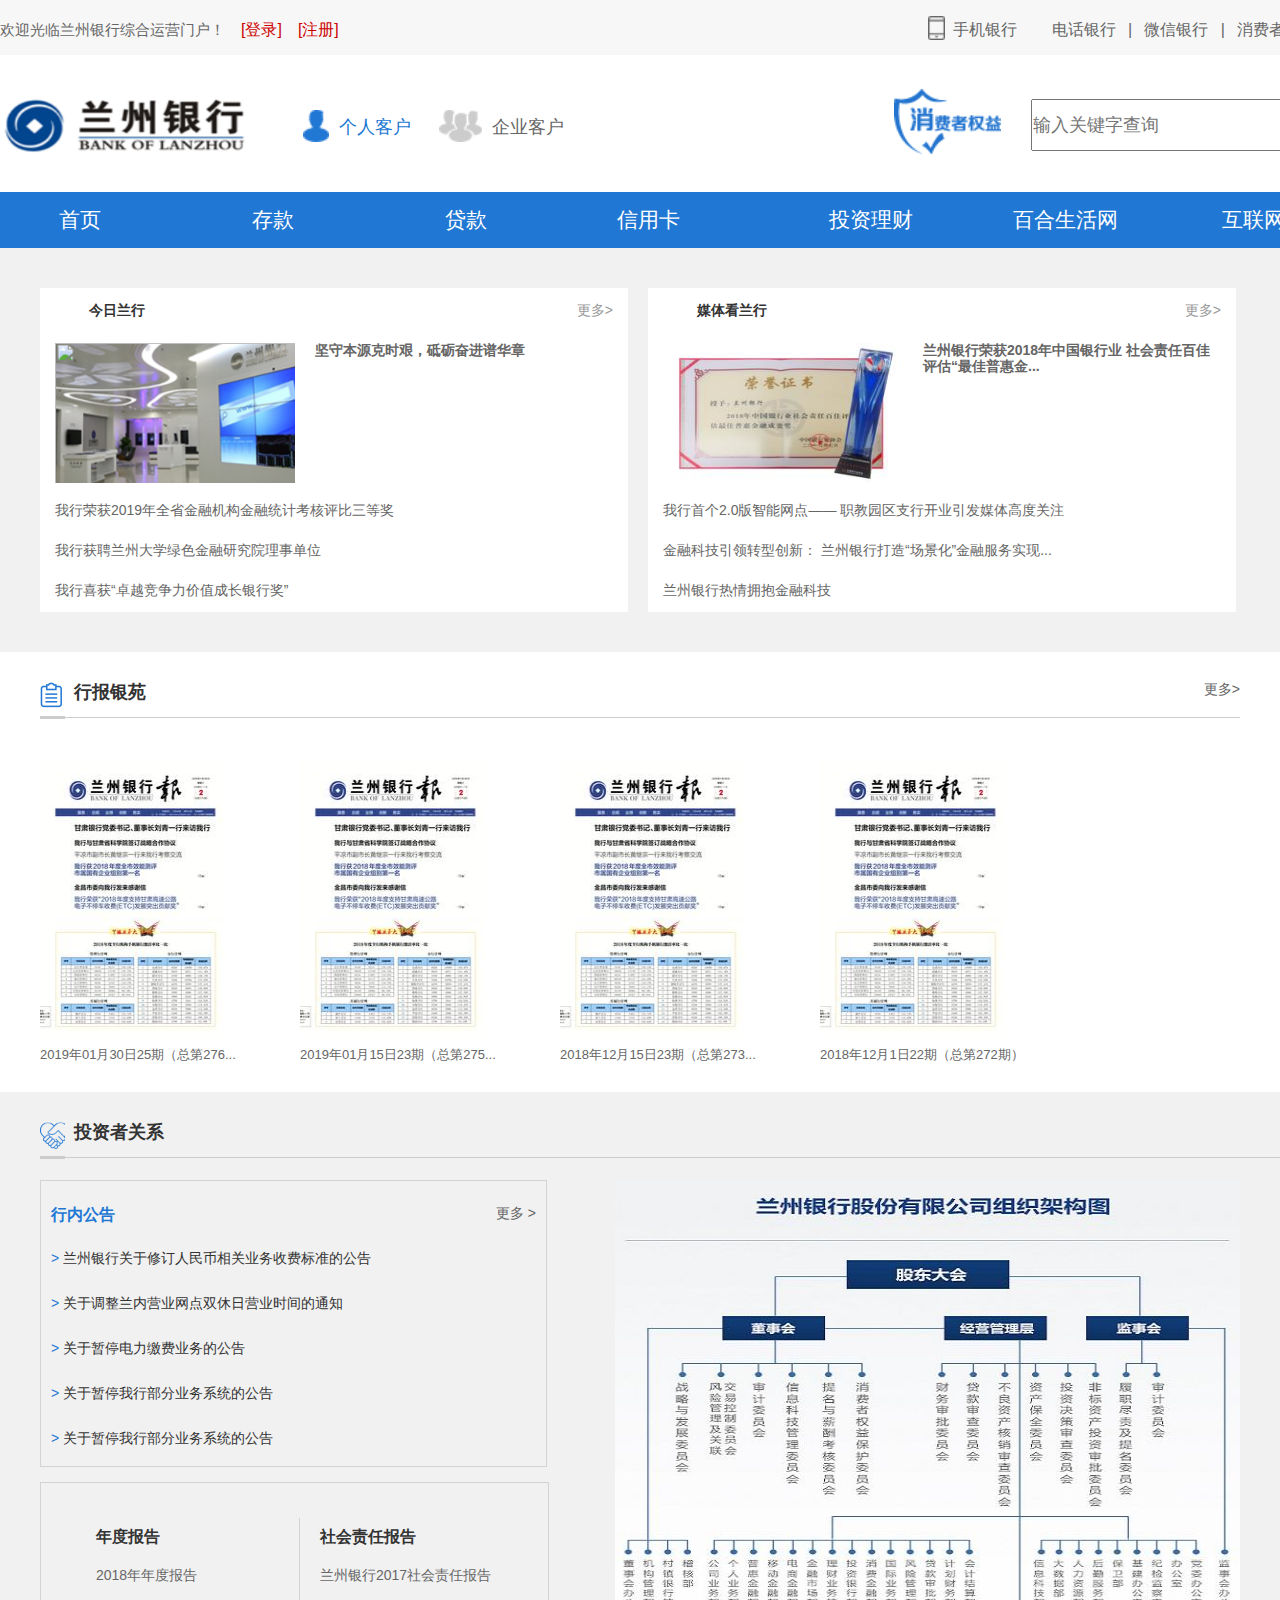
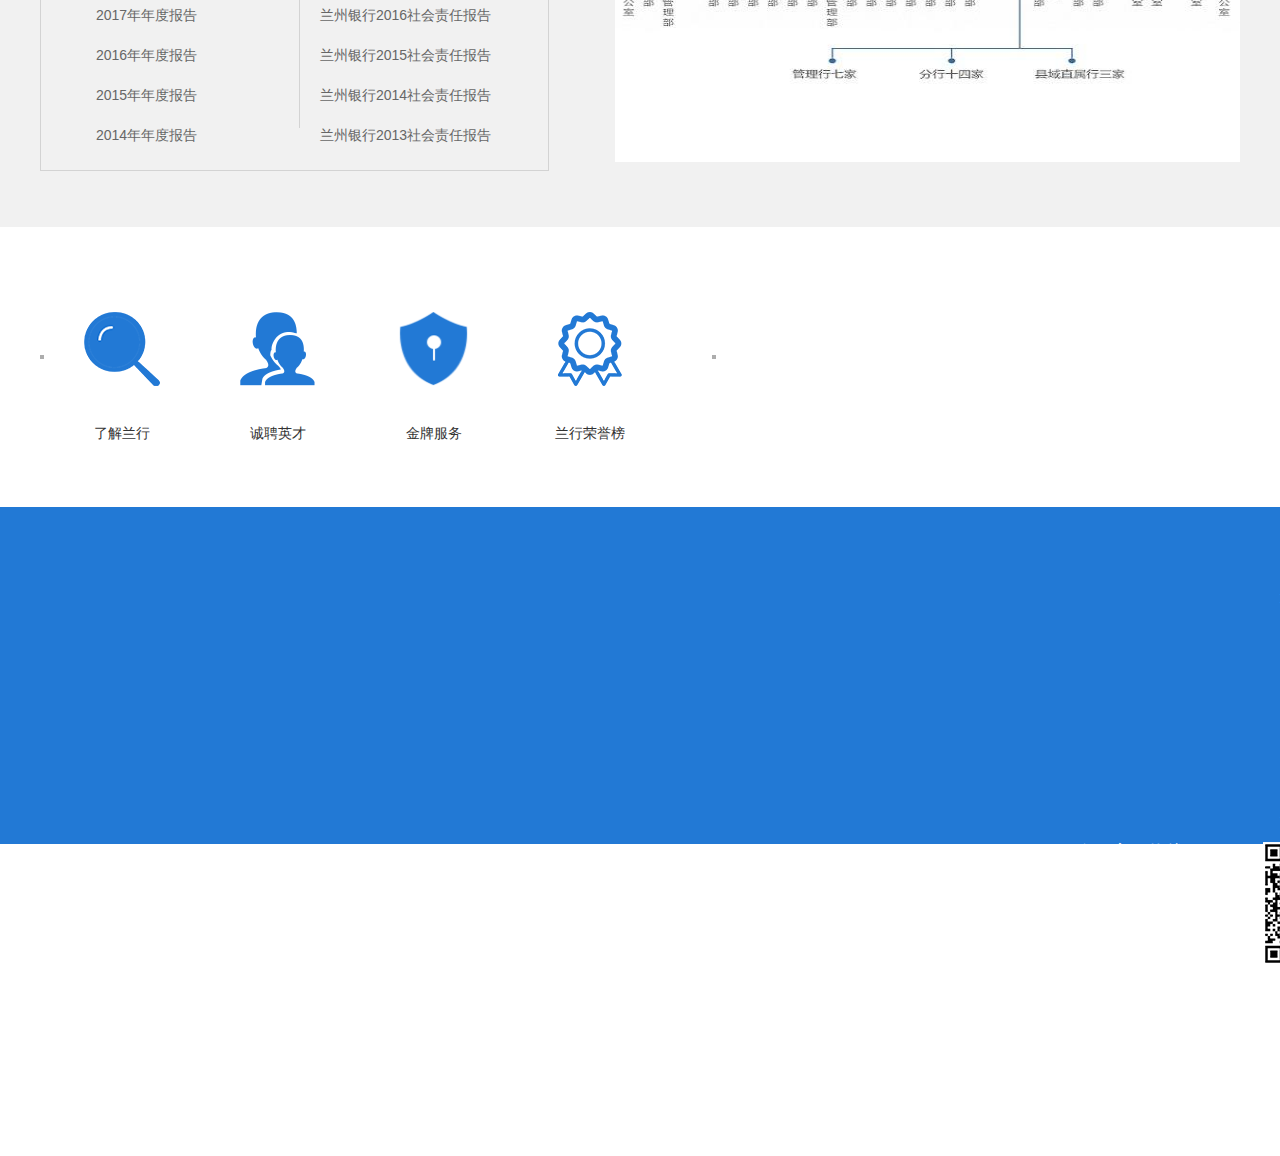
<file: about.html>
<!DOCTYPE html>
<html lang="en">

<head>
    <meta charset="UTF-8">
    <meta name="viewport" content="width=device-width, initial-scale=1.0">
    <meta http-equiv="X-UA-Compatible" content="ie=edge">
    <title>兰州银行综合运营门户(仿)</title>
    <link rel="stylesheet" href="./lib/reset/reset.css">
    <link rel="stylesheet" href="./css/common.css">
    <link rel="stylesheet" href="./css/about.css">
</head>

<body>
    <!-- 1.顶部 -->
    <div class="title">
        <div class="container clearfix">
            <div class="title-top">
                <div class="title-top-left">
                    <span>
                        <p>欢迎光临兰州银行综合运营门户！</p>
                        <a>[登录]</a>
                        <a href="">[注册]</a>
                    </span>
                </div>
                <div class="title-top-right">
                    <div class="title-top-right-phone">
                        <img src="./img/phone_bank_hover.png" alt="">
                        <a>手机银行</a>
                    </div>
                    <div class="title-top-right-two">
                        <span>
                            <a href="">电话银行</a>
                            <i>|</i>
                            <a href="">微信银行</a>
                            <i>|</i>
                            <a href="">消费者权益</a>
                            <i>|</i>
                            <a href="">客户服务</a>
                            <i>|</i>
                            <a href="">诚聘英才</a>
                        </span>
                    </div>
                    <div class="title-top-right-three">
                        <img src="./img/menu_icon.png" alt="">
                        <a href="">网站地图</a>
                    </div>
                </div>
            </div>
        </div>
    </div>
    <!-- 2.搜索框 -->
    <div class="search">
        <div class="container clearfix">
            <div class="search-content">
                <div class="search-content-left-logo">
                    <img src="./img/logo.png" alt="">
                </div>
                <div class="search-content-size-one">
                    <span>
                        <img src="./img/user_role1.png" alt="">
                        <a href="">个人客户</a>
                    </span>
                </div>
                <div class="search-content-size-two">
                    <span>
                        <img src="./img/user_role2.png" alt="">
                        <a href="">企业客户</a>
                    </span>
                </div>
                <div class="search-content-right-logo">
                    <img src="./img/con_right_old_icon.png" alt="">
                    <input type="text" placeholder="输入关键字查询">
                    <a href=""><img src="./img/search_icon.png" alt=""></a>
                </div>

            </div>
        </div>
    </div>
    <!-- 3.内容切换 -->
    <div class="contentswitching">
        <div class="container clearfix">
            <div class="contentswitching-size">
                <div class="one">
                    <a href="">首页</a>
                </div>
                <div class="two">
                    <a href="">存款</a>
                </div>
                <div class="three">
                    <a href="">贷款</a>
                </div>
                <div class="for-d">
                    <a href="">信用卡</a>
                </div>
                <div class="five">
                    <a href="">投资理财</a>
                </div>
                <div class="six">
                    <a href="">百合生活网</a>
                </div>
                <div class="seven">
                    <a href="">互联网+</a>
                </div>
                <div class="eight">
                    <a href="">关于兰行</a>
                </div>
            </div>
        </div>
    </div>
    <!-- 主体 -->
    <main>
        <!-- 新闻 -->
        <div class="news">
            <div class="news-container">

                <div class="news-left">
                    <div class="news-content">
                        <div class="news-title">
                            <h3>今日兰行</h3>
                            <a href="#">更多></a>
                        </div>

                        <div class="news-bg">
                            <img src="./img/news_title_1.png" alt="">
                        </div>

                        <div class="news-text">
                            <a href="#">坚守本源克时艰，砥砺奋进谱华章</a>
                        </div>

                        <p>我行荣获2019年全省金融机构金融统计考核评比三等奖</p>
                        <p>我行获聘兰州大学绿色金融研究院理事单位</p>
                        <p>我行喜获“卓越竞争力价值成长银行奖”</p>
                    </div>
                </div>


                <div class="news-right">
                    <div class="news-content">
                        <div class="news-title">
                            <h3>媒体看兰行</h3>
                            <a href="#">更多></a>
                        </div>

                        <div class="news-bg">
                            <img src="./img/news_title_2.png" alt="">
                        </div>

                        <div class="news-text">
                            <a href="#">兰州银行荣获2018年中国银行业 社会责任百佳评估“最佳普惠金...</a>
                        </div>

                        <p>我行首个2.0版智能网点—— 职教园区支行开业引发媒体高度关注</p>
                        <p>金融科技引领转型创新： 兰州银行打造“场景化”金融服务实现...</p>
                        <p>兰州银行热情拥抱金融科技</p>
                    </div>
                </div>
            </div>
        </div>

        <div class="newspaper">
            <div class="news-container">
                <div class="newspaper-title">
                    <span class="newspaper-title-bg"></span>
                    <h2 class="newspaper-title-name">行报银苑</h2>
                    <a href="#">更多></a>
                </div>


                <ul class="newspaper-list">
                    <li>
                        <img src="./img/newspaper_1.jpg" alt="">
                        <div>2019年01月30日25期（总第276...</div>
                    </li>
                    <li>
                        <img src="./img/newspaper_1.jpg" alt="">
                        <div>2019年01月15日23期（总第275...</div>
                    </li>
                    <li>
                        <img src="./img/newspaper_1.jpg" alt="">
                        <div>2018年12月15日23期（总第273...</div>
                    </li>
                    <li>
                        <img src="./img/newspaper_1.jpg" alt="">
                        <div>2018年12月1日22期（总第272期）</div>
                    </li>
                </ul>
            </div>
        </div>



        <div class="manager">
            <div class="news-container">
                <div class="manager-title">
                    <span class="manager-title-bg"></span>
                    <h2 class="manager-title-name">投资者关系</h2>
                </div>

                <div class="bank-note">
                    <span class="s1">
                        行内公告
                        <a href="#">更多 ></a>
                    </span>

                    <p><span>></span> 兰州银行关于修订人民币相关业务收费标准的公告</p>
                    <p><span>></span> 关于调整兰内营业网点双休日营业时间的通知</p>
                    <p><span>></span> 关于暂停电力缴费业务的公告</p>
                    <p><span>></span> 关于暂停我行部分业务系统的公告</p>
                    <p><span>></span> 关于暂停我行部分业务系统的公告</p>

                </div>


                <div class="about-manager">
                    <img src="./img/bg_1.jpg" alt="">
                </div>

                <div class="bank-report">
                    <div class="report-content-left">
                        <p class="p1">年度报告</p>
                        <p>2018年年度报告</p>
                        <p>2017年年度报告</p>
                        <p>2016年年度报告</p>
                        <p>2015年年度报告</p>
                        <p>2014年年度报告</p>
                    </div>

                    <div class="report-content-center"
                        style="float: left; border-left: 1px solid #d3d3d3;width:1px;height: 210px;margin-top: 35px;margin-left: 100px;">
                    </div>

                    <div class="report-content-right">
                        <p class="p1">社会责任报告</p>
                        <p>兰州银行2017社会责任报告</p>
                        <p>兰州银行2016社会责任报告</p>
                        <p>兰州银行2015社会责任报告</p>
                        <p>兰州银行2014社会责任报告</p>
                        <p>兰州银行2013社会责任报告</p>
                    </div>

                </div>

            </div>
        </div>


        <div class="about-quick">
            <div class="news-container">
                <div class="about-quick-line"></div>
                <ul class="about-quick-list">
                    <li>
                        <img src="./img/icon_1.png" alt="">
                        <span>了解兰行</span>
                    </li>
                    <li>
                        <img src="./img/icon_2.png" alt="">
                        <span>诚聘英才</span>
                    </li>
                    <li>
                        <img src="./img/icon_3.png" alt="">
                        <span>金牌服务</span>
                    </li>
                    <li>
                        <img src="./img/icon_4.png" alt="">
                        <span>兰行荣誉榜</span>
                    </li>
                </ul>
                <div class="about-quick-line"></div>
            </div>
        </div>

    </main>
    <!-- 11.底部 -->
    <div class="under">
        <div class="container clearfix">
            <div class="under-content">
                <div class="under-content-left">
                    <ul>
                        <li>关于我们 | 客户服务 | 隐私保密条款 | 网站地址 | 联系我们 | 友情连接</li>
                        <li>地址：兰州市酒泉路211号</li>
                        <li>邮编：730000 <img src="./img/xin.png" alt=""> 内部邮箱</li>
                        <li><img src="./img/cnnic.png" alt=""></li>
                        <li>兰州银行版权所有 陇ICP备10200270号 Copyright © 2010BANK OF LANZHOU CO.,Ltd.Allrights reserved</li>
                    </ul>
                </div>
                <div class="under-content-right">
                    <p>全国客服热线</p>
                    <p class="nb">400-88-96799</p class="nb">
                    <p>省内用户</p>
                    <p class="nb">96799</p class="nb">
                    <p>本网站支持IPV6访问</p>
                </div>
                <div class="under-content-right-logo">
                    <img src="./img/phone_QR_code_new.png" alt="">
                    <p>手机银行</p>
                </div>
                <div class="under-content-right-logo-two">
                    <img src="./img/wechat_QR_code_new.jpg" alt="">
                    <p>微信银行</p>
                </div>
            </div>
        </div>
</body>

</html>
</file>
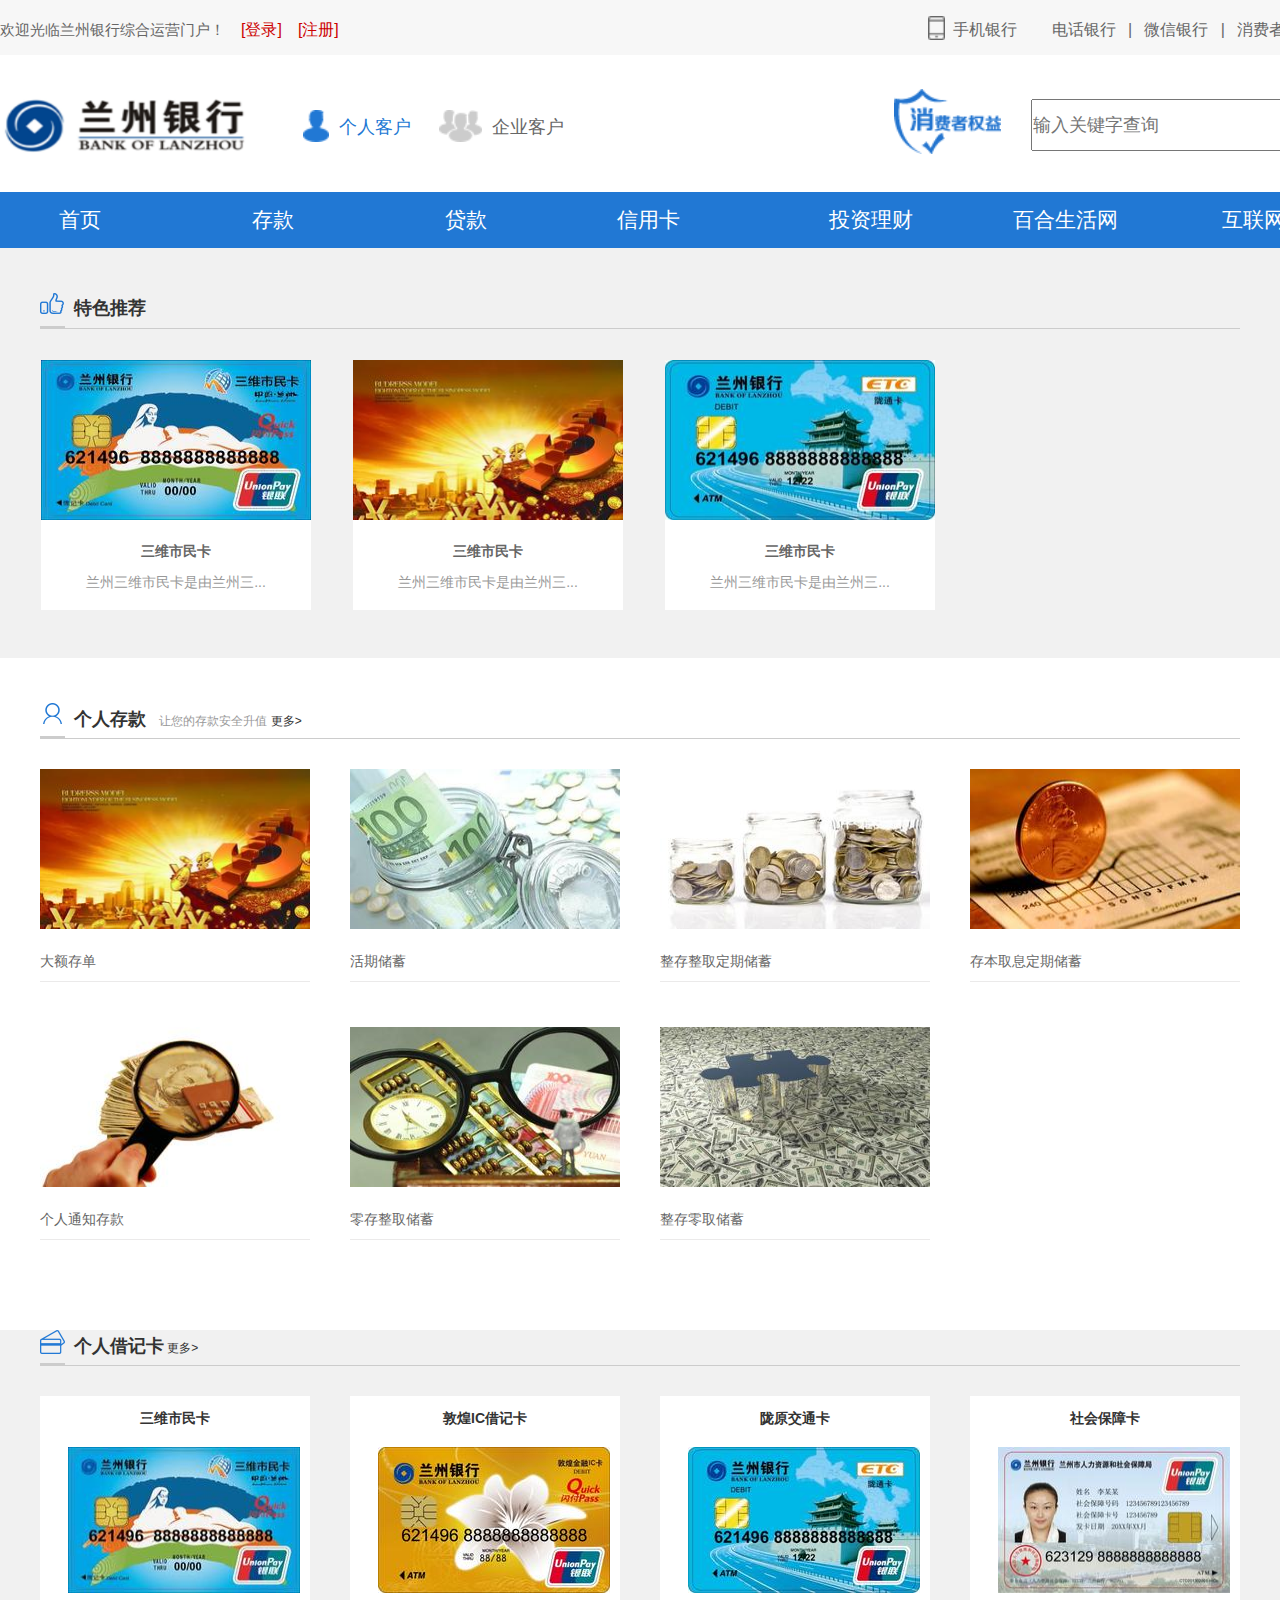
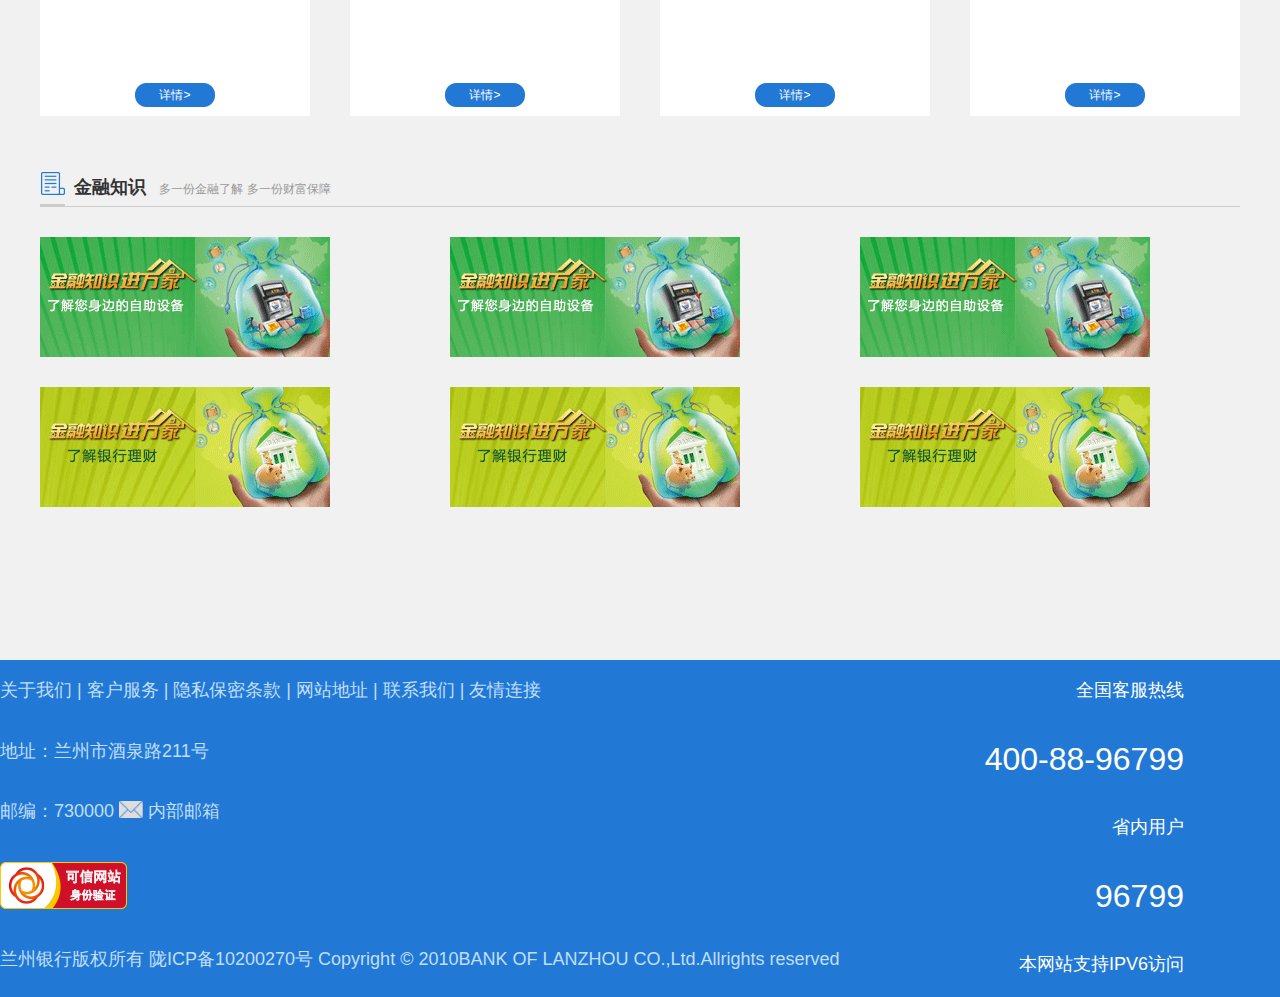
<file: deposit.html>
<!DOCTYPE html>
<html lang="en">

<head>
  <meta charset="UTF-8">
  <meta name="viewport" content="width=device-width, initial-scale=1.0">
  <meta http-equiv="X-UA-Compatible" content="ie=edge">
  <link rel="stylesheet" href="./lib/reset/reset.css">
  <link rel="stylesheet" href="./css/common.css">
  <link rel="stylesheet" href="./css/deposit.css">
  <title>兰州银行综合运营门户(仿)</title>
</head>

<body>
  <!-- 1.顶部 -->
  <div class="title">
    <div class="container clearfix">
      <div class="title-top">
        <div class="title-top-left">
          <span>
            <p>欢迎光临兰州银行综合运营门户！</p>
            <a>[登录]</a>
            <a href="">[注册]</a>
          </span>
        </div>
        <div class="title-top-right">
          <div class="title-top-right-phone">
            <img src="./img/phone_bank_hover.png" alt="">
            <a>手机银行</a>
          </div>
          <div class="title-top-right-two">
            <span>
              <a href="">电话银行</a>
              <i>|</i>
              <a href="">微信银行</a>
              <i>|</i>
              <a href="">消费者权益</a>
              <i>|</i>
              <a href="">客户服务</a>
              <i>|</i>
              <a href="">诚聘英才</a>
            </span>
          </div>
          <div class="title-top-right-three">
            <img src="./img/menu_icon.png" alt="">
            <a href="">网站地图</a>
          </div>
        </div>
      </div>
    </div>
  </div>
  <!-- 2.搜索框 -->
  <div class="search">
    <div class="container clearfix">
      <div class="search-content">
        <div class="search-content-left-logo">
          <img src="./img/logo.png" alt="">
        </div>
        <div class="search-content-size-one">
          <span>
            <img src="./img/user_role1.png" alt="">
            <a href="">个人客户</a>
          </span>
        </div>
        <div class="search-content-size-two">
          <span>
            <img src="./img/user_role2.png" alt="">
            <a href="">企业客户</a>
          </span>
        </div>
        <div class="search-content-right-logo">
          <img src="./img/con_right_old_icon.png" alt="">
          <input type="text" placeholder="输入关键字查询">
          <a href=""><img src="./img/search_icon.png" alt=""></a>
        </div>

      </div>
    </div>
  </div>
  <!-- 3.内容切换 -->
  <div class="contentswitching">
    <div class="container clearfix">
      <div class="contentswitching-size">
        <div class="one">
          <a href="">首页</a>
        </div>
        <div class="two">
          <a href="">存款</a>
        </div>
        <div class="three">
          <a href="">贷款</a>
        </div>
        <div class="for-d">
          <a href="">信用卡</a>
        </div>
        <div class="five">
          <a href="">投资理财</a>
        </div>
        <div class="six">
          <a href="">百合生活网</a>
        </div>
        <div class="seven">
          <a href="">互联网+</a>
        </div>
        <div class="eight">
          <a href="">关于兰行</a>
        </div>
      </div>
    </div>
  </div>
  <main>
    <div class="charac-content  ">
      <div class="content clearfix">
        <div class="charac-top">
          <span class="charac-top-icon"></span>
          <span class="charac-top-title">特色推荐</span>
        </div>
        <div class="charac-body">
          <ul>
            <li><a href="javascript:;">
                <img src="./img/charac_body_1.jpg" height="160" width="270">
                <div class="charac_desc">
                  <p class="p1">三维市民卡</p>
                  <p class="p2">兰州三维市民卡是由兰州三...</p>
                </div>
              </a></li>
            <li><a href="javascript:;">
                <img src="./img/charac_body_2.jpg" height="160" width="270">
                <div class="charac_desc">
                  <p class="p1">三维市民卡</p>
                  <p class="p2">兰州三维市民卡是由兰州三...</p>
                </div>
              </a></li>
            <li><a href="javascript:;">
                <img src="./img/charac_body_3.jpg" height="160" width="270">
                <div class="charac_desc">
                  <p class="p1">三维市民卡</p>
                  <p class="p2">兰州三维市民卡是由兰州三...</p>
                </div>
              </a></li>
          </ul>
        </div>
      </div>
    </div>
    <div class="mysavings">
      <div class="content clearfix">
        <div class="mysavings-top">
          <span class="mysavings-top-icon"></span>
          <span class="mysavings-top-title">个人存款</span>
          <span style="font-size: 12px;color: #999;margin-left: 10px;line-height:37px;">让您的存款安全升值</span>
          <a class="fr" href="javacsript:;" style="line-height:37px;">更多&gt;</a>
        </div>
        <div class="mysavings-body">
          <ul>
            <li class="mmr">
              <img src="./img/mysavings_body_1.jpg" height="160" width="270">
              <p>大额存单</p>
            </li>
            <li class="mmr">
              <img src="./img/mysavings_body_2.jpg" height="160" width="270">
              <p>活期储蓄</p>
            </li>
            <li class="mmr">
              <img src="./img/mysavings_body_3.jpg" height="160" width="270">
              <p>整存整取定期储蓄</p>
            </li>
            <li>
              <img src="./img/mysavings_body_4.jpg" height="160" width="270">
              <p>存本取息定期储蓄</p>
            </li>
            <li class="mmr">
              <img src="./img/mysavings_body_5.jpg" height="160" width="270">
              <p>个人通知存款 </p>
            </li>
            <li class="mmr">
              <img src="./img/mysavings_body_6.jpg" height="160" width="270">
              <p>零存整取储蓄</p>
            </li>
            <li class="mmr">
              <img src="./img/mysavings_body_7.jpg" height="160" width="270">
              <p>整存零取储蓄</p>
            </li>
          </ul>
        </div>
      </div>
    </div>
    <div class="card">
      <div class="content clearfix">
        <div class="card-title">
          <span class="card-top-icon "></span>
          <span class="card-top-title ">个人借记卡</span>
          <a class="fr" href="javascript:;" style="line-height:37px;">更多&gt;</a>
        </div>
        <div class="card-body ">
          <ul>
            <li>
              <span class="card-titles">三维市民卡</span>
              <a href="javascript:;"><img src="./img/card_1.jpg" width="232" height="146"></a>
              <p></p>
              <p></p>
              <a href="javascript:;"><span class="card_detail_btn">详情&gt;</span></a>
            </li>
            <li>
              <span class="card-titles">敦煌IC借记卡</span>
              <a href="javascript:;"><img src="./img/card_2.jpg" width="232" height="146"></a>
              <p></p>
              <p></p>
              <a href="javascript:;"><span class="card_detail_btn">详情&gt;</span></a>
            </li>
            <li>
              <span class="card-titles">陇原交通卡</span>
              <a href="javascript:;"><img src="./img/card_3.jpg" width="232" height="146"></a>
              <p></p>
              <p></p>
              <a href="javascript:;"><span class="card_detail_btn">详情&gt;</span></a>
            </li>
            <li class="fl">
              <span class="card-titles">社会保障卡</span>
              <a href="javscript:;"><img src="./img/card_4.jpg" width="232" height="146"></a>
              <p></p>
              <p></p>
              <a href="javscript:;"><span class="card_detail_btn">详情&gt;</span></a>
            </li>
          </ul>
        </div>
      </div>
      <div class="content clearfix">
        <div class="fina-title">
          <span class="fina-top-icon "></span>
          <span class="fina-top-title ">金融知识</span>
          <span style="font-size: 12px;color: #999;margin-left: 10px; line-height:37px;">多一份金融了解 多一份财富保障</span>
        </div>
        <div class="fina-body">
          <ul>
            <li><a href="javascript:;"><img src="./img/fina_1.png" alt=""></a></li>
            <li><a href="javascript:;"><img src="./img/fina_1.png" alt=""></a></li>
            <li><a href="javascript:;"><img src="./img/fina_1.png" alt=""></a></li>
            <li><a href="javascript:;"><img src="./img/fina_2.png" alt=""></a></li>
            <li><a href="javascript:;"><img src="./img/fina_2.png" alt=""></a></li>
            <li><a href="javascript:;"><img src="./img/fina_2.png" alt=""></a></li>
          </ul>
        </div>
      </div>
    </div>
  </main>
  <!-- 11.底部 -->
  <div class="under">
    <div class="container clearfix">
      <div class="under-content">
        <div class="under-content-left">
          <ul>
            <li>关于我们 | 客户服务 | 隐私保密条款 | 网站地址 | 联系我们 | 友情连接</li>
            <li>地址：兰州市酒泉路211号</li>
            <li>邮编：730000 <img src="./img/xin.png" alt=""> 内部邮箱</li>
            <li><img src="./img/cnnic.png" alt=""></li>
            <li>兰州银行版权所有 陇ICP备10200270号 Copyright © 2010BANK OF LANZHOU CO.,Ltd.Allrights reserved</li>
          </ul>
        </div>
        <div class="under-content-right">
          <p>全国客服热线</p>
          <p class="nb">400-88-96799</p class="nb">
          <p>省内用户</p>
          <p class="nb">96799</p class="nb">
          <p>本网站支持IPV6访问</p>
        </div>
        <div class="under-content-right-logo">
          <img src="./img/phone_QR_code_new.png" alt="">
          <p>手机银行</p>
        </div>
        <div class="under-content-right-logo-two">
          <img src="./img/wechat_QR_code_new.jpg" alt="">
          <p>微信银行</p>
        </div>
      </div>
    </div>
</body>

</html>
</file>
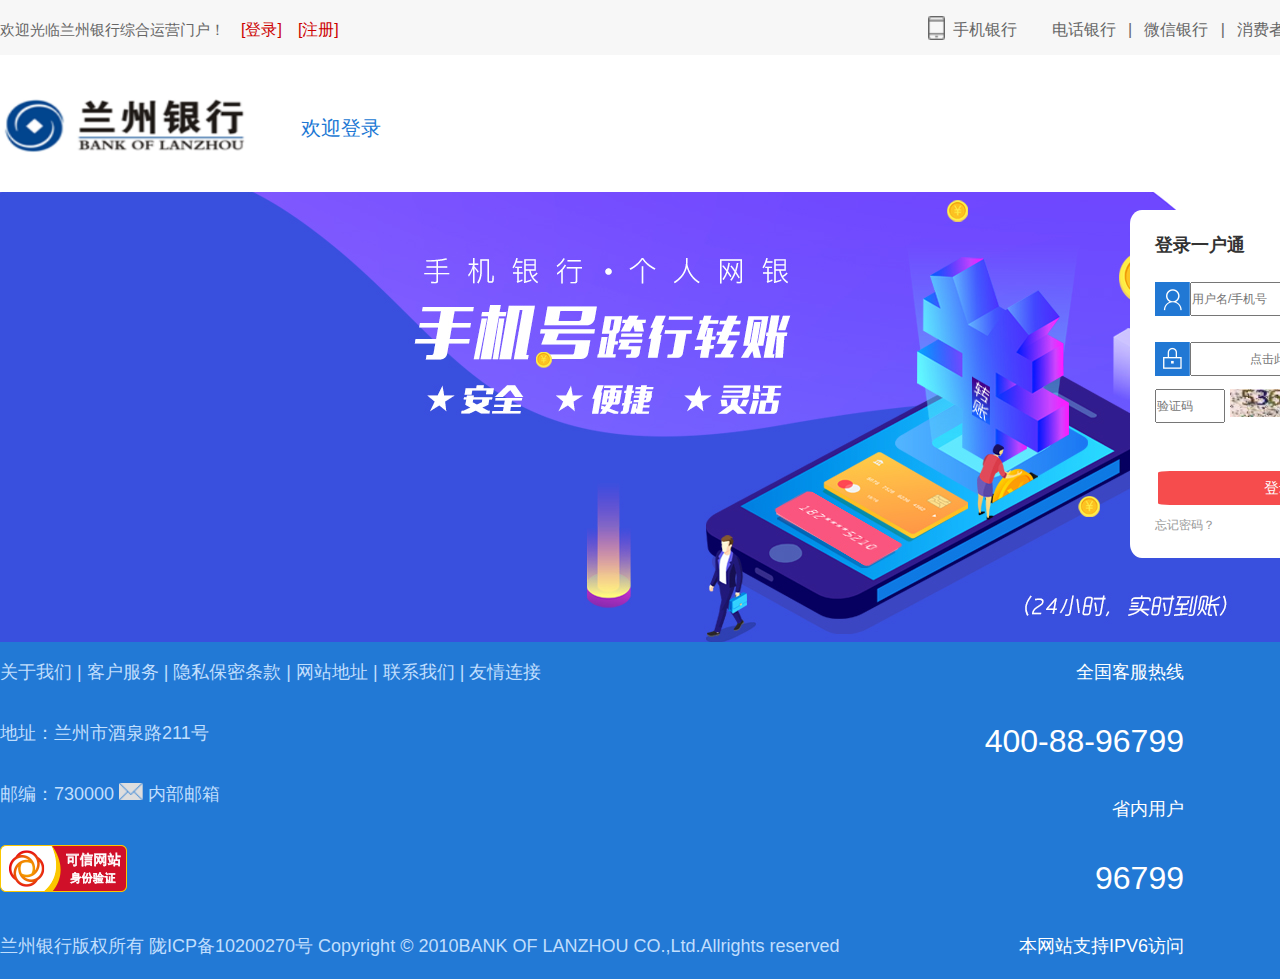
<file: entry.html>
<!DOCTYPE html>
<html lang="en">

<head>
    <meta charset="UTF-8">
    <meta name="viewport" content="width=device-width, initial-scale=1.0">
    <meta http-equiv="X-UA-Compatible" content="ie=edge">
    <title>兰州银行综合运营门户(仿)</title>
    <link rel="stylesheet" href="./lib/reset/reset.css">
    <link rel="stylesheet" href="./css/common.css">
    <link rel="stylesheet" href="./css/entry.css">
</head>

<body>
    <!-- 1.顶部 -->
    <div class="title">
        <div class="container clearfix">
            <div class="title-top">
                <div class="title-top-left">
                    <span>
                        <p>欢迎光临兰州银行综合运营门户！</p>
                        <a>[登录]</a>
                        <a href="">[注册]</a>
                    </span>
                </div>
                <div class="title-top-right">
                    <div class="title-top-right-phone">
                        <img src="./img/phone_bank_hover.png" alt="">
                        <a>手机银行</a>
                    </div>
                    <div class="title-top-right-two">
                        <span>
                            <a href="">电话银行</a>
                            <i>|</i>
                            <a href="">微信银行</a>
                            <i>|</i>
                            <a href="">消费者权益</a>
                            <i>|</i>
                            <a href="">客户服务</a>
                            <i>|</i>
                            <a href="">诚聘英才</a>
                        </span>
                    </div>
                    <div class="title-top-right-three">
                        <img src="./img/menu_icon.png" alt="">
                        <a href="">网站地图</a>
                    </div>
                </div>
            </div>
        </div>
    </div>
    <!-- 2.搜索框 -->
    <div class="search">
        <div class="container clearfix">
            <div class="search-content">
                <div class="search-content-left-logo">
                    <img src="./img/logo.png" alt="">
                </div>
                <div class="search-content-size-one">
                    <span>
                        <a href="">欢迎登录</a>
                    </span>
                </div>
                <div class="search-content-size-two">
                    <span>
                        <img src="./img/back_index_icon.png" alt="">
                        <a href="">返回首页</a>
                    </span>
                </div>
            </div>
        </div>
    </div>
    <!-- 3.轮播图 -->
    <div class="lunbo">
        <div class="container clearfix">
            <div class="lunbo-content">
                <ul>
                    <li>
                        <p>登录一户通</p>
                    </li>
                    <li><img src="./img/head_icon.png" alt=""><input type="text" placeholder="用户名/手机号"></li>
                    <li><img src="./img/lock_icon.png" alt=""><input type="text" placeholder="点击此处下载控件"></li>
                </ul>
                <input type="text" placeholder="验证码">
                <img src="./img/yzm.png" alt="">
                <div class="anniu">
                    <a href="">登录</a>
                </div>
                <div class="anniu-bottom-size">
                    <p>忘记密码？</p>
                    <i>注册</i>
                </div>
            </div>
        </div>
    </div>
    <!-- 4.底部 -->
    <div class="under">
        <div class="container clearfix">
            <div class="under-content">
                <div class="under-content-left">
                    <ul>
                        <li>关于我们 | 客户服务 | 隐私保密条款 | 网站地址 | 联系我们 | 友情连接</li>
                        <li>地址：兰州市酒泉路211号</li>
                        <li>邮编：730000 <img src="./img/xin.png" alt=""> 内部邮箱</li>
                        <li><img src="./img/cnnic.png" alt=""></li>
                        <li>兰州银行版权所有 陇ICP备10200270号 Copyright © 2010BANK OF LANZHOU CO.,Ltd.Allrights reserved</li>
                    </ul>
                </div>
                <div class="under-content-right">
                    <p>全国客服热线</p>
                    <p class="nb">400-88-96799</p>
                    <p>省内用户</p>
                    <p class="nb">96799</p>
                    <p>本网站支持IPV6访问</p>
                </div>
                <div class="under-content-right-logo">
                    <img src="./img/phone_QR_code_new.png" alt="">
                    <p>手机银行</p>
                </div>
                <div class="under-content-right-logo-two">
                    <img src="./img/wechat_QR_code_new.jpg" alt="">
                    <p>微信银行</p>
                </div>
            </div>
        </div>
    </div>
</body>

</html>
</file>
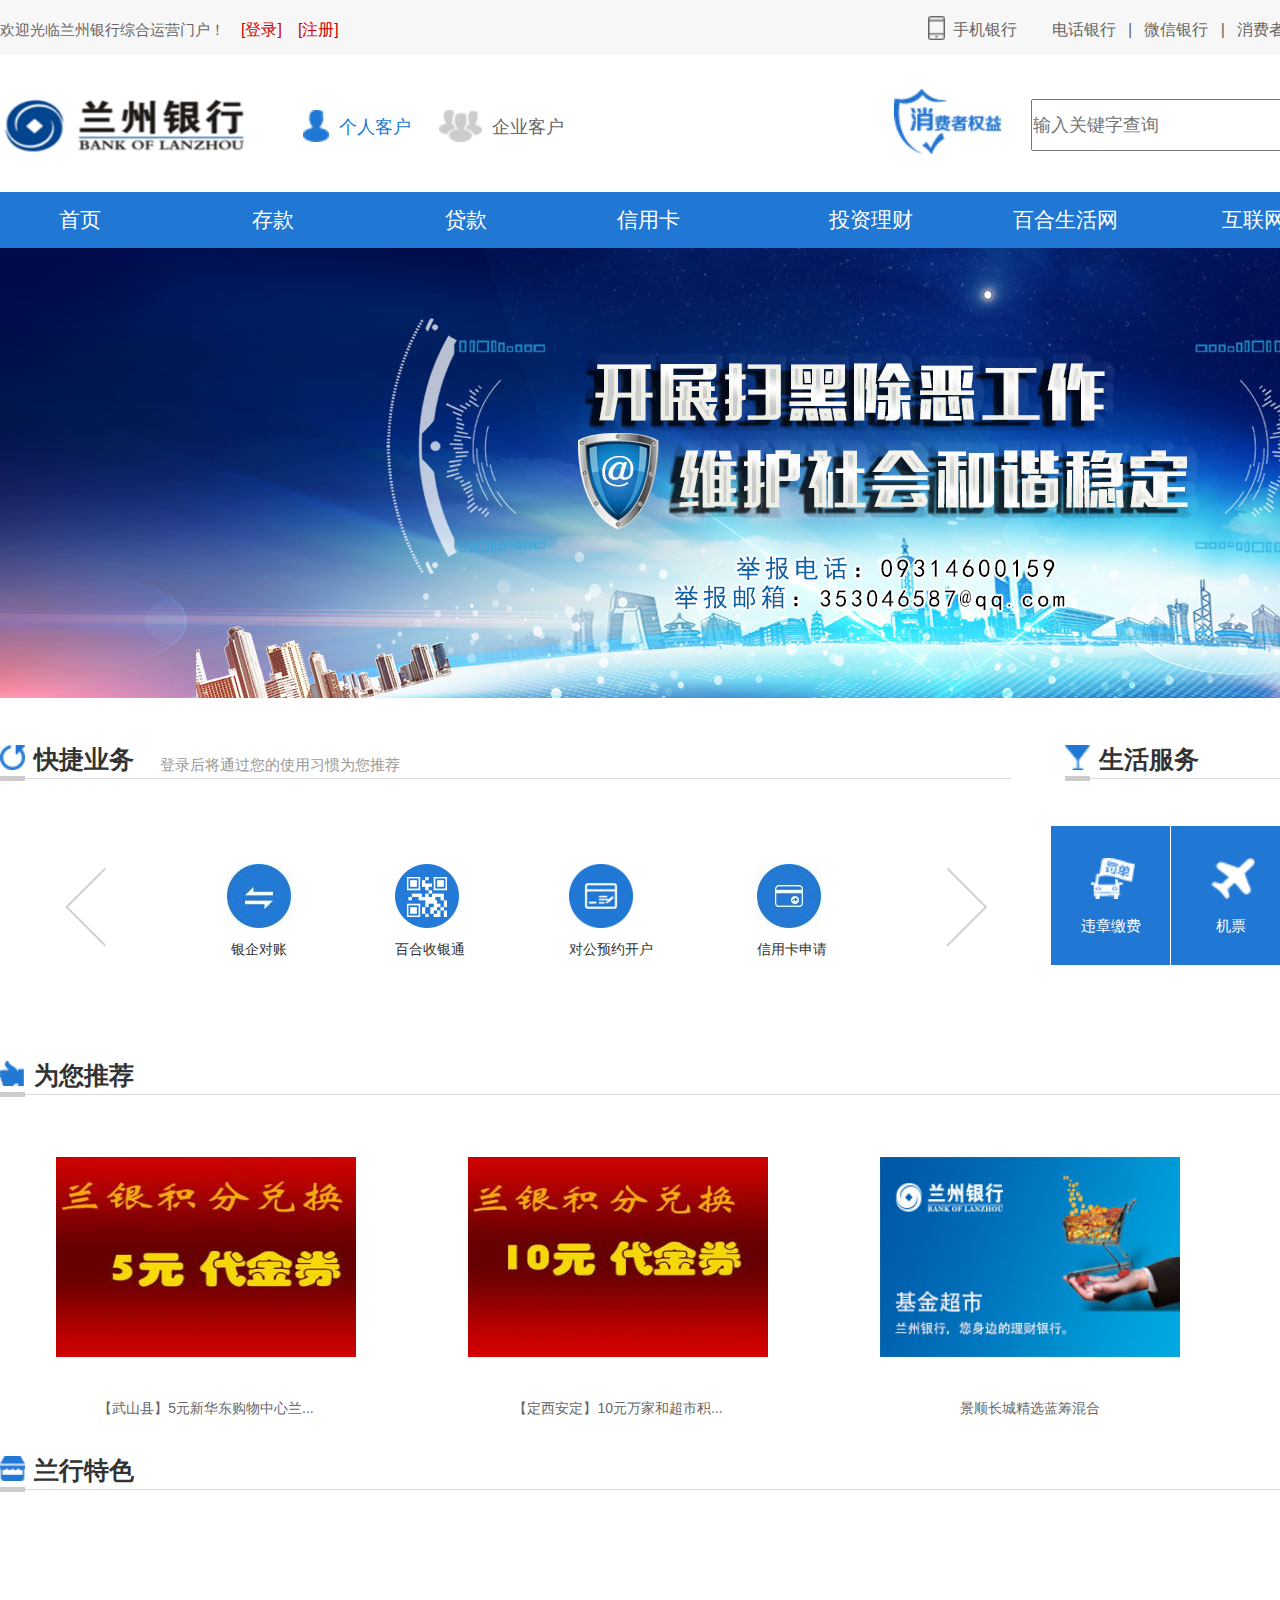
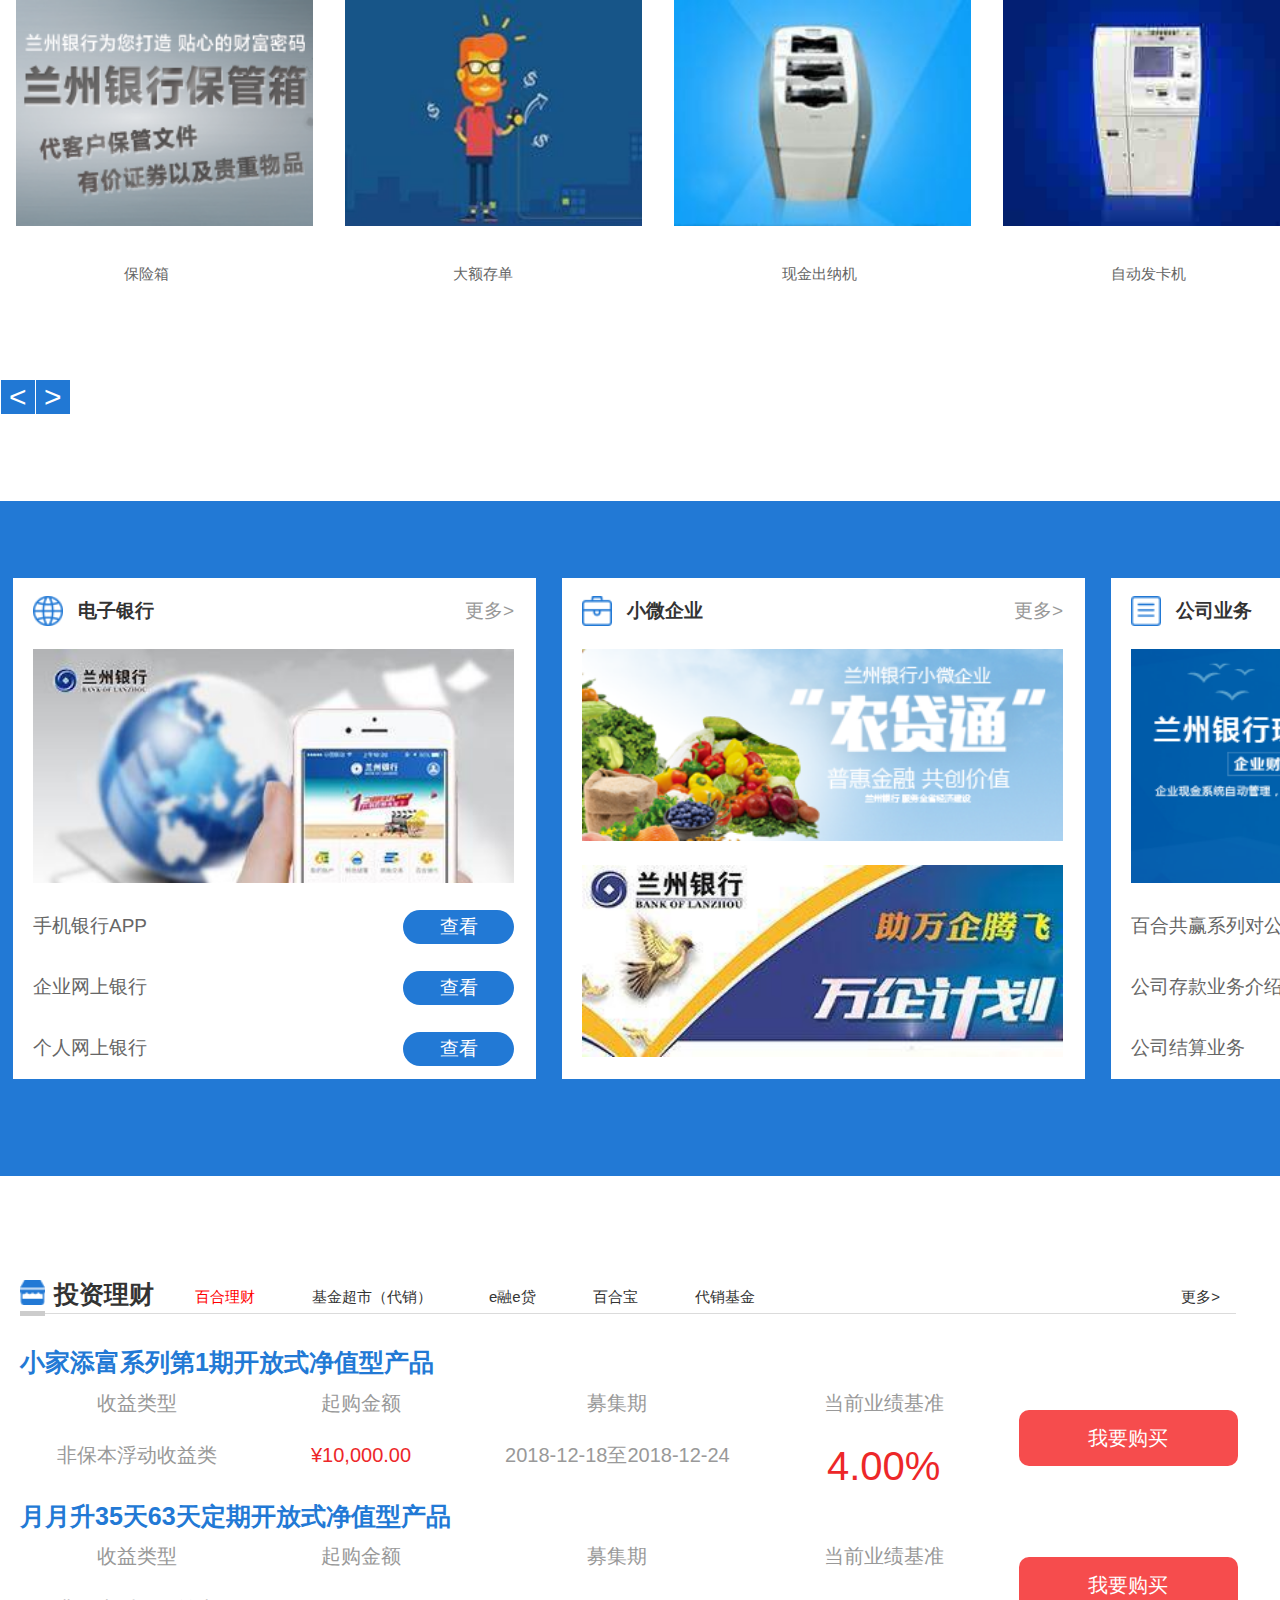
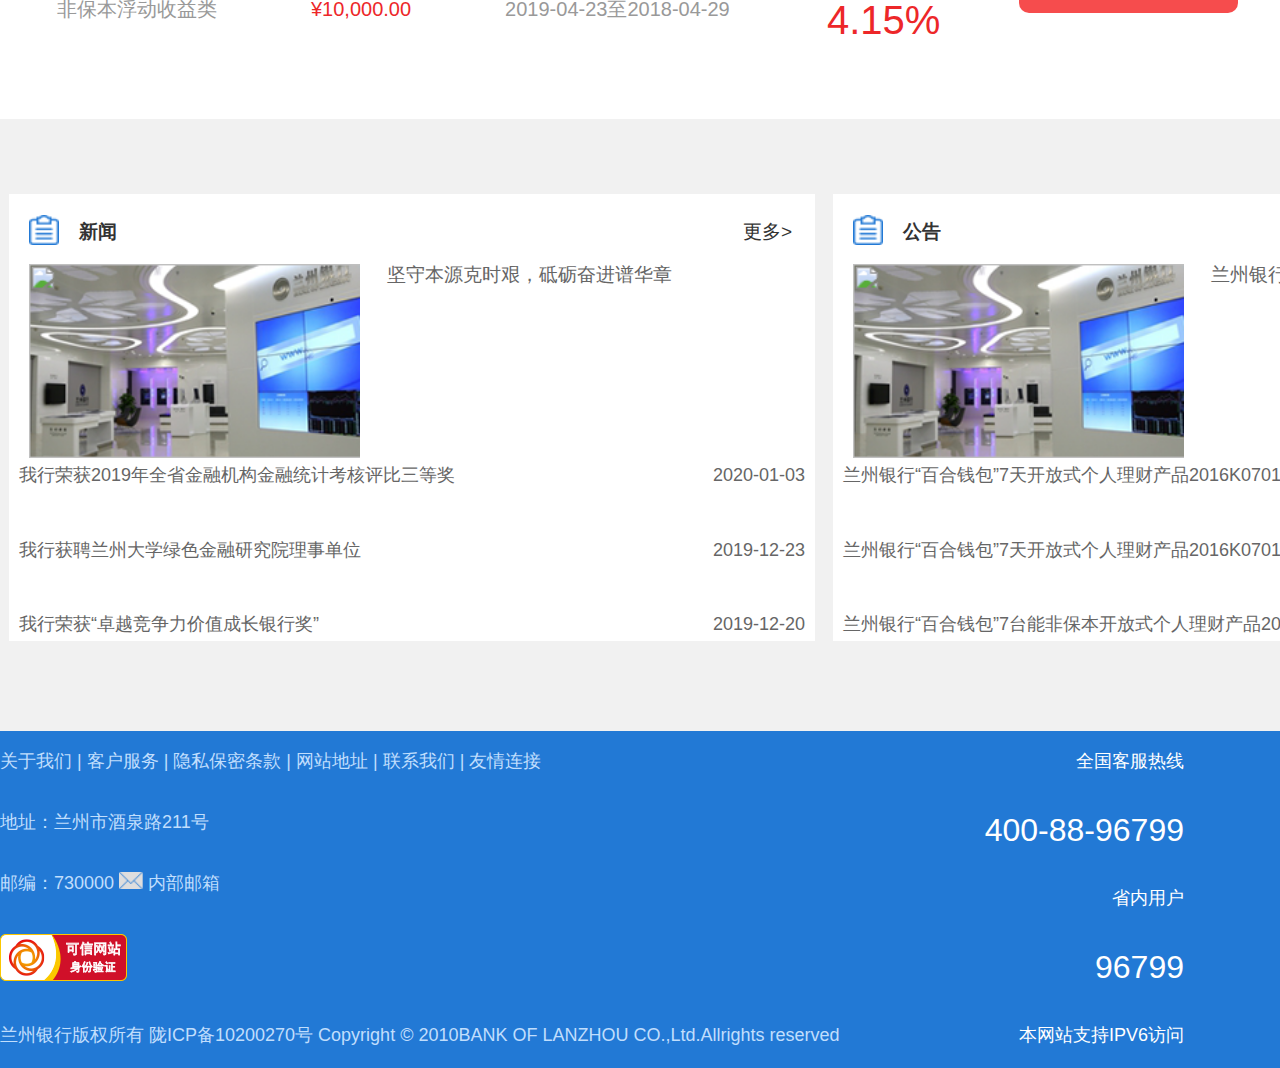
<file: home.html>
<!DOCTYPE html>
<html lang="en">

<head>
    <meta charset="UTF-8">
    <meta name="viewport" content="width=device-width, initial-scale=1.0">
    <meta http-equiv="X-UA-Compatible" content="ie=edge">
    <title>兰州银行综合运营门户(仿)</title>
    <link rel="stylesheet" href="./lib/reset/reset.css">
    <link rel="stylesheet" href="./css/common.css">
    <link rel="stylesheet" href="./css/home.css">
</head>

<body>
    <!-- 1.顶部 -->
    <div class="title">
        <div class="container clearfix">
            <div class="title-top">
                <div class="title-top-left">
                    <span>
                        <p>欢迎光临兰州银行综合运营门户！</p>
                        <a>[登录]</a>
                        <a href="">[注册]</a>
                    </span>
                </div>
                <div class="title-top-right">
                    <div class="title-top-right-phone">
                        <img src="./img/phone_bank_hover.png" alt="">
                        <a>手机银行</a>
                    </div>
                    <div class="title-top-right-two">
                        <span>
                            <a href="">电话银行</a>
                            <i>|</i>
                            <a href="">微信银行</a>
                            <i>|</i>
                            <a href="">消费者权益</a>
                            <i>|</i>
                            <a href="">客户服务</a>
                            <i>|</i>
                            <a href="">诚聘英才</a>
                        </span>
                    </div>
                    <div class="title-top-right-three">
                        <img src="./img/menu_icon.png" alt="">
                        <a href="">网站地图</a>
                    </div>
                </div>
            </div>
        </div>
    </div>
    <!-- 2.搜索框 -->
    <div class="search">
        <div class="container clearfix">
            <div class="search-content">
                <div class="search-content-left-logo">
                    <img src="./img/logo.png" alt="">
                </div>
                <div class="search-content-size-one">
                    <span>
                        <img src="./img/user_role1.png" alt="">
                        <a href="">个人客户</a>
                    </span>
                </div>
                <div class="search-content-size-two">
                    <span>
                        <img src="./img/user_role2.png" alt="">
                        <a href="">企业客户</a>
                    </span>
                </div>
                <div class="search-content-right-logo">
                    <img src="./img/con_right_old_icon.png" alt="">
                    <input type="text" placeholder="输入关键字查询">
                    <a href=""><img src="./img/search_icon.png" alt=""></a>
                </div>

            </div>
        </div>
    </div>
    <!-- 3.内容切换 -->
    <div class="contentswitching">
        <div class="container clearfix">
            <div class="contentswitching-size">
                <div class="one">
                    <a href="">首页</a>
                </div>
                <div class="two">
                    <a href="">存款</a>
                </div>
                <div class="three">
                    <a href="">贷款</a>
                </div>
                <div class="for-d">
                    <a href="">信用卡</a>
                </div>
                <div class="five">
                    <a href="">投资理财</a>
                </div>
                <div class="six">
                    <a href="">百合生活网</a>
                </div>
                <div class="seven">
                    <a href="">互联网+</a>
                </div>
                <div class="eight">
                    <a href="">关于兰行</a>
                </div>
            </div>
        </div>
    </div>
    <!-- 4.轮播图 -->
    <div class="lunbo">
        <div class="container clearfix">
            <div class="lunbo-content">
                <ul>
                    <li>
                        <p>登录一户通</p>
                    </li>
                    <li><img src="./img/head_icon.png" alt=""><input type="text" placeholder="用户名/手机号"></li>
                    <li><img src="./img/lock_icon.png" alt=""><input type="text" placeholder="点击此处下载控件"></li>
                </ul>
                <input type="text" placeholder="验证码">
                <img src="./img/yzm.png" alt="">
                <div class="anniu">
                    <a href="">登录</a>
                </div>
                <div class="anniu-bottom-size">
                    <p>忘记密码？</p>
                    <i>注册</i>
                </div>
            </div>
        </div>
    </div>
    <!-- 5.快捷服务 -->
    <div class="fuwu">
        <div class="container clearfix">
            <div class="fuwu-content">
                <div class="fuwu-content-left">
                    <div class="fuwu-content-left-top">
                        <img src="./img/fast_business_icon.png" alt="">
                        <h2>快捷业务</h2>
                        <i>登录后将通过您的使用习惯为您推荐</i>
                    </div>
                    <div class="fuwu-content-right-top">
                        <img src="./img/life_server_icon.png" alt="">
                        <h2>生活服务</h2>
                    </div>
                    <div class="leixin">
                        <ul>
                            <li>
                                <a href="" class="lalala">
                                    <img src="./img/prev_btn.png" alt="">
                                </a>
                            </li>
                            <li>
                                <a href="">
                                    <img src="./img/20191024181806448sERqzIae.jpg" alt="">
                                    <p>银企对账</p>
                                </a>
                            </li>
                            <li>
                                <a href="">
                                    <img src="./img/20170401182010202OSiXv7e7.png" alt="">
                                    <p>百合收银通</p>
                                </a>
                            </li>
                            <li>
                                <a href="">
                                    <img src="./img/20160225125313423rkNFNiYJ.png" alt="">
                                    <p>对公预约开户</p>
                                </a>
                            </li>
                            <li>
                                <a href="">
                                    <img src="./img/20151114182329930yJJvt7U9.jpg" alt="">
                                    <p>信用卡申请</p>
                                </a>
                            </li>
                            <li>
                                <a href="" class="lalala">
                                    <img src="./img/next_btn.png" alt="">
                                </a>
                            </li>
                        </ul>
                    </div>
                    <div class="leixin-two">
                        <a href="">
                            <img src="./img/201511090052373860FR1aTaP.png" alt="">
                            <p>违章缴费</p>
                        </a>
                    </div>
                    <div class="leixin-two-right">
                        <a href="">
                            <img src="./img/20160225125450212oPPvnmvS.png" alt="">
                            <p>机票</p>
                        </a>
                    </div>
                </div>
            </div>
        </div>
    </div>
    <!-- 6.推荐 -->
    <div class="Recommend">
        <div class="container clearfix">
            <div class="Recommend-top">
                <a href="">
                    <img src="./img/commend_fu_icon.png" alt="">
                    <h2>为您推荐</h2>
                </a>
            </div>
            <div class="Recommend-content">
                <ul>
                    <li>
                        <a href="">
                            <img src="./img/20160325090543844S9S1yxOP.jpg" alt="">
                            <p>【武山县】5元新华东购物中心兰...</p>
                        </a>
                    </li>
                    <li>
                        <a href="">
                            <img src="./img/20160526090332230SvfPrXGu.jpg" alt="">
                            <p>【定西安定】10元万家和超市积...</p>
                        </a>
                    </li>
                    <li>
                        <a href="">
                            <img src="./img/third_recommend_bg.jpg" alt="">
                            <p>景顺长城精选蓝筹混合</p>
                        </a>
                    </li>
                    <li>
                        <a href="">
                            <img src="./img/forth_recommend_bg.jpg" alt="">
                            <p>2019年兰州银行百合理财稳健...</p>
                        </a>
                    </li>
                </ul>
            </div>
        </div>
    </div>
    <!-- 7.特色 -->
    <div class="characteristic">
        <div class="container clearfix">
            <div class="characteristic-top">
                <a href="">
                    <img src="./img/character_icon.png" alt="">
                    <h2>兰行特色</h2>
                    <p>更多></p>
                </a>
            </div>
            <div class="characteristic-content">
                <ul>
                    <li>
                        <a href="">
                            <img src="./img/20160225123156029gzzMwOrv.png" alt="">
                            <p>保险箱</p>
                        </a>
                    </li>
                    <li>
                        <a href="">
                            <img src="./img/20160225123326976tyoflOwx.jpg" alt="">
                            <p>大额存单</p>
                        </a>
                    </li>
                    <li>
                        <a href="">
                            <img src="./img/20160225123222536YypWjH9Q.jpg" alt="">
                            <p>现金出纳机</p>
                        </a>
                    </li>
                    <li>
                        <a href="">
                            <img src="./img/20160225123351784oWKlj2fd.jpg" alt="">
                            <p>自动发卡机</p>
                        </a>
                    </li>
                    <li>
                        <a href="">
                            <img src="./img/20151210175925923JcoNXpqj.jpg" alt="">
                            <p>远程视频银行</p>
                        </a>
                    </li>
                </ul>
            </div>
            <div class="characteristic-bottom">
                <ul>
                    <li>
                        <a href="">
                            <i>&lt;</i>
                        </a>
                    </li>
                    <li>
                        <a href="">
                            <i>&gt;</i>
                        </a>
                    </li>
                </ul>
            </div>
        </div>
    </div>
    <!-- 8.电子银行 -->
    <div class="E-banking">
        <div class="container clearfix">
            <div class="E-banking-content">
                <ul>
                    <li>
                        <div class="E-banking-content-top-one">
                            <img src="./img/ditch_center_logo.png" alt="">
                            <h2>电子银行</h2>
                            <a href="">
                                <i>更多&gt;</i>
                            </a>
                        </div>
                        <div class="E-banking-content-top-one-logo">
                            <img src="./img/20160225124449912kXuoK6Ik.jpg" alt="">
                        </div>
                        <div class="E-banking-content-top-one-size">
                            <div class="E-banking-content-top-one-size-one">
                                <p>手机银行APP</p>
                                <a href="">
                                    <i>查看</i>
                                </a>
                            </div>
                            <div class="E-banking-content-top-one-size-one">
                                <p>企业网上银行</p>
                                <a href="">
                                    <i>查看</i>
                                </a>
                            </div>
                            <div class="E-banking-content-top-one-size-one">
                                <p>个人网上银行</p>
                                <a href="">
                                    <i>查看</i>
                                </a>
                            </div>
                        </div>
                    </li>
                    <li>
                        <div class="E-banking-content-top-one">
                            <img src="./img/xw_-company_logo.png" alt="">
                            <h2>小微企业</h2>
                            <a href="">
                                <i>更多&gt;</i>
                            </a>
                        </div>
                        <div class="E-banking-content-top-two-logo">
                            <img src="./img/20151202203816762BrA1Qgdm.png" alt="">
                            <img src="./img/201602251241475121C5qHDL9.jpg" alt="">
                        </div>
                    </li>
                    <li>
                        <div class="E-banking-content-top-one">
                            <img src="./img/company_-business_logo.png" alt="">
                            <h2>公司业务</h2>
                            <a href="">
                                <i>更多&gt;</i>
                            </a>
                        </div>
                        <div class="E-banking-content-top-one-logo">
                            <img src="./img/20151202203407880d1ghT5hG.png" alt="">
                        </div>
                        <div class="E-banking-content-top-one-size">
                            <div class="E-banking-content-top-one-size-one">
                                <p>百合共赢系列对公理财</p>
                                <a href="">
                                    <i>查看</i>
                                </a>
                            </div>
                            <div class="E-banking-content-top-one-size-one">
                                <p>公司存款业务介绍</p>
                                <a href="">
                                    <i>查看</i>
                                </a>
                            </div>
                            <div class="E-banking-content-top-one-size-one">
                                <p>公司结算业务</p>
                                <a href="">
                                    <i>查看</i>
                                </a>
                            </div>
                        </div>
                    </li>
                </ul>
            </div>
        </div>
    </div>
    <!-- 9.投资理财/金融工具 -->
    <div class="finance">
        <div class="container clearfix">
            <div class="finance-content">
                <div class="finance-content-left">
                    <div class="finance-content-left-top">
                        <img src="./img/conduct_img.png" alt="">
                        <h2>投资理财</h2>
                        <a class="newred">百合理财</a>
                        <a>基金超市（代销）</a>
                        <a>e融e贷</a>
                        <a>百合宝</a>
                        <a>代销基金</a>
                        <a class="alone">更多&gt;</a>
                    </div>
                    <div class="finance-content-left-middle">
                        <div class="finance-content-left-middle-content-one">
                            <h2>小家添富系列第1期开放式净值型产品</h2>
                            <dl>
                                <dd>收益类型</dd>
                                <dd>非保本浮动收益类</dd>
                            </dl>
                            <dl>
                                <dd>起购金额</dd>
                                <dd class="content-one">&yen;10,000.00</dd>
                            </dl>
                            <dl>
                                <dd>募集期</dd>
                                <dd>2018-12-18至2018-12-24</dd>
                            </dl>
                            <dl>
                                <dd>当前业绩基准</dd>
                                <dd class="content-two">4.00%</dd>
                            </dl>
                        </div>
                        <div class="finance-content-left-middle-content-one-box">
                            <a href="">
                                我要购买
                            </a>
                        </div>
                        <div class="finance-content-left-middle-content-two">
                            <h2>月月升35天63天定期开放式净值型产品</h2>
                            <dl>
                                <dd>收益类型</dd>
                                <dd>非保本浮动收益类</dd>
                            </dl>
                            <dl>
                                <dd>起购金额</dd>
                                <dd class="content-one">&yen;10,000.00</dd>
                            </dl>
                            <dl>
                                <dd>募集期</dd>
                                <dd>2019-04-23至2018-04-29</dd>
                            </dl>
                            <dl>
                                <dd>当前业绩基准</dd>
                                <dd class="content-two">4.15%</dd>
                            </dl>
                        </div>
                        <div class="finance-content-left-middle-content-one-box-two">
                            <a href="">
                                我要购买
                            </a>
                        </div>
                    </div>
                </div>
                <div class="finance-content-right">
                    <div class="finance-content-right-top">
                        <img src="./img/deposit_tool_img.png" alt="">
                        <h2>金融工具</h2>
                    </div>
                    <div class="finance-content-right-bottom">
                        <ul>
                            <li>
                                <a href="">
                                    <img src="./img/20151109014341739aFWrSo6Q.png" alt="">
                                </a>
                                <div><a href="">理财计算机</a></div>
                            </li>
                            <li>
                                <a href="">
                                    <img src="./img/20151109014416404XNb8rmA4.png" alt="">
                                </a>
                                <div><a href="">存款计算器</a></div>
                            </li>
                            <li>
                                <a href="">
                                    <img src="./img/20151109014433050lGdODcUA.png" alt="">
                                </a>
                                <div><a href="">贷款计算器</a></div>
                            </li>
                            <li>
                                <a href="">
                                    <img src="./img/20151109014804009DM6R8NIO.png" alt="">
                                </a>
                                <div><a href="">实时汇率</a></div>
                            </li>
                        </ul>
                    </div>
                </div>
            </div>
        </div>
    </div>
    <!-- 10.新闻/公告 -->
    <div class="journalism">
        <div class="container clearfix">
            <div class="journalism-content">
                <ul>
                    <li>
                        <div class="journalism-content-title">
                            <img src="./img/news_logo.png" alt="">
                            <h2>新闻</h2>
                            <p>更多></p>
                        </div>
                        <div class="journalism-content-content">
                            <img src="./img/Snipaste_2020-01-09_00-11-05.png" alt="">
                            <p>坚守本源克时艰，砥砺奋进谱华章</p>
                        </div>
                        <div class="journalism-content-bottom">
                            <ul>
                                <li>我行荣获2019年全省金融机构金融统计考核评比三等奖<p>2020-01-03</p>
                                </li>
                                <li>我行获聘兰州大学绿色金融研究院理事单位<p>2019-12-23</p>
                                </li>
                                <li>我行荣获“卓越竞争力价值成长银行奖”<p>2019-12-20</p>
                                </li>
                            </ul>
                        </div>
                    </li>
                    <li>
                        <div class="journalism-content-title">
                            <img src="./img/news_logo.png" alt="">
                            <h2>公告</h2>
                            <p>更多></p>
                        </div>
                        <div class="journalism-content-content">
                            <img src="./img/Snipaste_2020-01-09_00-11-05.png" alt="">
                            <p>兰州银行关于修订人民币相关业务收费标准···</p>
                        </div>
                        <div class="journalism-content-bottom">
                            <ul>
                                <li>兰州银行“百合钱包”7天开放式个人理财产品2016K0701号历史收···<p>2020-01-08</p>
                                </li>
                                <li>兰州银行“百合钱包”7天开放式个人理财产品2016K0701号公告<p>2020-01-08</p>
                                </li>
                                <li>兰州银行“百合钱包”7台能非保本开放式个人理财产品2017E0702号···<p>2020-01-08</p>
                                </li>
                            </ul>
                        </div>
                    </li>
                </ul>
            </div>
        </div>
    </div>
    <!-- 11.底部 -->
    <div class="under">
        <div class="container clearfix">
            <div class="under-content">
                <div class="under-content-left">
                    <ul>
                        <li>关于我们 | 客户服务 | 隐私保密条款 | 网站地址 | 联系我们 | 友情连接</li>
                        <li>地址：兰州市酒泉路211号</li>
                        <li>邮编：730000 <img src="./img/xin.png" alt=""> 内部邮箱</li>
                        <li><img src="./img/cnnic.png" alt=""></li>
                        <li>兰州银行版权所有 陇ICP备10200270号 Copyright © 2010BANK OF LANZHOU CO.,Ltd.Allrights reserved</li>
                    </ul>
                </div>
                <div class="under-content-right">
                    <p>全国客服热线</p>
                    <p class="nb">400-88-96799</p>
                    <p>省内用户</p>
                    <p class="nb">96799</p>
                    <p>本网站支持IPV6访问</p>
                </div>
                <div class="under-content-right-logo">
                    <img src="./img/phone_QR_code_new.png" alt="">
                    <p>手机银行</p>
                </div>
                <div class="under-content-right-logo-two">
                    <img src="./img/wechat_QR_code_new.jpg" alt="">
                    <p>微信银行</p>

                </div>
            </div>
        </div>
    </div>



</body>
</file>
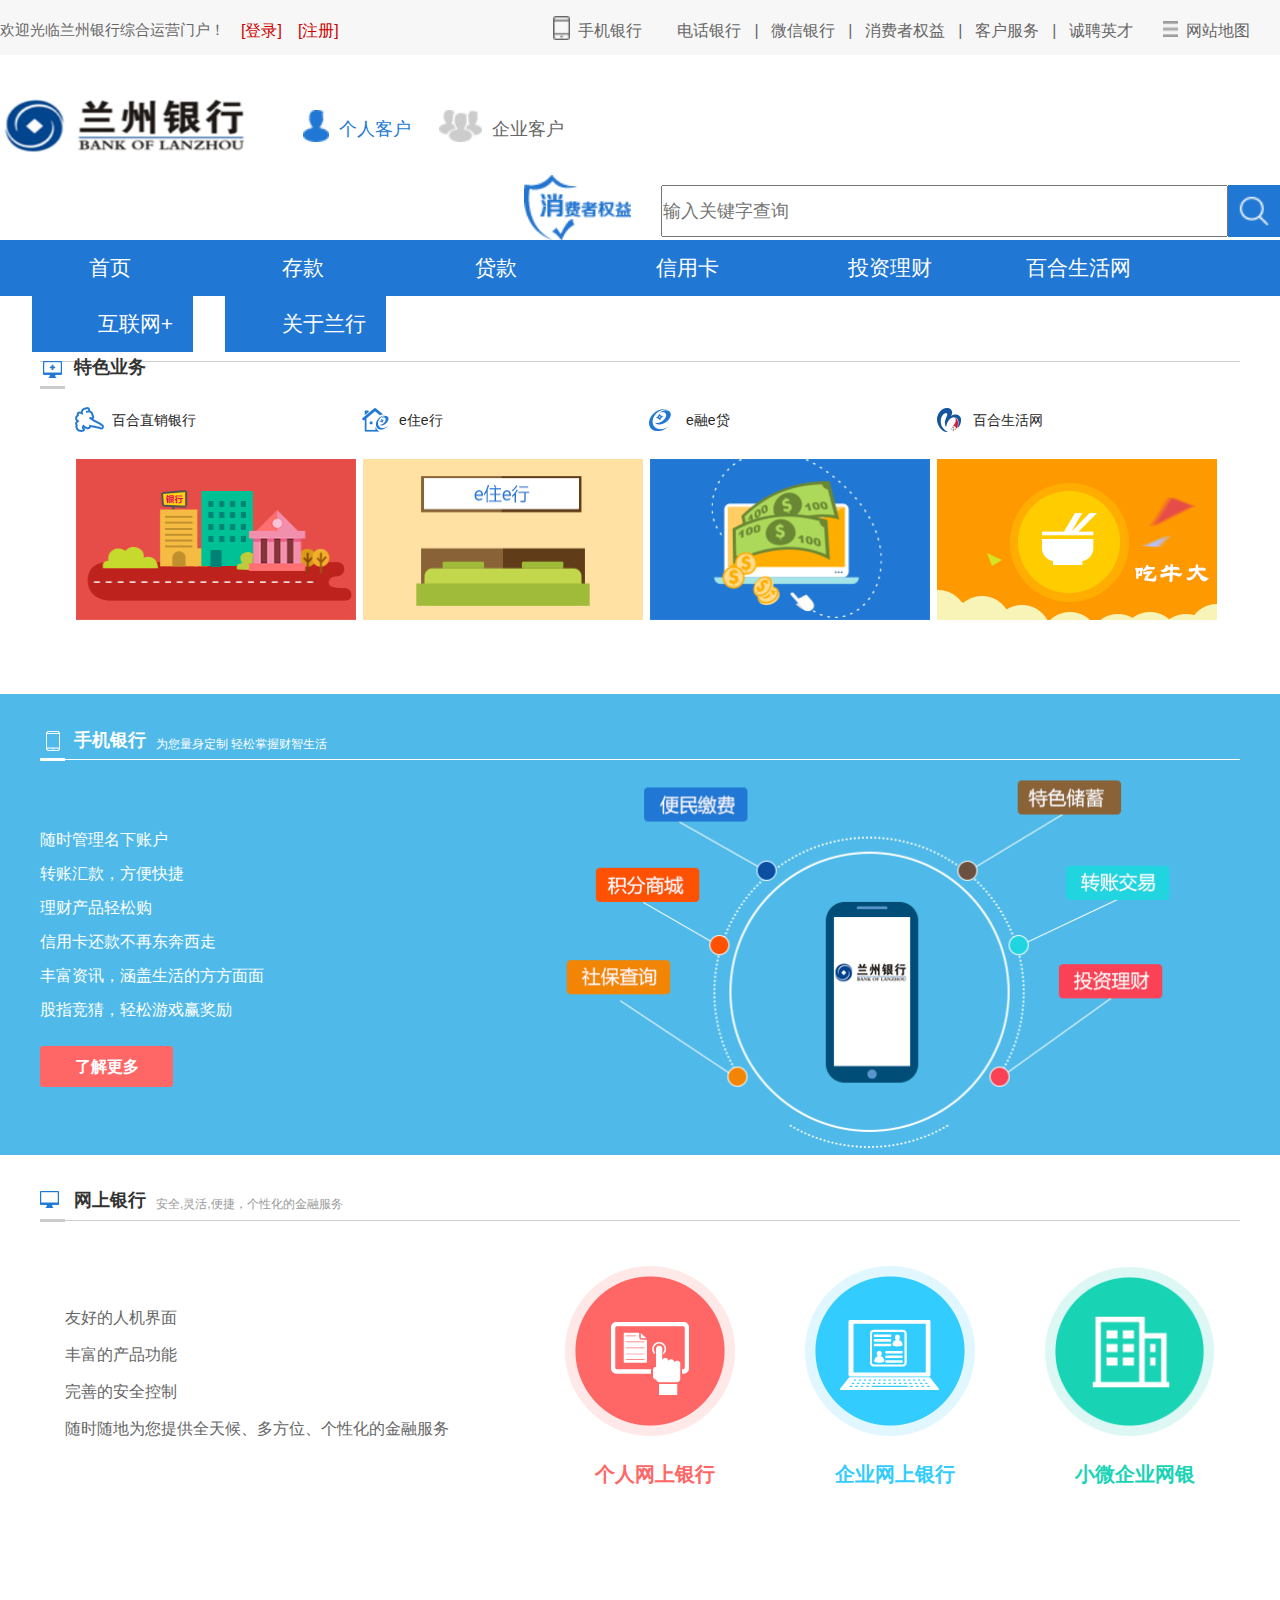
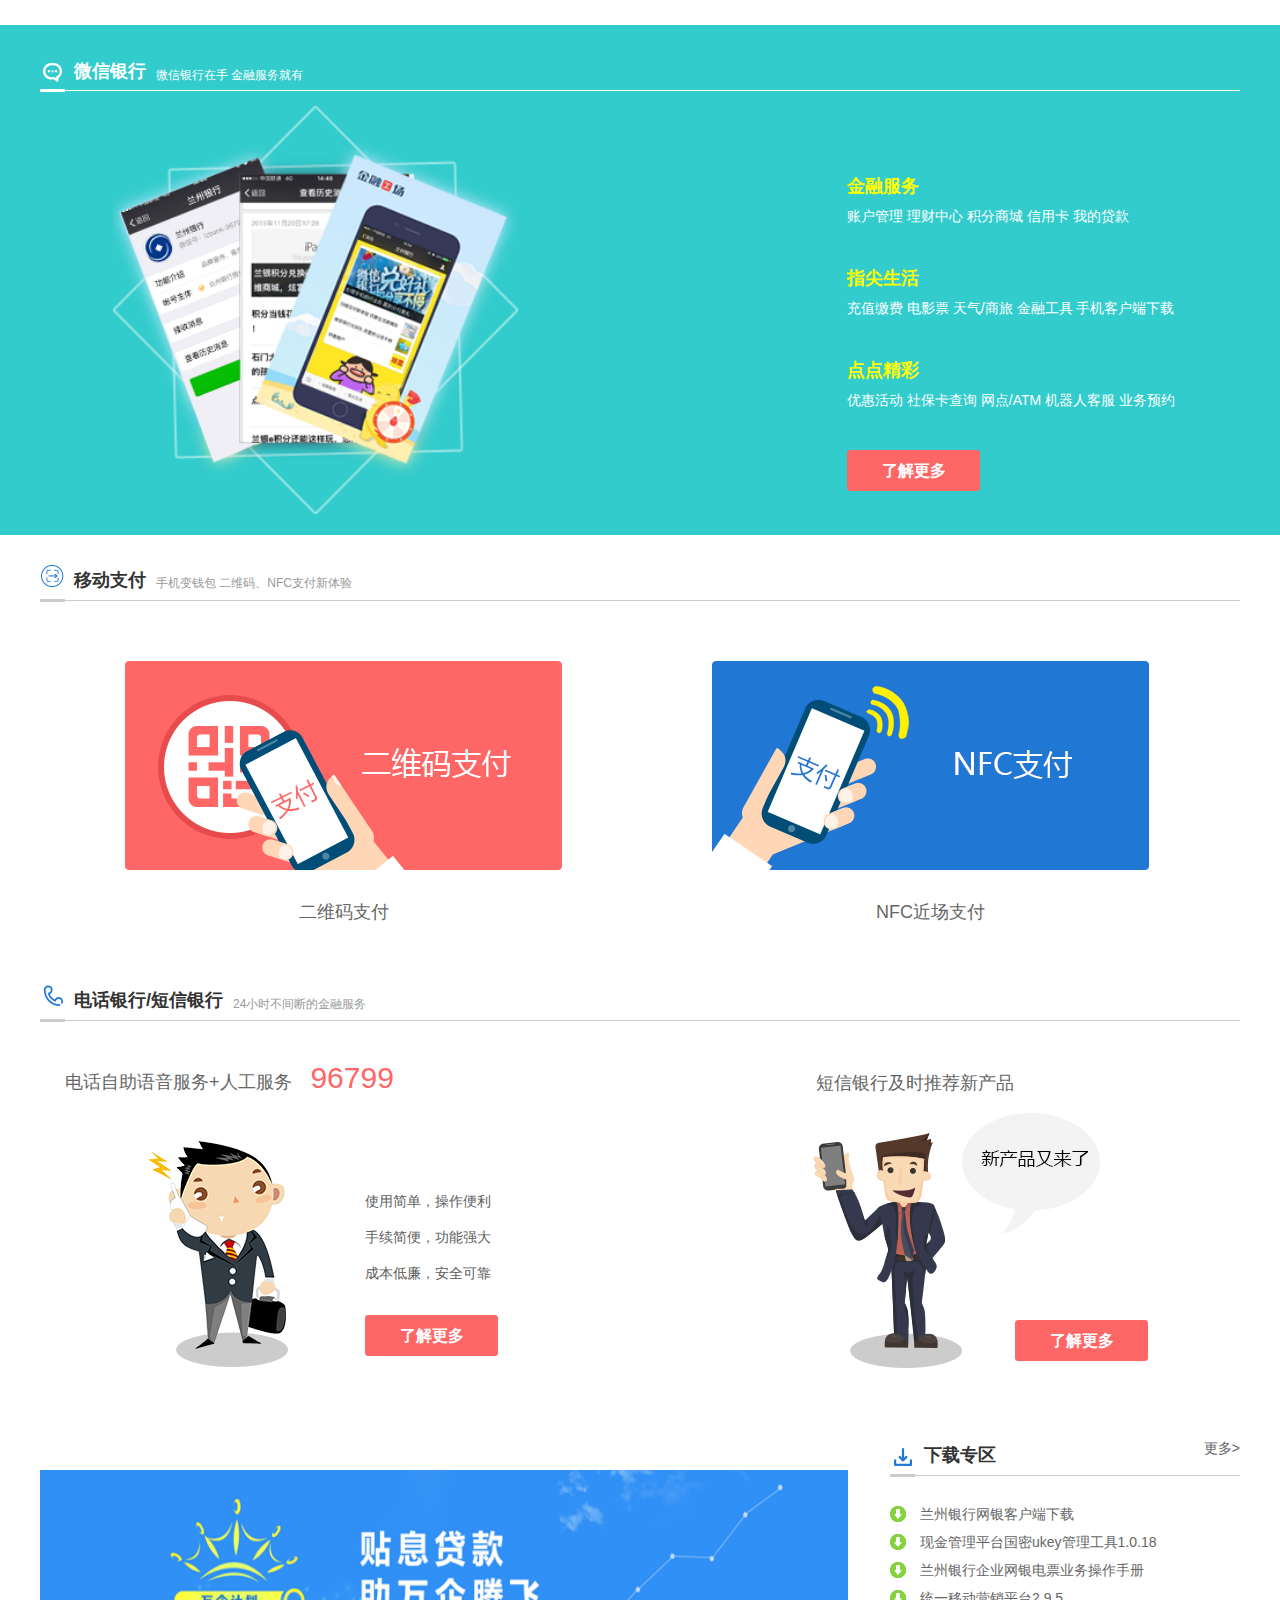
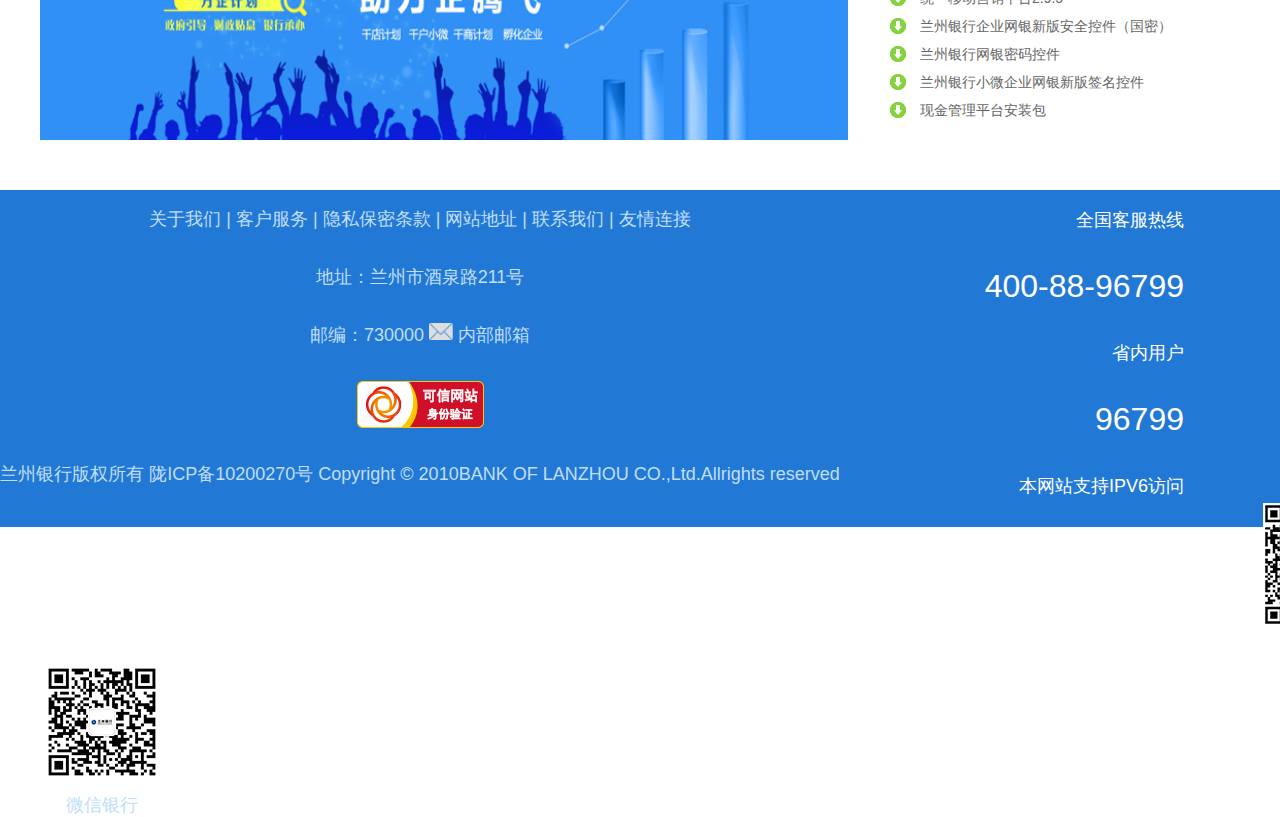
<file: internet.html>
<!doctype html>
<html lang="en">

<head>
    <meta http-equiv="Content-Type" content="text/html; charset=utf-8">
    <meta name="viewport" content="width=device-width, initial-scale=1.0">
    <meta http-equiv="X-UA-Compatible" content="IE=edge">
    <meta name="description" content="">
    <meta name="keywords" content="">
    <title>兰州银行综合运营门户</title>
    <link rel="stylesheet" type="text/css" href="./css/internet.css">
    <!-- <link href="/r/cms/www/public/images/favicon.ico" mce_href="/r/cms/www/public/images/favicon.ico" rel="bookmark" type="image/x-icon">  -->


    <link rel="stylesheet" type="text/css" href="./css/style.css">
    <!-- <link rel="stylesheet" type="text/css" href="static/css/jquery-ui-1.10.4.custom.min.css"> -->
    <meta name="renderer" content="webkit"><!-- 控制360使用 webkit渲染  -->

</head>

<body>
    <!--顶部 -->
    <div class="title">
        <div class="container clearfix">
            <div class="title-top">
                <div class="title-top-left">
                    <span>
                        <p>欢迎光临兰州银行综合运营门户！</p>
                        <a>[登录]</a>
                        <a href="">[注册]</a>
                    </span>
                </div>
                <div class="title-top-right">
                    <div class="title-top-right-phone">
                        <img src="./img/phone_bank_hover.png" alt="">
                        <a>手机银行</a>
                    </div>
                    <div class="title-top-right-two">
                        <span>
                            <a href="">电话银行</a>
                            <i>|</i>
                            <a href="">微信银行</a>
                            <i>|</i>
                            <a href="">消费者权益</a>
                            <i>|</i>
                            <a href="">客户服务</a>
                            <i>|</i>
                            <a href="">诚聘英才</a>
                        </span>
                    </div>
                    <div class="title-top-right-three">
                        <img src="./img/menu_icon.png" alt="">
                        <a href="">网站地图</a>
                    </div>
                </div>
            </div>
        </div>
    </div>
    <!--搜索框 -->
    <div class="search">
        <div class="container clearfix">
            <div class="search-content">
                <div class="search-content-left-logo">
                    <img src="./img/logo.png" alt="">
                </div>
                <div class="search-content-size-one">
                    <span>
                        <img src="./img/user_role1.png" alt="">
                        <a href="">个人客户</a>
                    </span>
                </div>
                <div class="search-content-size-two">
                    <span>
                        <img src="./img/user_role2.png" alt="">
                        <a href="">企业客户</a>
                    </span>
                </div>
                <div class="search-content-right-logo">
                    <img src="./img/con_right_old_icon.png" alt="">
                    <input type="text" placeholder="输入关键字查询">
                    <a href=""><img src="./img/search_icon.png" alt=""></a>
                </div>

            </div>
        </div>
    </div>
    <!--内容切换 -->
    <div class="contentswitching">
        <div class="container clearfix">
            <div class="contentswitching-size">
                <div class="one">
                    <a href="">首页</a>
                </div>
                <div class="two">
                    <a href="">存款</a>
                </div>
                <div class="three">
                    <a href="">贷款</a>
                </div>
                <div class="for-d">
                    <a href="">信用卡</a>
                </div>
                <div class="five">
                    <a href="">投资理财</a>
                </div>
                <div class="six">
                    <a href="">百合生活网</a>
                </div>
                <div class="seven">
                    <a href="">互联网+</a>
                </div>
                <div class="eight">
                    <a href="">关于兰行</a>
                </div>
            </div>
        </div>
    </div>

    <!--互联网+特色业务-->
    <div class="internet_plus_box">
        <div class="internet_plus_con mw">
            <div class="internet_plus_title">
                <span class="internet_plus_title_bg section_line fl"></span>
                <span class="section_title_name fl">特色业务</span>
            </div>
            <div class="internet_plus_quick">
                <ul class="internet_plus_ul">
                    <li class="inter_mr5">
                        <span class="plus_sanwei"
                            style="background: url('./img/20151114150851803DDWfayR2.png') no-repeat left center;">
                            百合直销银行 </span>
                        <a href="javascript:void(0)" onclick="goplatform('https://www.baihe-bank.com/pacctweb/',
								'0000',
								'_blank',
								'https://www.baihe-bank.com'); return false;">
                            <img src="./img/20151208190548939UHDGeXjP.png" class="inter_mr_normal">
                        </a>
                    </li>
                    <li class="inter_mr5">
                        <span class="plus_sanwei"
                            style="background: url('./img/20151114150911503BcB5B4Wn.png') no-repeat left center;"> e住e行
                        </span>
                        <a href="javascript:void(0)" onclick="goplatform('/public/pggdy/20151203/javascript:;',
								'0000',
								'_blank',
								'/public/pggdy/20151203/javascript:;'); return false;">
                            <img src="./img/20151208190558377Uyga3cfG.png" class="inter_mr_normal">
                        </a>
                    </li>
                    <li class="inter_mr5">
                        <span class="plus_sanwei"
                            style="background: url('./img/20151114150927079ChfmZ0FZ.png') no-repeat left center;"> e融e贷
                        </span>
                        <a href="javascript:void(0)" onclick="goplatform('https://one.lzbank.com/ccweb/samlsso?ChangeVal=mainPageSAML&spid=eeonline',
								'0000',
								'_blank',
								'https://eeonline.lzbank.com/'); return false;">
                            <img src="./img/20151208190608812GWv0EXEt.png" class="inter_mr_normal">
                        </a>
                    </li>
                    <li class="">
                        <span class="plus_sanwei"
                            style="background: url('./img/201611080920291420uD9BxN9.png') no-repeat left center;"> 百合生活网
                        </span>
                        <a href="javascript:void(0)" onclick="goplatform('https://one.lzbank.com/ccweb/samlsso?ChangeVal=mainPageSAML&spid=PB2C',
								'0000',
								'_blank',
								'https://www.bhelife.com'); return false;">
                            <img src="./img/20160225130938773cwRtZmMI.png" class="inter_mr_normal">
                        </a>
                    </li>
                </ul>
            </div>
        </div>
    </div>
    <!--互联网+特色业务-->
    <!--手机银行-->
    <div class="phone_bank_box">
        <div class="phone_bank_con mw">
            <div class="phone_bank_title">
                <span class="phone_bank_title_bg section_line1 fl"></span>
                <span class="section_title_name1 fl">手机银行</span>
                <span class="section_sm_title_name">为您量身定制 轻松掌握财智生活</span>

            </div>
            <div class="phone_bank_info">
                <ul class="phone_bank_ul">
                    <li class="li1 phone_mr110">
                        <p>随时管理名下账户</p>
                        <p>转账汇款，方便快捷</p>
                        <p>理财产品轻松购</p>
                        <p>信用卡还款不再东奔西走</p>
                        <p>丰富资讯，涵盖生活的方方面面</p>
                        <p>股指竞猜，轻松游戏赢奖励</p>

                        <p><a href="ijavascript:;"><span class="block">了解更多</span></a></p>
                    </li>
                </ul>
            </div>
        </div>
    </div>
    <!--手机银行-->
    <!--网上银行-->
    <div class="online_bank_box" id="bank">
        <div class="online_bank_con mw">
            <div class="tel_bank_title">
                <span class="online_bank_title_bg section_line fl"></span>
                <span class="section_title_name fl">网上银行</span>
                <span class="section_sm_title_name1">安全,灵活,便捷，个性化的金融服务</span>
            </div>
            <div class="online_bank_info fl">
                <div><span style="font-size:16px;"><span style="font-family:microsoft yahei;">友好的人机界面</span></span>
                </div>
                <div>&nbsp;</div>
                <div><span style="font-size:16px;"><span style="font-family:microsoft yahei;">丰富的产品功能</span></span>
                </div>
                <div>&nbsp;</div>
                <div><span style="font-size:16px;"><span style="font-family:microsoft yahei;">完善的安全控制</span></span>
                </div>
                <div>&nbsp;</div>
                <div><span style="font-size:16px;"><span
                            style="font-family:microsoft yahei;">随时随地为您提供全天候、多方位、个性化的金融服务</span></span></div>


            </div>
            <div class="person_online_box fl">
                <a href="javascript:;"><img src="./img/plus_person_online_bg1.png" class="block"></a>
                <span>个人网上银行</span>
            </div>
            <div class="en_online_box fl">
                <a href="javascript:;"><img src="./img/plus_qiye_online_bg2.png" class="block"></a>
                <span>企业网上银行</span>
            </div>
            <div class="xiaowei_online_box fl">
                <a href="javascript:;"><img src="./img/xiaoweiqiye_icon.png" class="block"></a>
                <span>小微企业网银</span>
            </div>
        </div>
    </div>
    <!--网上银行-->
    <!--微信银行-->
    <div class="wechat_bank_box">
        <div class="wechat_bank_con mw">
            <div class="phone_bank_title">
                <span class="wechat_bank_title_bg section_line1 fl"></span>
                <span class="section_title_name1 fl">微信银行</span>
                <span class="section_sm_title_name">微信银行在手 金融服务就有</span>
            </div>
            <div class="wechat_bank_info relative">
                <img src="./img/wechat_bank_bg.png" style="width:405px;height:408px;">
                <div class="wechat_bank_list absolute">
                    <ul>
                        <li>
                            <p class="p1">金融服务</p>
                            <p class="p2">账户管理&nbsp;理财中心&nbsp;积分商城&nbsp;信用卡&nbsp;我的贷款</p>
                        </li>
                        <li>
                            <p class="p1">指尖生活</p>
                            <p class="p2">充值缴费&nbsp;电影票&nbsp;天气/商旅&nbsp;金融工具&nbsp;手机客户端下载</p>
                        </li>
                        <li>
                            <p class="p1">点点精彩</p>
                            <p class="p2">优惠活动&nbsp;社保卡查询&nbsp;网点/ATM&nbsp;机器人客服&nbsp;业务预约</p>
                        </li>
                    </ul>

                    <a href="ijavascript:;"><span class="block">了解更多</span></a>
                </div>
            </div>
        </div>
    </div>
    <!--微信银行-->

    <!--移动支付-->
    <div class="mobile_pay_box">
        <div class="mw mobile_pay_con">
            <div class="tel_bank_title">
                <span class="mobile_pay_title_bg section_line fl"></span>
                <span class="section_title_name fl">移动支付</span>
                <span class="section_sm_title_name1" style="line-height: 27px;">手机变钱包 二维码、NFC支付新体验</span>
            </div>
            <div class="qr_pay_box fl">
                <a class="qr_pay_a_box" href="javascript:;">
                    <img src="./img/plus_qr_pay.png" style="width:437px;height:209px;">
                </a>
                <a class="qr_name">二维码支付</a>
            </div>
            <div class="nfc_pay_box fl" style="margin-left:150px">
                <a class="nfc_pay_a_box" href="javascript:;">
                    <img src="./img/plus_nfc_pay.png" style="width:437px;height:209px;">
                </a>
                <a class="NFC_name">NFC近场支付</a>
            </div>
        </div>
    </div>
    <!--移动支付-->

    <!--电话银行-->
    <div class="tel_bank_box">
        <div class="tel_bank_con mw">
            <div class="tel_bank_title">
                <span class="tel_bank_title_bg section_line fl"></span>
                <span class="section_title_name fl">电话银行/短信银行</span>
                <span class="section_sm_title_name1">24小时不间断的金融服务</span>
            </div>

            <div class="tel_bank_info fl">
                <p class="tel_p_title">
                    <span class="s1">电话自助语音服务+人工服务</span>
                    <span class="s2">96799</span>
                </p>
                <a href="ijavascript:;"> <span class="tel_more_btn block absolute">了解更多</span></a>
                <div class="d1 absolute">
                    <ul>
                        <ul>
                            <li class="li1">
                                使用简单，操作便利</li>
                            <li class="li2">
                                手续简便，功能强大</li>
                            <li class="li3">
                                成本低廉，安全可靠</li>
                        </ul>
                    </ul>
                </div>
            </div>

            <!--电话银行-->
            <div class="plus_msg_bank_info fl">
                <p class="msg_p_title">
                    <span class="s1">短信银行及时推荐新产品</span>
                </p>
                <a href="injavascript:;"><span class="msg_more_btn block absolute">了解更多</span></a>
            </div>
        </div>
    </div>
    <!--电话银行-->

    <div class="download_view_box">
        <div class="download_view_con mw">
            <div class="view_box">
                <img src="./img/lh_internate_def.jpg" style="height:270px;width:808px;margin-top:60px">


            </div>
            <!-- 下载专区-->
            <div class="download_box">
                <div class="tel_bank_title">
                    <span class="download_title_bg section_line fl"></span>
                    <span class="section_title_name fl">下载专区</span>
                    <a class="fr plus_more_hover" href="injavascript:;">更多&gt;</a>
                </div>
                <ul class="download_list">
                    <li><a href="javascript:;">兰州银行网银客户端下载</a>
                    <li>
                    <li><a href="javascript:;">现金管理平台国密ukey管理工具1.0.18</a>
                    <li>
                    <li><a href="javascript:;">兰州银行企业网银电票业务操作手册</a>
                    <li>
                    <li><a href="javascript:;">统一移动营销平台2.9.5</a>
                    <li>
                    <li><a href="javascript:;">兰州银行企业网银新版安全控件（国密）</a>
                    <li>
                    <li><a href="javascript:;">兰州银行网银密码控件</a>
                    <li>
                    <li><a href="javascript:;">兰州银行小微企业网银新版签名控件</a>
                    <li>
                    <li><a href="javascript:;">现金管理平台安装包</a>
                    <li>
                    </li>
                </ul>
            </div>
        </div>
    </div>
    <!-- 底部 -->
    <div class="under">
        <div class="container clearfix">
            <div class="under-content">
                <div class="under-content-left">
                    <ul>
                        <li>关于我们 | 客户服务 | 隐私保密条款 | 网站地址 | 联系我们 | 友情连接</li>
                        <li>地址：兰州市酒泉路211号</li>
                        <li>邮编：730000 <img src="./img/xin.png" alt=""> 内部邮箱</li>
                        <li><img src="./img/cnnic.png" alt=""></li>
                        <li>兰州银行版权所有 陇ICP备10200270号 Copyright © 2010BANK OF LANZHOU CO.,Ltd.Allrights reserved
                        </li>
                    </ul>
                </div>
                <div class="under-content-right">
                    <p>全国客服热线</p>
                    <p class="nb">400-88-96799</p>
                    <p>省内用户</p>
                    <p class="nb">96799</p>
                    <p>本网站支持IPV6访问</p>
                </div>
                <div class="under-content-right-logo">
                    <img src="./img/phone_QR_code_new.png" alt="">
                    <p>手机银行</p>
                </div>
                <div class="under-content-right-logo-two">
                    <img src="./img/wechat_QR_code_new.jpg" alt="">
                    <p>微信银行</p>
                </div>
            </div>
        </div>
        
    </div>
</body>

</html>
</file>
<file: css/common.css>
.clearfix:before,
.clearfix:after {
  content: '';
  display: table;
}

.clearfix:after {
  clear: both;
}

.clearfix {
  *zoom: 1;
}

.container {
  margin: 0 auto;
  width: 1650px;
}

.news-container{
  margin: 0 auto;
  width: 1200px;
}
</file>
<file: css/about.css>
a{
    text-decoration: none;
}

/* html,body{transform: scale(1.25);}  */ 
/* 1.顶部 */
.title{
    height: 55px;
    background-color: #F7F7F7;
}
.title-top{
    /* height: 55px; */
    /* background-color: aqua; */
    overflow: hidden;
}
.title-top-left span p{
    float: left;
    font-size: 15px;
    color: #666666;
    margin-top: 21px;
}
.title-top-left span a{
    float: left;
    font-size: 16px;
    color: #CC0000;
    margin-left: 16px;
    margin-top: 21px;
}
.title-top-right{
    float: right;
    height: 55px;
}
.title-top-right-phone{
    float: left;
}
.title-top-right-phone img{
    float: left;
    width: 17px;
    height: 24px;
    color:#666666;
    margin-top: 16px;
}
.title-top-right-phone a{
    float: right;
    margin-left: 8px;
    font-size: 16px;
    color: #666666;
    margin-top: 21px;
}
.title-top-right-two{
    float: left;
    margin-left: 35px;
    margin-top: 21px;
}
.title-top-right-two a{
    font-size: 16px;
    color: #666666;
}
.title-top-right-two i{
    font-size: 16px;
    color: #666666;
    padding: 0 9px;
}
.title-top-right-three{
    float: right;
    margin: 0 30px;
    margin-top: 21px;
}
.title-top-right-three img{
    float: left;
    width: 15px;
    height: 16px;
    color:#666666;
}
.title-top-right-three a{
    float: right;
    margin-left: 8px;
    font-size: 16px;
    color: #666666;
}
/* 2.搜索框 */
.search-content{
    height: 137px;
    /* background-color: aqua; */
}
.search-content-left-logo img{
    float: left;
    width: 251px;
    height: 64px;
    margin-top: 38px;
}
.search-content-size-one img{
    float: left;
    width: 26px;
    height: 32px;
    margin-top: 55px;
    margin-left: 52px;
}
.search-content-size-one a{
    float: left;
    font-size: 18px;
    color: #2178D4;
    margin-top: 62px;
    margin-left: 10px;
}
.search-content-size-two img{
    float: left;
    width: 43px;
    height: 32px;
    margin-top: 55px;
    margin-left: 28px;
}
.search-content-size-two a{
    float: left;
    font-size: 18px;
    color: #666666;
    margin-top: 62px;
    margin-left: 10px;
}
.search-content-right-logo{
    float: right;
}
.search-content-right-logo img{
    float: left;
    width: 107px;
    height: 65px;
    margin-top: 34px;
}
.search-content-right-logo input{
    float: left;
    width: 563px;
    height: 48px;
    margin-top: 44px;
    margin-left: 30px;
    font-size: 18px;
}
.search-content-right-logo a img{
    float: right;
    width: 52px;
    height: 52px;
    margin-top: 44px;
}
/* 3.内容切换  */
.contentswitching{
    height: 56px;
    background-color: #2178D4;
}
.contentswitching-size{
    float: left;
}
.contentswitching-size .one{
    float: left;
    width: 161px;
    height: 56px;
    background-color: #2178D4;
}
.contentswitching-size .one a{
    font-size: 21px;
    color: #FFFFFF;
    line-height: 56px;
    padding-left: 59px;
}
.contentswitching-size .one:hover{
    background-color: #F64949;
}

.contentswitching-size .two{
    float: left;
    width: 161px;
    height: 56px;
    background-color: #2178D4;
    margin-left: 32px;
}
.contentswitching-size .two a{
    font-size: 21px;
    color: #FFFFFF;
    line-height: 56px;
    padding-left: 59px;
}
.contentswitching-size .two:hover{
    background-color: #F64949;
}

.contentswitching-size .three{
    float: left;
    width: 161px;
    height: 56px;
    background-color: #2178D4;
    margin-left: 32px;
}
.contentswitching-size .three a{
    font-size: 21px;
    color: #FFFFFF;
    line-height: 56px;
    padding-left: 59px;
}
.contentswitching-size .three:hover{
    background-color: #F64949;
}

.contentswitching-size .for-d{
    float: left;
    width: 161px;
    height: 56px;
    line-height: 56px;
    padding-left: 50px;
}
.contentswitching-size .for-d a{
    font-size: 21px;
    color: #FFFFFF;
    line-height: 56px;
    padding-left: 20px;
}
.contentswitching-size .for-d:hover{
    background-color: #F64949;
}

.contentswitching-size .five{
    float: left;
    width: 161px;
    height: 56px;
    background-color: #2178D4;
    margin-left: 32px;
}
.contentswitching-size .five a{
    font-size: 21px;
    color: #FFFFFF;
    line-height: 56px;
    padding-left: 39px;
}
.contentswitching-size .five:hover{
    background-color: #F64949;
}

.contentswitching-size .six{
    float: left;
    width: 161px;
    height: 56px;
    background-color: #2178D4;
    margin-left: 32px;
}
.contentswitching-size .six a{
    font-size: 21px;
    color: #FFFFFF;
    line-height: 56px;
    padding-left: 30px;
}
.contentswitching-size .six:hover{
    background-color: #F64949;
}

.contentswitching-size .seven{
    float: left;
    width: 161px;
    height: 56px;
    background-color: #2178D4;
    margin-left: 32px;
}
.contentswitching-size .seven a{
    font-size: 21px;
    color: #FFFFFF;
    line-height: 56px;
    padding-left: 46px;
}
.contentswitching-size .seven:hover{
    background-color: #F64949;
}

.contentswitching-size .eight{
    float: left;
    width: 161px;
    height: 56px;
    background-color: #2178D4;
    margin-left: 32px;
}
.contentswitching-size .eight a{
    font-size: 21px;
    color: #FFFFFF;
    line-height: 56px;
    padding-left: 36px;
}
.contentswitching-size .eight:hover{
    background-color: #F64949;
}

/*  */

main{
    float: left;
    width: 100%;
}

.news{
    float: left;
    width: 100%;
    height: 404px;
    background-color: #f1f1f1;
}


.news-left{
    float: left;
    width: 588px;
    height: 324px;
    margin-top: 40px;
    margin-right: 10px;
    background-color: #ffffff;
}

.news-right{
    float: left;
    width: 588px;
    height: 324px;
    margin-top: 40px;
    margin-left: 10px;
    background-color: #ffffff;
}



.news-content{
    width: 558px;
    height: 300px;
    margin: 15px;
}

.news-title{
    float: left;
    width: 524px;
    height: 22px;
    padding-left: 34px;
    margin-bottom: 18px;
}

.news-title h3{
    float: left;
    font-size: 14px;
    font-weight: bold;
    margin: 0;
}

.news-title a{
    float: right;
    font-size: 14px;
    color: #999;
}

.news-bg{
    float: left;
    width: 240px;
    height: 140px;
}

.news-bg img{
    float: left;
    width: 240px;
    height: 140px;
}

.news-text{
    float: left;
    width: 293px;
    height: 114px;
    margin-left: 20px;
}

.news-text a{
    font-size: 14px;
    color: #666;
    font-weight: bold;
}

.news-content p{
    float: left;
    width: 100%;
    height: 20px;
    padding-top: 20px;
    font-size: 14px;
    color: #666;
    margin: 0;
}  


.newspaper{
    float: left;
    width: 100%;
    height: 440px;
}

.newspaper-title{
    float: left;
    width: 100%;
    height: 35px;
    padding-top: 30px;
    border-bottom: 1px solid #cccccc;
    margin-bottom: 40px;
}

.newspaper-title-bg{
    float: left;
    width: 25px;
    height:20px;
    padding-bottom: 14px;
    border-bottom: 3px solid #cccccc;
    background-image: url(../img/bank_newspaper_icon.png);
    background-repeat: no-repeat;
}

.newspaper-title-name{
    float: left;
    font-size: 18px;
    padding-left: 9px;
    margin: 0;
}

.newspaper-title a{
    float: right;
    font-size: 14px;
    color: #666;
}

.newspaper-list{
    list-style: none;
}

.newspaper-list li{
    float: left;
    width: 215px;
    height: 320px;
    margin-right: 45px;
}

.newspaper-list img{
    float: left;
    width: 186px;
    height: 280px;
}

.newspaper-list div{
    float: left;
    width: 215px;
    height: 20px;
    margin: 10px 0;
    font-size: 13px;
    color: #666;
}


.manager{
    float: left;
    width: 100%;
    height: 735px;
    background-color: #f1f1f1;
}

.manager-title{
    float: left;
    width: 1650px;
    height: 35px;
    padding-top: 30px;
    border-bottom: 1px solid #cccccc;
    margin-bottom: 22px;
}

.manager-title-bg{
    float: left;
    width: 25px;
    height:20px;
    padding-bottom: 14px;
    border-bottom: 3px solid #cccccc;
    background-image: url(../img/touzizhe_icon.png);
    background-repeat: no-repeat;
}

.manager-title-name{
    float: left;
    font-size: 18px;
    padding-left: 9px;
    margin: 0;
}


.bank-note{
    float: left;
    width: 505px;
    height: 285px;
    border: 1px solid #d3d3d3;
    margin-bottom: 15px;
}

.s1{
    display: block;
    margin: 25px 0 25px 10px;
    width: 495px;
    height: 20px;
    color: #2178d4;
    font-size: 16px;
    font-weight: bold;
}


.bank-note a{
    float: right;
    font-size: 14px;
    color: #666;
    font-weight: initial;
    margin-right: 10px;
}

.bank-note p{
    width: 495px;
    height: 20px;
    margin: 0;
    margin-left: 10px;
    padding-bottom: 25px;
    font-size: 14px;
    color: #333333;
}

.bank-note p span{
    font-size: 14px;
    color: #2178d4;
}


.about-manager{
    float: right;
    width: 625px;
    height: 582px;
}

.about-manager img{
    width: 625px;
    height: 582px;
}

.bank-report{
    float: left;
    width: 507px;
    height: 287px;
    border: 1px solid #d3d3d3;
    margin-bottom: 25px;
}

.report-content-left{
    float: left;
    margin-top: 45px;
    margin-left: 55px;
    width: 103px;
    height: 237px;
}

.p1{
    width: 97px;
    height: 20px;
    margin-left: 5px;
    margin-bottom: 20px;
    font-size: 16px !important;
    color: #333333 !important;
    font-weight: bold;
}

.report-content-left p{
    width: 103px;
    height: 20px;
    margin: 0;
    margin-bottom: 20px;
    font-size: 14px;
    color: #666;
}


.report-content-right{
    float: right;
    margin-top: 45px;
    margin-right: 55px;
    width: 173px;
    height: 237px;
}


.report-content-right p{
    width: 173px;
    height: 20px;
    margin: 0;
    margin-bottom: 20px;
    font-size: 14px;
    color: #666;
}


.about-quick{
    float: left;
    width: 100%;
    height: 285px;
}

.about-quick-line{
    float: left;
    width: 254 px;
    height: 0px;
    border:2px solid #adadad;
    margin-top: 128px;
}

.about-quick-list{
    float:left;
    width: 628px;
    height: 133px;
    padding-top: 85px;
    padding-left: 40px;
    list-style: none;
    margin: 0;
}


.about-quick-list li{
    float: left;
    width: 76px;
    height: 133px;
    margin-right: 80px;
}

.about-quick-list li img{
    float: left;
    width: 76px;
    height: 74px;
}

.about-quick-list li span{
    float: left;
    width: 76px;
    height: 20px;
    padding-top: 40px;
    font-size: 14px;
    color: #333;
    text-align: center;
}
/* 11.底部 */
.under{
    height: 337px;
    background-color: #2279D5;
    margin-top: 1859px;
}
.under-content-left{
    float: left;
    width: 100px;
}
.under-content-left>ul>li{
    float: left;
    width: 840px;
    font-size: 18px;
    color: #C0DEFD;
    padding: 20px 0;
}
.under-content-right{
    width: 360px;
    height: 108px;
    margin-left: 832px;
    /* background-color: #FFFFFF; */
}
.under-content-right p{
    width: 352px;
    text-align: right;
    color: #FFFFFF;
    padding: 20px 0;
    font-size: 18px;
}
.under-content-right-logo{
    float: left;
    margin-left: 1262px;
}
.under-content-right-logo p{
    text-align: center;
    margin-top: 10px;
    color: #C0DEFD;
    font-size: 18px;
}
.under-content-right-logo-two{
    float: left;
    margin-left: 40px;
}
.under-content-right-logo-two p{
    text-align: center;
    margin-top: 10px;
    color: #C0DEFD;
    font-size: 18px;
}
.under-content-right .nb{
    font-size: 32px;
}
</file>
<file: css/deposit.css>
.content {
  width: 1200px;
  margin: 0 auto;
}
img {
  vertical-align: top;
}
/* 1.顶部 */
.title{
  height: 55px;
  background-color: #F7F7F7;
}
.title-top{
  /* height: 55px; */
  /* background-color: aqua; */
  overflow: hidden;
}
.title-top-left span p{
  float: left;
  font-size: 15px;
  color: #666666;
  margin-top: 21px;
}
.title-top-left span a{
  float: left;
  font-size: 16px;
  color: #CC0000;
  margin-left: 16px;
  margin-top: 21px;
}
.title-top-right{
  float: right;
  height: 55px;
}
.title-top-right-phone{
  float: left;
}
.title-top-right-phone img{
  float: left;
  width: 17px;
  height: 24px;
  color:#666666;
  margin-top: 16px;
}
.title-top-right-phone a{
  float: right;
  margin-left: 8px;
  font-size: 16px;
  color: #666666;
  margin-top: 21px;
}
.title-top-right-two{
  float: left;
  margin-left: 35px;
  margin-top: 21px;
}
.title-top-right-two a{
  font-size: 16px;
  color: #666666;
}
.title-top-right-two i{
  font-size: 16px;
  color: #666666;
  padding: 0 9px;
}
.title-top-right-three{
  float: right;
  margin: 0 30px;
  margin-top: 21px;
}
.title-top-right-three img{
  float: left;
  width: 15px;
  height: 16px;
  color:#666666;
}
.title-top-right-three a{
  float: right;
  margin-left: 8px;
  font-size: 16px;
  color: #666666;
}
/* 2.搜索框 */
.search-content{
  height: 137px;
  /* background-color: aqua; */
}
.search-content-left-logo img{
  float: left;
  width: 251px;
  height: 64px;
  margin-top: 38px;
}
.search-content-size-one img{
  float: left;
  width: 26px;
  height: 32px;
  margin-top: 55px;
  margin-left: 52px;
}
.search-content-size-one a{
  float: left;
  font-size: 18px;
  color: #2178D4;
  margin-top: 62px;
  margin-left: 10px;
}
.search-content-size-two img{
  float: left;
  width: 43px;
  height: 32px;
  margin-top: 55px;
  margin-left: 28px;
}
.search-content-size-two a{
  float: left;
  font-size: 18px;
  color: #666666;
  margin-top: 62px;
  margin-left: 10px;
}
.search-content-right-logo{
  float: right;
}
.search-content-right-logo img{
  float: left;
  width: 107px;
  height: 65px;
  margin-top: 34px;
}
.search-content-right-logo input{
  float: left;
  width: 563px;
  height: 48px;
  margin-top: 44px;
  margin-left: 30px;
  font-size: 18px;
}
.search-content-right-logo a img{
  float: right;
  width: 52px;
  height: 52px;
  margin-top: 44px;
}
/* 3.内容切换  */
.contentswitching{
  height: 56px;
  background-color: #2178D4;
}
.contentswitching-size{
  float: left;
}
.contentswitching-size .one{
  float: left;
  width: 161px;
  height: 56px;
  background-color: #2178D4;
}
.contentswitching-size .one a{
  font-size: 21px;
  color: #FFFFFF;
  line-height: 56px;
  padding-left: 59px;
}
.contentswitching-size .one:hover{
  background-color: #F64949;
}

.contentswitching-size .two{
  float: left;
  width: 161px;
  height: 56px;
  background-color: #2178D4;
  margin-left: 32px;
}
.contentswitching-size .two a{
  font-size: 21px;
  color: #FFFFFF;
  line-height: 56px;
  padding-left: 59px;
}
.contentswitching-size .two:hover{
  background-color: #F64949;
}

.contentswitching-size .three{
  float: left;
  width: 161px;
  height: 56px;
  background-color: #2178D4;
  margin-left: 32px;
}
.contentswitching-size .three a{
  font-size: 21px;
  color: #FFFFFF;
  line-height: 56px;
  padding-left: 59px;
}
.contentswitching-size .three:hover{
  background-color: #F64949;
}

.contentswitching-size .for-d{
  float: left;
  width: 161px;
  height: 56px;
  line-height: 56px;
  padding-left: 50px;
}
.contentswitching-size .for-d a{
  font-size: 21px;
  color: #FFFFFF;
  line-height: 56px;
  padding-left: 20px;
}
.contentswitching-size .for-d:hover{
  background-color: #F64949;
}

.contentswitching-size .five{
  float: left;
  width: 161px;
  height: 56px;
  background-color: #2178D4;
  margin-left: 32px;
}
.contentswitching-size .five a{
  font-size: 21px;
  color: #FFFFFF;
  line-height: 56px;
  padding-left: 39px;
}
.contentswitching-size .five:hover{
  background-color: #F64949;
}

.contentswitching-size .six{
  float: left;
  width: 161px;
  height: 56px;
  background-color: #2178D4;
  margin-left: 32px;
}
.contentswitching-size .six a{
  font-size: 21px;
  color: #FFFFFF;
  line-height: 56px;
  padding-left: 30px;
}
.contentswitching-size .six:hover{
  background-color: #F64949;
}

.contentswitching-size .seven{
  float: left;
  width: 161px;
  height: 56px;
  background-color: #2178D4;
  margin-left: 32px;
}
.contentswitching-size .seven a{
  font-size: 21px;
  color: #FFFFFF;
  line-height: 56px;
  padding-left: 46px;
}
.contentswitching-size .seven:hover{
  background-color: #F64949;
}

.contentswitching-size .eight{
  float: left;
  width: 161px;
  height: 56px;
  background-color: #2178D4;
  margin-left: 32px;
}
.contentswitching-size .eight a{
  font-size: 21px;
  color: #FFFFFF;
  line-height: 56px;
  padding-left: 36px;
}
.contentswitching-size .eight:hover{
  background-color: #F64949;
}
.charac-content {
  width: 100%;
  height: 410px;
  background-color: #f1f1f1;
  overflow: hidden;
}
.charac-top {
  margin-top: 45px;
  height: 35px;
  border-bottom: 1px solid #cccccc;
}
.charac-top-icon {
  float: left;
  height: 19px;
  line-height: 20px;
  width: 25px;
  display: block;
  border-bottom: 3px solid #cccccc;
  padding-bottom: 14px;
  background: url(../img/charac_logo.png) no-repeat;
}
.charac-top-title {
  font-weight: bold;
  font-size: 18px;
  color: #333333;
  padding-left: 9px;
  line-height: 30px;
}

.charac-body li {
  float: left;
  width: 270px;
  height: 250px;
  background: #f1f1f1;
  cursor: pointer;
  border: 1px solid #f1f1f1;
  text-align: center;
  margin-top: 30px;
  margin-right: 40px;
}

.charac-body li a {
  text-decoration: none;
  color: #666;
}
.charac_desc {
  height: 90px;
  background: #fff;
}
.charac_desc .p1 {
  font-size: 14px;
  color: #666666;
  font-weight: bold;
  padding-top: 24px;
}
.charac_desc .p2 {
  font-size: 14px;
  color: #999999;
  margin-top: 15px;
}

.mysavings {
  width: 100%;
  background: #fff;
  padding-top: 45px;
  float: left;
  clear: both;
  height: 627px;
}
.mysavings-top {
  height: 35px;
  border-bottom: 1px solid #cccccc;
  text-align: left;
}
.mysavings-top-title {
  font-weight: bold;
  font-size: 18px;
  color: #333333;
  padding-left: 9px;
  line-height: 30px;
}
.mysavings-top-icon {
  float: left;
  background: url(../img/mysavings.png) no-repeat;
  height: 19px;
  line-height: 20px;
  width: 25px;
  display: block;
  border-bottom: 3px solid #cccccc;
  padding-bottom: 14px;
}
.mysavings-body {
  margin-top: 30px;
}
.mysavings-body li {
  height: 212px;
  width: 270px;
  border-bottom: 1px solid #ebeaea;
  float: left;
  margin-bottom: 45px;
  cursor: pointer;
  position: relative;
  margin-right: 40px;
}
.mysavings-body li:nth-child(4) {
  margin-right: 0;
}

.mysavings-body p {
  font-size: 14px;
  color: #666;
  margin-top: 25px;
  text-align: left;
}

.card {
  margin-top: 627px;
  width: 100%;
  background-color: #f1f1f1;
  height: 930px;
  padding-top: 45px;
}
.card-title {
  height: 35px;
  border-bottom: 1px solid #cccccc;
  text-align: left;
}

.card-top {
  height: 35px;
  border-bottom: 1px solid #cccccc;
  text-align: left;
}
.card-top-icon {
  float: left;
  background: url(../img/card_1.png) no-repeat;
  height: 19px;
  line-height: 20px;
  width: 25px;
  display: block;
  border-bottom: 3px solid #cccccc;
  padding-bottom: 14px;
}
.card-top-title {
  font-weight: bold;
  font-size: 18px;
  color: #333333;
  padding-left: 9px;
  line-height: 30px;
}
.card-body {
  margin-top: 30px;
}
.card-body li {
  position: relative;
  float: left;
  height: 320px;
  width: 270px;
  background: #fff;
  margin-right: 40px;
  text-align: center;
}
.card-body li:nth-child(4) {
  margin-right: 0;
}

.card-titles {
  color: #333333;
  font-size: 14px;
  font-weight: bold;
  padding-top: 15px;
  display: block;
  padding-bottom: 20px;
}

.card-body li img {
  margin-left: 18px;
  margin-bottom: 22px;
  width: 232px;
  height: 146px;
}

.card_detail_btn {
  position: absolute;
  width: 80px;
  height: 24px;
  line-height: 24px;
  text-align: center;
  background: url(../img/card_detail_btn_blue.png) no-repeat;
  color: #fff;
  display: block;
  cursor: pointer;
  margin-left: 95px;
  margin-top: 15px;
  bottom: 9px;
}
.fina-title {
  height: 35px;
  border-bottom: 1px solid #cccccc;
  text-align: left;
  margin-top: 55px;
}

.fina-top {
  height: 35px;
  border-bottom: 1px solid #cccccc;
  text-align: left;
}
.fina-top-icon {
  float: left;
  background: url(../img/card_2.png) no-repeat;
  height: 19px;
  line-height: 20px;
  width: 25px;
  display: block;
  border-bottom: 3px solid #cccccc;
  padding-bottom: 14px;
}
.fina-top-title {
  font-weight: bold;
  font-size: 18px;
  color: #333333;
  padding-left: 9px;
  line-height: 30px;
}
.fina-body{
  margin-top: 30px;
}

.fina-body li {
  float: left;
  margin-bottom: 30px;
  width: 380px;
  cursor: pointer;
  margin-right: 30px;

}

.fina-body li:nth-child(3n){
  margin-right: 0;
}
/* 11.底部 */
.under{
  height: 337px;
  background-color: #2279D5;
}
.under-content-left{
  float: left;
  width: 100px;
}
.under-content-left>ul>li{
  float: left;
  width: 840px;
  font-size: 18px;
  color: #C0DEFD;
  padding: 20px 0;
}
.under-content-right{
  /* width: 360px; */
  height: 108px;
  margin-left: 832px;
  /* background-color: #FFFFFF; */
}
.under-content-right p{
  width: 352px;
  text-align: right;
  color: #FFFFFF;
  padding: 20px 0;
  font-size: 18px;
}
.under-content-right-logo{
  float: left;
  margin-left: 1262px;
}
.under-content-right-logo p{
  text-align: center;
  margin-top: 10px;
  color: #C0DEFD;
  font-size: 18px;
}
.under-content-right-logo-two{
  float: left;
  margin-left: 40px;
}
.under-content-right-logo-two p{
  text-align: center;
  margin-top: 10px;
  color: #C0DEFD;
  font-size: 18px;
}
.under-content-right .nb{
  font-size: 32px;
}
</file>
<file: css/entry.css>
/* 1.顶部 */
.title{
    height: 55px;
    background-color: #F7F7F7;
}
.title-top{
    /* height: 55px; */
    /* background-color: aqua; */
    overflow: hidden;
}
.title-top-left span p{
    float: left;
    font-size: 15px;
    color: #666666;
    margin-top: 21px;
}
.title-top-left span a{
    float: left;
    font-size: 16px;
    color: #CC0000;
    margin-left: 16px;
    margin-top: 21px;
}
.title-top-right{
    float: right;
    height: 55px;
}
.title-top-right-phone{
    float: left;
}
.title-top-right-phone img{
    float: left;
    width: 17px;
    height: 24px;
    color:#666666;
    margin-top: 16px;
}
.title-top-right-phone a{
    float: right;
    margin-left: 8px;
    font-size: 16px;
    color: #666666;
    margin-top: 21px;
}
.title-top-right-two{
    float: left;
    margin-left: 35px;
    margin-top: 21px;
}
.title-top-right-two a{
    font-size: 16px;
    color: #666666;
}
.title-top-right-two i{
    font-size: 16px;
    color: #666666;
    padding: 0 9px;
}
.title-top-right-three{
    float: right;
    margin: 0 30px;
    margin-top: 21px;
}
.title-top-right-three img{
    float: left;
    width: 15px;
    height: 16px;
    color:#666666;
}
.title-top-right-three a{
    float: right;
    margin-left: 8px;
    font-size: 16px;
    color: #666666;
}
/* 2.搜索框 */
.search-content{
    height: 137px;
    /* background-color: aqua; */
}
.search-content-left-logo img{
    float: left;
    width: 251px;
    height: 64px;
    margin-top: 38px;
}
.search-content-size-one a{
    float: left;
    font-size: 20px;
    color: #2178D4;
    margin-top: 62px;
    margin-left: 50px;
}
.search-content-size-two{
    float: right;
}
.search-content-size-two a{
    float: right;
    font-size: 20px;
    color: #999999;
    margin-top: 62px;
    margin-left: 16px;
}
.search-content-size-two img{
    float: left;
    margin-top: 60px;
}
/* 3.轮播图 */
.lunbo{
    width: 100%;
    height: 450px;
    background : url(../img/lunbotu-denlu.jpg) no-repeat;
}
.lunbo-content{
    float: right;
    width: 298px;
    height: 348px;
    background-color: #ffffff;
    margin-top: 18px;
    margin-right: 222px;
    border-radius: 4%;
}
.lunbo-content li p{
    font-size: 18px;
    font-weight: 900;
    margin-top: 12px;
}
.lunbo-content li{
    padding: 13px 0;
    margin-left: 25px;
}
.lunbo-content li img{
    float: left;
}
.lunbo-content li input{
    width: 212px;
    height: 30px;
}

.lunbo-content li:nth-child(3) input{
    text-align: center;

}
.lunbo-content>input{
    float: left;
    width: 66px;
    height: 30px;
    margin-left: 25px;
}
.lunbo-content>img{
    float: left;
    margin-left: 5px;
    height: 28px;
}
.anniu{
    float: left;
    width: 241px;
    height: 34px;
    background-color: #F64C4D;
    border-radius: 5%;
    margin-left: 28px;
    text-align: center;
    margin-top: 48px;
}
.anniu a{
    font-size: 15px;
    line-height: 34px;
    color: #ffffff;
}
.anniu-bottom-size p{
    float: left;
    margin-left: 25px;
    font-size: 12px;
    color: #999999;
    margin-top: 14px;
}
.anniu-bottom-size i{
    float: right;
    margin-right: 25px;
    font-size: 12px;
    color: #F64C4D;
    margin-top: 14px;

}
/* 4.底部 */
.under{
    height: 337px;
    background-color: #2279D5;
}
.under-content-left{
    float: left;
    width: 100px;
}
.under-content-left>ul>li{
    float: left;
    width: 840px;
    font-size: 18px;
    color: #C0DEFD;
    padding: 20px 0;
}
.under-content-right{
    /* width: 360px; */
    height: 108px;
    margin-left: 832px;
    /* background-color: #FFFFFF; */
}
.under-content-right p{
    width: 352px;
    text-align: right;
    color: #FFFFFF;
    padding: 20px 0;
    font-size: 18px;
}
.under-content-right-logo{
    float: left;
    margin-left: 1262px;
}
.under-content-right-logo p{
    text-align: center;
    margin-top: 10px;
    color: #C0DEFD;
    font-size: 18px;
}
.under-content-right-logo-two{
    float: left;
    margin-left: 40px;
}
.under-content-right-logo-two p{
    text-align: center;
    margin-top: 10px;
    color: #C0DEFD;
    font-size: 18px;
}
.under-content-right .nb{
    font-size: 32px;
}
</file>
<file: css/home.css>
/* 1.顶部 */
.title{
    height: 55px;
    background-color: #F7F7F7;
}
.title-top{
    /* height: 55px; */
    /* background-color: aqua; */
    overflow: hidden;
}
.title-top-left span p{
    float: left;
    font-size: 15px;
    color: #666666;
    margin-top: 21px;
}
.title-top-left span a{
    float: left;
    font-size: 16px;
    color: #CC0000;
    margin-left: 16px;
    margin-top: 21px;
}
.title-top-right{
    float: right;
    height: 55px;
}
.title-top-right-phone{
    float: left;
}
.title-top-right-phone img{
    float: left;
    width: 17px;
    height: 24px;
    color:#666666;
    margin-top: 16px;
}
.title-top-right-phone a{
    float: right;
    margin-left: 8px;
    font-size: 16px;
    color: #666666;
    margin-top: 21px;
}
.title-top-right-two{
    float: left;
    margin-left: 35px;
    margin-top: 21px;
}
.title-top-right-two a{
    font-size: 16px;
    color: #666666;
}
.title-top-right-two i{
    font-size: 16px;
    color: #666666;
    padding: 0 9px;
}
.title-top-right-three{
    float: right;
    margin: 0 30px;
    margin-top: 21px;
}
.title-top-right-three img{
    float: left;
    width: 15px;
    height: 16px;
    color:#666666;
}
.title-top-right-three a{
    float: right;
    margin-left: 8px;
    font-size: 16px;
    color: #666666;
}
/* 2.搜索框 */
.search-content{
    height: 137px;
    /* background-color: aqua; */
}
.search-content-left-logo img{
    float: left;
    width: 251px;
    height: 64px;
    margin-top: 38px;
}
.search-content-size-one img{
    float: left;
    width: 26px;
    height: 32px;
    margin-top: 55px;
    margin-left: 52px;
}
.search-content-size-one a{
    float: left;
    font-size: 18px;
    color: #2178D4;
    margin-top: 62px;
    margin-left: 10px;
}
.search-content-size-two img{
    float: left;
    width: 43px;
    height: 32px;
    margin-top: 55px;
    margin-left: 28px;
}
.search-content-size-two a{
    float: left;
    font-size: 18px;
    color: #666666;
    margin-top: 62px;
    margin-left: 10px;
}
.search-content-right-logo{
    float: right;
}
.search-content-right-logo img{
    float: left;
    width: 107px;
    height: 65px;
    margin-top: 34px;
}
.search-content-right-logo input{
    float: left;
    width: 563px;
    height: 48px;
    margin-top: 44px;
    margin-left: 30px;
    font-size: 18px;
}
.search-content-right-logo a img{
    float: right;
    width: 52px;
    height: 52px;
    margin-top: 44px;
}
/* 3.内容切换  */
.contentswitching{
    height: 56px;
    background-color: #2178D4;
}
.contentswitching-size{
    float: left;
}
.contentswitching-size .one{
    float: left;
    width: 161px;
    height: 56px;
    background-color: #2178D4;
}
.contentswitching-size .one a{
    font-size: 21px;
    color: #FFFFFF;
    line-height: 56px;
    padding-left: 59px;
}
.contentswitching-size .one:hover{
    background-color: #F64949;
}

.contentswitching-size .two{
    float: left;
    width: 161px;
    height: 56px;
    background-color: #2178D4;
    margin-left: 32px;
}
.contentswitching-size .two a{
    font-size: 21px;
    color: #FFFFFF;
    line-height: 56px;
    padding-left: 59px;
}
.contentswitching-size .two:hover{
    background-color: #F64949;
}

.contentswitching-size .three{
    float: left;
    width: 161px;
    height: 56px;
    background-color: #2178D4;
    margin-left: 32px;
}
.contentswitching-size .three a{
    font-size: 21px;
    color: #FFFFFF;
    line-height: 56px;
    padding-left: 59px;
}
.contentswitching-size .three:hover{
    background-color: #F64949;
}

.contentswitching-size .for-d{
    float: left;
    width: 161px;
    height: 56px;
    line-height: 56px;
    padding-left: 50px;
}
.contentswitching-size .for-d a{
    font-size: 21px;
    color: #FFFFFF;
    line-height: 56px;
    padding-left: 20px;
}
.contentswitching-size .for-d:hover{
    background-color: #F64949;
}

.contentswitching-size .five{
    float: left;
    width: 161px;
    height: 56px;
    background-color: #2178D4;
    margin-left: 32px;
}
.contentswitching-size .five a{
    font-size: 21px;
    color: #FFFFFF;
    line-height: 56px;
    padding-left: 39px;
}
.contentswitching-size .five:hover{
    background-color: #F64949;
}

.contentswitching-size .six{
    float: left;
    width: 161px;
    height: 56px;
    background-color: #2178D4;
    margin-left: 32px;
}
.contentswitching-size .six a{
    font-size: 21px;
    color: #FFFFFF;
    line-height: 56px;
    padding-left: 30px;
}
.contentswitching-size .six:hover{
    background-color: #F64949;
}

.contentswitching-size .seven{
    float: left;
    width: 161px;
    height: 56px;
    background-color: #2178D4;
    margin-left: 32px;
}
.contentswitching-size .seven a{
    font-size: 21px;
    color: #FFFFFF;
    line-height: 56px;
    padding-left: 46px;
}
.contentswitching-size .seven:hover{
    background-color: #F64949;
}

.contentswitching-size .eight{
    float: left;
    width: 161px;
    height: 56px;
    background-color: #2178D4;
    margin-left: 32px;
}
.contentswitching-size .eight a{
    font-size: 21px;
    color: #FFFFFF;
    line-height: 56px;
    padding-left: 36px;
}
.contentswitching-size .eight:hover{
    background-color: #F64949;
}
/* 4.轮播图 */
.lunbo{
    width: 100%;
    height: 450px;
    background : url(../img/20190617111913144ipQ31sNy.png) no-repeat;
}
.lunbo-content{
    float: right;
    width: 298px;
    height: 348px;
    background-color: #ffffff;
    margin-top: 58px;
    margin-right: 7px;
    border-radius: 4%;
}
.lunbo-content li p{
    font-size: 18px;
    font-weight: 900;
    margin-top: 12px;
}
.lunbo-content li{
    padding: 13px 0;
    margin-left: 25px;
}
.lunbo-content li img{
    float: left;
}
.lunbo-content li input{
    width: 212px;
    height: 30px;
}

.lunbo-content li:nth-child(3) input{
    text-align: center;

}
.lunbo-content>input{
    float: left;
    width: 66px;
    height: 30px;
    margin-left: 25px;
}
.lunbo-content>img{
    float: left;
    margin-left: 5px;
    height: 28px;
}
.anniu{
    float: left;
    width: 241px;
    height: 34px;
    background-color: #F64C4D;
    border-radius: 5%;
    margin-left: 28px;
    text-align: center;
    margin-top: 48px;
}
.anniu a{
    font-size: 15px;
    line-height: 34px;
    color: #ffffff;
}
.anniu-bottom-size p{
    float: left;
    margin-left: 25px;
    font-size: 12px;
    color: #999999;
    margin-top: 14px;
}
.anniu-bottom-size i{
    float: right;
    margin-right: 25px;
    font-size: 12px;
    color: #F64C4D;
    margin-top: 14px;

}
/* 5.快捷服务 */
.fuwu{
    height: 363px;
    /* background-color: aqua; */
}
.fuwu-content{
    margin-top: 47px;
}
.fuwu-content-left-top{
    float: left;
    border-bottom: 1px solid #DBDBDB;
    width: 1011px;
    height: 33px;
}
.fuwu-content-left-top img{
    float: left;
    width: 25px;
    height: 25px;
    border-bottom: 5px solid #CCCCCC;
    padding-bottom: 6px;
}
.fuwu-content-left-top h2{
    float: left;
    font-size: 25px;
    margin-left: 9px;
}
.fuwu-content-left-top i{
    float: left;
    font-size: 15px;
    color: #999999;
    margin-left: 26px;
    margin-top: 11px;
}
.fuwu-content-right-top{
    float: left;
    border-bottom: 1px solid #DBDBDB;
    width: 585px;
    height: 33px;
    margin-left: 54px;
}
.fuwu-content-right-top img{
    float: left;
    width: 25px;
    height: 25px;
    border-bottom: 5px solid #CCCCCC;
    padding-bottom: 6px;
}
.fuwu-content-right-top h2{
    float: left;
    font-size: 25px;
    margin-left: 9px;
}
.leixin{
    float: left;
    height: 275px;
}
.leixin ul{
    float: left;
    margin-top: 35px;
}
.leixin li{
    float: left;
    margin-top: 50px;
    padding: 0 52px;
}
.leixin li p{
    font-size: 14px;
    text-align: center;
    margin-top: 10px;
}
.leixin li .lalala img{
    height: 86px;
}
.leixin-two{
    float: left;
    width: 119px;
    height: 139px;
    background-color: #2178D4;
    margin-top: 47px;
}
.leixin-two img{
    width: 44px;
    height: 41px;
    line-height: 139px;
    margin-left: 40px;
    margin-top: 32px;
}
.leixin-two p{
    text-align: center;
    font-size: 15px;
    color: #FFFFFF;
    margin-top: 14px;
}
.leixin-two-right{
    float: left;
    width: 119px;
    height: 139px;
    background-color: #2178D4;
    margin-top: 47px;
    margin-left: 1px;
}
.leixin-two-right img{
    width: 44px;
    height: 41px;
    line-height: 139px;
    margin-left: 40px;
    margin-top: 32px;
}
.leixin-two-right p{
    text-align: center;
    font-size: 15px;
    color: #FFFFFF;
    margin-top: 14px;
}
/* 6.推荐 */
.Recommend{
    height: 395px;
    /* background-color: aqua; */
    overflow: hidden;
}
.Recommend-top{
    float: left;
    border-bottom: 1px solid #DBDBDB;
    width: 1650px;
    height: 33px;
}
.Recommend-top img{
    float: left;
    width: 25px;
    height: 25px;
    border-bottom: 5px solid #CCCCCC;
    padding-bottom: 6px;
}
.Recommend-top h2{
    float: left;
    font-size: 25px;
    margin-left: 9px;
}
.Recommend-content li{
    float: left;
    padding: 0 56px;
    margin-top: 62px;
}
.Recommend-content a img{
    width: 300px;
    height: 200px;
}
.Recommend-content a p{
    text-align: center;
    font-size: 14px;
    color: #666666;
    margin-top: 40px;
}
/* 7.特色 */
.characteristic{
    height: 645px;
    /* background-color: aqua; */
}
.characteristic-top{
    float: left;
    border-bottom: 1px solid #DBDBDB;
    width: 1650px;
    height: 33px;
}
.characteristic-top img{
    float: left;
    width: 25px;
    height: 25px;
    border-bottom: 5px solid #CCCCCC;
    padding-bottom: 6px;
}
.characteristic-top h2{
    float: left;
    font-size: 25px;
    margin-left: 9px;
}
.characteristic-top p{
    float: right;
    line-height: 33px;
    font-size: 16px;
    color: #999999;
}
.characteristic-content li{
    float: left;
    width: 297px;
    height: 317px;
    background-color: #FFFFFF;
    margin: 0 16px;
    margin-top: 110px;
}
.characteristic-content li img{
    width: 297px;
    height: 226px;
}
.characteristic-content li p{
    font-size: 15px;
    color: #666666;
    margin-top: 35px;
    margin-left: 108px;
}
.characteristic-bottom li{
    float: left;
    width: 34px;
    height: 34px;
    background-color: #2178D4;
    margin-left: 1px;
    margin-top: 63px;
}
.characteristic-bottom li i{
    font-size: 30px;
    color: #FFFFFF;
    line-height: 34px;
    margin-left: 8px;
}
/* 8.电子银行 */
.E-banking{
    height: 675px;
    background-color: #2279D5;
}
.E-banking-content li{
    float: left;
    width: 523px;
    height: 501px;
    background-color: #FFFFFF;
    margin: 0 13px;
    margin-top: 77px;
}
.E-banking-content-top-one{
    float: left;
    width: 481px;
    height: 53px;
    /* background-color: aqua; */
    margin-top: 18px;
    margin-left: 20px;
}
.E-banking-content-top-one img{
    float: left;
    width: 30px;
    height: 30px;
    /* margin-top: 7px; */
    /* margin-left: 7px; */
}
.E-banking-content-top-one h2{
    float: left;
    font-size: 19px;
    margin-left: 15px;
    margin-top: 4px;
}
.E-banking-content-top-one i{
    float: right;
    font-size: 19px;
    margin-top: 4px;
    color: #999999;
}
.E-banking-content-top-one-logo{
    float: left;
    width: 481px;
    height: 234px;
    /* background-color: aqua; */
    margin-left: 20px;
}
.E-banking-content-top-one-logo img{
    width: 481px;
    height: 234px;
}
.E-banking-content-top-one-size{
    float: left;
    width: 481px;
    height: 169px;
    /* background-color: aqua; */
    margin-left: 20px;
}
.E-banking-content-top-one-size-one{
    float: left;
    width: 481px;
}
.E-banking-content-top-one-size-one p{
    float: left;
    font-size: 19px;
    color: #666666;
    margin-top: 8px;
    margin-top: 32px;
}
.E-banking-content-top-one-size-one a i{
    float: right;
    width: 111px;
    height: 34px;
    background-color: #2279D5;
    text-align: center;
    line-height: 34px;
    font-size: 19px;
    color: #FFFFFF;
    border-radius: 50px;
    margin-top: 27px;
}
.E-banking-content-top-two-logo img{
    width: 481px;
    /* height: 234px; */
    margin-left: 20px;
    padding-bottom: 20px;
}
/* 9.投资理财/金融工具 */
.finance{
    height: 543px;
}
.finance-content{
    height: 543px;
    /* background-color: cyan; */
}
.finance-content-left{
    float: left;
    width: 1257px;
    height: 389px;
    /* background-color: darkorange; */
    margin-top: 84px;
}
.finance-content-left-top{
    float: left;
    border-bottom: 1px solid #DBDBDB;
    width: 1216px;
    height: 33px;
    margin-top: 20px;
    margin-left: 20px;
}
.finance-content-left-top img{
    float: left;
    width: 25px;
    height: 25px;
    border-bottom: 5px solid #CCCCCC;
    padding-bottom: 6px;
}
.finance-content-left-top h2{
    float: left;
    font-size: 25px;
    margin-left: 9px;
}
.finance-content-left-top a{
    float: left;
    font-size: 15px;
    padding: 8px 16px;
    margin-left: 25px;
}
.finance-content-left-top .alone{
    float: right;
}
.finance-content-left-top .newred{
    color: rgb(255, 0, 0);
}
.finance-content-left-middle img{
    float: left;
    width: 328px;
    height: 194px;
    margin-left: 20px;
}
.finance-content-left-middle a{
    float: left;
}
.finance-content-left-middle-content-one{
    float: left;
    margin-top: 34px;

}
.finance-content-left-middle-content-one h2{
    font-size: 25px;
    color: #2279D5;
    margin-left: 20px;
}
.finance-content-left-middle-content-one dl{
    float: left;
    text-align: center;
    margin-left: 20px;
}
.finance-content-left-middle-content-one dd{
    padding: 15px 37px;
    font-size: 20px;
    color: #999999;
}
.finance-content-left-middle-content-one .content-one{
    color: #ED2729;
}
.finance-content-left-middle-content-one .content-two{
    font-size: 40px;
    color: #ED2729;
}
.finance-content-left-middle-content-one-box{
    float: left;
    width: 219px;
    height: 56px;
    background-color: #F64C4D;
    margin-top: 96px;
    margin-left: 38px;
    border-radius: 10px;
}
.finance-content-left-middle-content-one-box a{
    line-height: 56px;
    font-size: 20px;
    color: #FFFFFF;
    margin-left: 69px;
}
.finance-content-left-middle-content-two{
    float: left;
    margin-top: -3px;

}
.finance-content-left-middle-content-two h2{
    font-size: 25px;
    color: #2279D5;
    margin-left: 20px;
}
.finance-content-left-middle-content-two dl{
    float: left;
    text-align: center;
    margin-left: 20px;
}
.finance-content-left-middle-content-two dd{
    padding: 15px 37px;
    font-size: 20px;
    color: #999999;
}
.finance-content-left-middle-content-two .content-one{
    color: #ED2729;
}
.finance-content-left-middle-content-two .content-two{
    font-size: 40px;
    color: #ED2729;
}
.finance-content-left-middle-content-one-box-two{
    float: left;
    width: 219px;
    height: 56px;
    background-color: #F64C4D;
    margin-top: 52px;
    margin-left: 38px;
    border-radius: 10px;
}
.finance-content-left-middle-content-one-box-two a{
    line-height: 56px;
    font-size: 20px;
    color: #FFFFFF;
    margin-left: 69px;
}
.finance-content-right{
    float: right;
    width: 301px;
    height: 389px;
    margin-top: 84px;
}

.finance-content-right-top {
    height: 48px;
    border-bottom: 1px solid    #cccccc     ;

}
.finance-content-right-top img{
    float: left;  
    width: 25px;
    height: 25px;
    border-bottom: 3px solid #ccc;
    padding-bottom: 8px;
    margin-top: 13px;

}
.finance-content-right-top h2{
    float: left;
    font-size: 26px;
    line-height: 48px;
    margin-left: 14px;
}

.finance-content-right-bottom {
    height: 340px;
    width: 100%;
}

.finance-content-right-bottom  li{
    width: 150Px;
    height: 170px;
    float: left;
    text-align: center;
    padding-top: 40px;
    box-sizing: border-box;
}
.finance-content-right-bottom  li div{
    margin-top: 20px;
}
/* 10.新闻/公告 */
.journalism{
    height: 612px;
    background-color: #F1F1F1;
}
.journalism-content>ul>li{
    float: left;
    width: 806px;
    height: 447px;
    background-color: #FFFFFF;
    margin: 0 9px;
    margin-top: 75px;
}
.journalism-content-title{
    height: 70px;
    /* background-color: #2178D4; */
}
.journalism-content-title img{
    float: left;
    width: 30px;
    height: 30px;
    margin-top: 21px;
    margin-left: 20px;
}
.journalism-content-title h2{
    float: left;
    font-size: 19px;
    margin-left: 20px;
    margin-top: 27px;
}
.journalism-content-title p{
    float: right;
    font-size: 19px;
    margin-top: 27px;
    margin-right: 23px;
}
.journalism-content-content img{
    float: left;
    margin-left: 20px;
    width: 331px;
    height: 194px;
}
.journalism-content-content p{
    float: left;
    font-size: 19px;
    color: #666666;
    margin-left: 27px;
}
.journalism-content-bottom ul{
    height: 183px;
    /* background-color: #CC0000; */
    margin-top: 194px;
}
.journalism-content-bottom li{
    padding: 7px 10px;
    margin-top: 40px;
    font-size: 18px;
    color: #666666;
}
.journalism-content-bottom li p{
    float: right;
}
/* 11.底部 */
.under{
    height: 337px;
    background-color: #2279D5;
}
.under-content-left{
    float: left;
    width: 100px;
}
.under-content-left>ul>li{
    float: left;
    width: 840px;
    font-size: 18px;
    color: #C0DEFD;
    padding: 20px 0;
}
.under-content-right{
    /* width: 360px; */
    height: 108px;
    margin-left: 832px;
    /* background-color: #FFFFFF; */
}
.under-content-right p{
    width: 352px;
    text-align: right;
    color: #FFFFFF;
    padding: 20px 0;
    font-size: 18px;
}
.under-content-right-logo{
    float: left;
    margin-left: 1262px;
}
.under-content-right-logo p{
    text-align: center;
    margin-top: 10px;
    color: #C0DEFD;
    font-size: 18px;
}
.under-content-right-logo-two{
    float: left;
    margin-left: 40px;
}
.under-content-right-logo-two p{
    text-align: center;
    margin-top: 10px;
    color: #C0DEFD;
    font-size: 18px;
}
.under-content-right .nb{
    font-size: 32px;
}
</file>
<file: css/internet.css>
/* 1.顶部 */
.title{
    height: 55px;
    background-color: #F7F7F7;
}
.title-top{
    /* height: 55px; */
    /* background-color: aqua; */
    overflow: hidden;
}
.title-top-left span p{
    float: left;
    font-size: 15px;
    color: #666666;
    margin-top: 21px;
}
.title-top-left span a{
    float: left;
    font-size: 16px;
    color: #CC0000;
    margin-left: 16px;
    margin-top: 21px;
}
.title-top-right{
    float: right;
    height: 55px;
}
.title-top-right-phone{
    float: left;
}
.title-top-right-phone img{
    float: left;
    width: 17px;
    height: 24px;
    color:#666666;
    margin-top: 16px;
}
.title-top-right-phone a{
    float: right;
    margin-left: 8px;
    font-size: 16px;
    color: #666666;
    margin-top: 21px;
}
.title-top-right-two{
    float: left;
    margin-left: 35px;
    margin-top: 21px;
}
.title-top-right-two a{
    font-size: 16px;
    color: #666666;
}
.title-top-right-two i{
    font-size: 16px;
    color: #666666;
    padding: 0 9px;
}
.title-top-right-three{
    float: right;
    margin: 0 30px;
    margin-top: 21px;
}
.title-top-right-three img{
    float: left;
    width: 15px;
    height: 16px;
    color:#666666;
}
.title-top-right-three a{
    float: right;
    margin-left: 8px;
    font-size: 16px;
    color: #666666;
}
/* 2.搜索框 */
.search-content{
    height: 137px;
    /* background-color: aqua; */
}
.search-content-left-logo img{
    float: left;
    width: 251px;
    height: 64px;
    margin-top: 38px;
}
.search-content-size-one img{
    float: left;
    width: 26px;
    height: 32px;
    margin-top: 55px;
    margin-left: 52px;
}
.search-content-size-one a{
    float: left;
    font-size: 18px;
    color: #2178D4;
    margin-top: 62px;
    margin-left: 10px;
}
.search-content-size-two img{
    float: left;
    width: 43px;
    height: 32px;
    margin-top: 55px;
    margin-left: 28px;
}
.search-content-size-two a{
    float: left;
    font-size: 18px;
    color: #666666;
    margin-top: 62px;
    margin-left: 10px;
}
.search-content-right-logo{
    float: right;
}
.search-content-right-logo img{
    float: left;
    width: 107px;
    height: 65px;
    margin-top: 34px;
}
.search-content-right-logo input{
    float: left;
    width: 563px;
    height: 48px;
    margin-top: 44px;
    margin-left: 30px;
    font-size: 18px;
}
.search-content-right-logo a img{
    float: right;
    width: 52px;
    height: 52px;
    margin-top: 44px;
}
/* 3.内容切换  */
.contentswitching{
    height: 56px;
    background-color: #2178D4;
}
.contentswitching-size{
    float: left;
}
.contentswitching-size .one{
    float: left;
    width: 161px;
    height: 56px;
    background-color: #2178D4;
}
.contentswitching-size .one a{
    font-size: 21px;
    color: #FFFFFF;
    line-height: 56px;
    padding-left: 59px;
}
.contentswitching-size .one:hover{
    background-color: #F64949;
}

.contentswitching-size .two{
    float: left;
    width: 161px;
    height: 56px;
    background-color: #2178D4;
    margin-left: 32px;
}
.contentswitching-size .two a{
    font-size: 21px;
    color: #FFFFFF;
    line-height: 56px;
    padding-left: 59px;
}
.contentswitching-size .two:hover{
    background-color: #F64949;
}

.contentswitching-size .three{
    float: left;
    width: 161px;
    height: 56px;
    background-color: #2178D4;
    margin-left: 32px;
}
.contentswitching-size .three a{
    font-size: 21px;
    color: #FFFFFF;
    line-height: 56px;
    padding-left: 59px;
}
.contentswitching-size .three:hover{
    background-color: #F64949;
}

.contentswitching-size .for-d{
    float: left;
    width: 161px;
    height: 56px;
    line-height: 56px;
    padding-left: 50px;
}
.contentswitching-size .for-d a{
    font-size: 21px;
    color: #FFFFFF;
    line-height: 56px;
    padding-left: 20px;
}
.contentswitching-size .for-d:hover{
    background-color: #F64949;
}

.contentswitching-size .five{
    float: left;
    width: 161px;
    height: 56px;
    background-color: #2178D4;
    margin-left: 32px;
}
.contentswitching-size .five a{
    font-size: 21px;
    color: #FFFFFF;
    line-height: 56px;
    padding-left: 39px;
}
.contentswitching-size .five:hover{
    background-color: #F64949;
}

.contentswitching-size .six{
    float: left;
    width: 161px;
    height: 56px;
    background-color: #2178D4;
    margin-left: 32px;
}
.contentswitching-size .six a{
    font-size: 21px;
    color: #FFFFFF;
    line-height: 56px;
    padding-left: 30px;
}
.contentswitching-size .six:hover{
    background-color: #F64949;
}

.contentswitching-size .seven{
    float: left;
    width: 161px;
    height: 56px;
    background-color: #2178D4;
    margin-left: 32px;
}
.contentswitching-size .seven a{
    font-size: 21px;
    color: #FFFFFF;
    line-height: 56px;
    padding-left: 46px;
}
.contentswitching-size .seven:hover{
    background-color: #F64949;
}

.contentswitching-size .eight{
    float: left;
    width: 161px;
    height: 56px;
    background-color: #2178D4;
    margin-left: 32px;
}
.contentswitching-size .eight a{
    font-size: 21px;
    color: #FFFFFF;
    line-height: 56px;
    padding-left: 36px;
}
.contentswitching-size .eight:hover{
    background-color: #F64949;
}
.section_line1{height: 20px;line-height: 20px;width: 25px;display: block;border-bottom: 3px solid #ffffff;padding-bottom: 14px;}
.section_title_name1{font-weight: bold;font-size: 18px;color: #ffffff;padding-left: 9px;line-height:32px;}
.section_sm_title_name{font-size: 12px;color: #fff;margin-left: 10px;padding-top: 5px;display: block;float: left;line-height: 30px;}
.section_sm_title_name1{font-size: 12px;color: #999;margin-left: 10px;padding-top: 5px;display: block;float: left;line-height: 29px;}


.internet_plus_box{width: 100%;}
.internet_plus_con{height: 398px;}
.internet_plus_title{height: 35px;border-bottom: 1px solid #cccccc;padding-top: 30px;}
.internet_plus_title_bg{ background: url("../img/internet_plus_icon.png") no-repeat center;}
.internet_plus_ul{margin-top: 45px;margin-left: 35px;}
.internet_plus_ul li{float: left;cursor: pointer;}
.internet_plus_ul li span{display: block;text-align: left;margin-bottom: 25px;color: #262626;line-height:26px;height:26px;}
.internet_plus_ul li a{display:block;border: 1px solid #fff;width:280px;height:161px;}
.internet_plus_ul li  a img{width:100%;height:100%;}
.internet_plus_ul li a:hover{border: 1px solid #2178d4;}
.inter_mr5{margin-right: 5px;}
.plus_sanwei{background: url("../img/plus_sanwei_icons.png") no-repeat left center;padding-left: 37px;}
.plus_erongedai{background: url("../img/20151114150927079ChfmZ0FZ.png") no-repeat left center;padding-left: 37px;}
.plus_ezhuexing{background: url("../img/20151114150911503BcB5B4Wn.png") no-repeat left center;padding-left: 37px;}
.plus_bhbank{background: url("../img/20151114150851803DDWfayR2.png") no-repeat left center;padding-left: 37px;}


.phone_bank_box{width: 100%;height:461px;background: url("../img/plus_phone_bg_new.png") no-repeat center; background-size:cover;}
.phone_bank_con{height: 460px;text-align: left;}
.phone_bank_title{height: 35px;border-bottom: 1px solid #ffffff;padding-top: 30px;}
.phone_bank_title_bg{ background: url("../img/phone_bank_icon.png") no-repeat center;}
.phone_bank_ul{margin-top: 65px;}
.phone_bank_ul li{float: left;margin-top: 5px;}
.phone_bank_ul li .p2{font-size: 18px;color: #fff;font-weight: bold;text-align: center;margin-top: 20px;}
.phone_mr110{margin-right: 110px;}
.phone_bank_ul .li1 p{font-size: 16px;color: #ffffff;margin-bottom: 13px;}
.phone_bank_ul .li1 span{width: 133px;height: 41px;line-height: 41px;text-align: center;color: #fff;font-size: 16px;font-weight: bold;background: url("../img/phone_bank_btn.png") no-repeat;cursor: pointer;margin-top: 25px;}


.tel_bank_box{width: 100%;background: #fff;}
.tel_bank_con{height: 455px;}
.tel_bank_title{height: 35px;border-bottom: 1px solid #ccc;padding-top: 30px;}
.tel_bank_title_bg{ background: url("../img/tel_bank_logo.png") no-repeat top center;}
.tel_bank_info{background: url("../img/tel_bank_pepole_bg.png") no-repeat 83px 120px;height: 375px;position: relative;width: 650px;}
.tel_bank_info p{text-align: left;}
.tel_bank_info p .s1{color: #666;margin-right: 15px;font-size: 18px;}
.tel_bank_info p .s2{color: #ff6666;font-size: 30px;}
.tel_bank_info .tel_more_btn{width: 133px;height: 41px;line-height: 41px;text-align: center;color: #fff;font-size: 16px;font-weight: bold;background: url("../img/phone_bank_btn.png") no-repeat;cursor: pointer;margin-top: 220px;margin-left: 300px;}
.plus_msg_bank_info .msg_more_btn{width: 133px;height: 41px;line-height: 41px;text-align: center;color: #fff;font-size: 16px;font-weight: bold;background: url("../img/phone_bank_btn.png") no-repeat;cursor: pointer;margin-top: 225px;margin-left: 300px;}
.plus_msg_bank_info .s1{font-size: 18px;}
.tel_bank_info .d1{margin-top: 98px;left: 300px;}
.tel_bank_info .d1 ul li{margin-bottom: 18px;color: #5d5d5d;font-size: 14px;}
.plus_msg_bank_info{width: 400px;height: 375px; background: url("../img/tel_bank_pepole_bg2.png") 83px 83px no-repeat;}
.tel_p_title{margin-top: 40px;}
.msg_p_title{margin-top: 50px;}

.online_bank_box{width: 100%;background: #fff;}
.online_bank_con{height: 470px;}
.online_bank_title_bg{background: url("../img/online_bank_icon.png") no-repeat 0px 6px;}
.online_bank_info{text-align: left;margin-top: 87px;min-width:400px;}
.online_bank_info p{margin-bottom: 27px;font-size: 16px;color: #666;}
.online_bank_info .online_more {width: 133px;height: 41px;line-height: 41px;text-align: center;color: #fff;font-size: 16px;font-weight: bold;background: url("../img/phone_bank_btn.png") no-repeat;cursor: pointer;margin-top: 55px;margin-left: 100px;}
.person_online_box , .en_online_box , .xiaowei_online_box{width: 180px;margin-top: 45px;text-align: center;font-size: 20px;font-weight: bold;}
.person_online_box{margin-left: 100px;color: #FF6666;}
.en_online_box{margin-left: 60px;color: #33CCFF;}
.xiaowei_online_box{margin-left: 60px;color:#19d3b5;}
.person_online_box img, .en_online_box img , .xiaowei_online_box img{margin-bottom: 25px;width: 170px;height: 170px;}

.wechat_bank_box{width: 100%;background: #33cccc;}
.wechat_bank_con{height: 510px;}
.wechat_bank_title_bg{background: url("../img/wechat_bank_icon.png") no-repeat center;}
.wechat_bank_info{text-align: left;margin-top: 15px;}
.wechat_bank_info img{margin-left: 73px;cursor: pointer;-moz-transition: all 0.8s ease-in-out;  -webkit-transition: all 0.8s ease-in-out;  -o-transition: all 0.8s ease-in-out;  -ms-transition: all 0.8s ease-in-out;  transition: all 0.8s ease-in-out; }
.wechat_bank_info img:hover{-moz-transform: rotate(360deg);  -webkit-transform: rotate(360deg);  -o-transform: rotate(360deg);  -ms-transform: rotate(360deg);  transform: rotate(360deg); }
.wechat_bank_list{right: 65px;top:68px;}
.wechat_bank_list .p1{font-size: 18px;color: #ffff00;font-weight: bold;margin-bottom: 10px;}
.wechat_bank_list .p2{font-size: 14px;color: #fff;}
.wechat_bank_list li{margin-bottom: 40px;}
.wechat_bank_list span{width: 133px;height: 41px;line-height: 41px;text-align: center;color: #fff;font-size: 16px;font-weight: bold;background: url("../img/phone_bank_btn.png") no-repeat;cursor: pointer;margin-top: 25px;}



.message_bank_box{width: 100%;}
.message_bank_con{height: 390px;}
.message_bank_title_bg{background: url("../img/message_bank_icon.png") no-repeat top center;}
.message_bank_top{text-align: left;margin-top: 50px;}
.ul_title{font-size:16px !important;color:#ff6666 !important;margin-bottom: 20px !important;}
.message_bank_ul1 , .message_bank_ul2{float: left;}
.message_bank_ul1{width: 390px;}
.message_bank_ul2{width: 810px;}
.message_bank_ul1 li,.message_bank_ul2 li{margin-bottom: 10px;font-size: 14px;color: #999;}
.message_bank_ul2 li{line-height: 18px;}
.message_bank_bottom{text-align: left;padding-top: 20px;}
.message_bank_ul3 li{color: #999;}


.download_view_box{width: 100%;}
.download_view_con{height: 380px;}
.download_box{float: right;width:350px;}
.download_title_bg{background: url("../img/download_area_icon.png") no-repeat center;}
.download_list{margin-top: 30px;}
.download_list li{background: url("../img/download_click_icon.png") no-repeat;text-align: left;padding-left: 30px;margin-bottom: 10px;}
.download_list li span{float: right;color: #999;}


.view_box{float: left;width: 808px;}
.view_title_bg{background: url("../img/view_demo_icon.png") no-repeat center;}
.view_list{margin-top: 30px;text-align: left;}
.view_list li{margin-bottom: 10px;cursor: pointer;}
.view_list li:hover{-webkit-box-shadow:0 0 20px #ccc;-moz-box-shadow:0 0 10px #ccc;box-shadow:0 0 10px #ccc;}
.view_mr10{margin-left: 10px;}


.plus_phone_bank_banner img{display: block;width: 100%;}
.plus_phone_bank_box{width: 100%;}
.plus_phone_bank_con{height: 2215px;text-align: left;}
.section_title{display: block;height: 13px;line-height: 13px;background: url("../img/phone_bank_list_icon.png") no-repeat;padding-left: 18px;color: #515151;font-size: 18px;font-weight: bold;margin-top: 50px;margin-bottom: 25px;}
.info666{color: #666;}
.info999{color: #999;}
.section1 p{margin-bottom: 13px;}
.plus_phone_section_left{width: 570px;}
.plus_phone_section_right{width: 555px;}
.phone_blue_title{font-size: 16px;font-weight: bold;color: #0099ff;display: block;margin-bottom: 15px;}
.section2 p{color: #999;margin-bottom: 12px;line-height: 20px;}
.phone_default_title{color: #666;font-size: 14px;font-weight: bold;display: block;margin-bottom: 15px;}
.section3 p{color: #999;margin-bottom: 12px;line-height: 20px;}
.section4 table{width: 100%;text-align: center;}
.section4 table td{border: 1px solid #e1e1e1;height: 35px;}
.section4 table td p{text-align: left;text-indent: 14em;line-height: 30px;}
.section4 table thead{color: #999;}
.ps_tip{color: #999;margin-top: 20px;}
.ps_tip span{color: #f66;}


.plus_telephone_bank_banner img{display: block;width: 100%;}
.plus_telephone_bank_con{height: 700px;text-align: left;}
.plus_more_hover:hover{color:#ff6666;}

.plus_online_bank_box{height: 4250px;}
.plus_online_bank_con{text-align: left;}
.plus_online_title_bg{background: url("../img/personnal_icons.png") no-repeat top center;}
.person_online_bank{height: 128px;background: #f0f0f0;margin-top: 20px;width: 1200px;position: relative;}
.obline_bank_btn_red{width: 121px;height: 51px;line-height: 51px;text-align: center;color: #fff;background: url("../img/online_btn_red.png") no-repeat;display: block;margin-top: 40px;margin-left: 25px;position: absolute;}
.person_online_bank p{width: 988px;margin-top: 35px;margin-left: 170px;position: absolute;font-size: 16px;color: #515151;line-height: 35px;}
.person_p{width: 400px;float: left;}
.person_p1{width: 780;}
.dazhongban{margin-top: 20px;}
.zhuanyeban{margin-bottom: 30px;float: left;}
.zhuanyeban .info999{line-height: 35px;}
.online_bank_table_box{width: 1200px;margin-top: 65px;}
.table_title{text-align: center;font-size: 22px;color: #2279d5;margin-bottom: 30px;font-weight: bold;}
.online_bank_table{width: 100%;border: 1px solid #0b519b !important;text-align: center;}
.online_bank_table thead td{background: #2279d5;color: #fff;height: 55px;border: 1px solid #0b519b;}
.online_bank_table tbody td{border: 1px solid #e2e0e0;height: 60px;}
.plus_online_title1_bg{background: url("../img/enter_incons.png") no-repeat top center;}
.enter_online_bank p{line-height: 35px;}
.zhuanyeban .online_bank_table p{line-height: 35px;}


.ip_videos_content{height:auto;background-color:#fff;overflow:hidden;}
.videos_container{padding:40px 20px 0px;overflow:hidden;border-bottom:1px solid #cdcdcd;}
.ip_videos_content li{margin-bottom:40px;}
.ip_videos_content li .block{width:364px;height:230px;border:2px solid #cdcdcd;}
.ip_videos_content li.fl{width:368px;height:270px;margin-right:25px;}
.ip_videos_content li.fr{width:368px;height:270px;}
.ip_videos_content li .block img{width:100%;height:100%;}
.ip_videos_content li p{text-align:left;font-size:18px;line-height:45px;}
.ip_videos_content li:hover{color:#2178D4;}


.video_title{font-size:18px;text-align:left;margin-bottom:15px;}
.video_player{width:820px;height:523px;border:1px solid #cdcdcd;margin-bottom:10px;border:1px solid #CDCDCD;cursor:pointer;}
.video_player img{width:100%;height:100%;}
.ip_videos_content .more_video_list{width:290px;height:auto;background-color:#f1f1f1;padding:15px;}
.ip_videos_content .more_video_list li{width:100%;height:110px;text-align:left;margin-bottom:30px;}
.ip_videos_content .more_video_list li a{width:172px;height:110px;border:1px solid #CDCDCD;margin-right:10px;float:left;text-align:left;}
.ip_videos_content .more_video_list li a img{width:100%;height:100%;}
.ip_videos_content .more_video_list li span{display:block;float:left;height:90px;width:105px;overflow:hidden;}
.more_video_title{text-align:left;font-size:18px;margin-bottom:15px;}
.sum_notice{width:105px;display:block;height:20px;float:left;}
.ip_videos_content .more_video_list .sum_notice span{display:block;float:left;}
.ip_videos_content .more_video_list span.play_sum{width:45px;height:20px;padding-left:20px;background:url("../img/video_play_icon.png") no-repeat left center;}
.ip_videos_content .more_video_list span.play_notice{width:18px;height:20px;padding-left:20px;background:url("../img/video_play_icon.png") no-repeat -70px center;}
.prev_next_btn{width:100%;height:35px;line-height:35px;}
.prev_page_btn{width:120px;height:35px;border-radius:5px;background-color:#ccc;color:#fff;}
.next_page_btn{width:120px;height:35px;border-radius:5px;background-color:#f66;color:#fff;}
.prev_next_btn a:hover{text-decoration:none;}
.play_video_group{clear:both;width:820px;height:22px;margin-bottom:40px;padding-top:5px;}
.play_video_group a{width:55px;height:22px;padding-left:24px;text-align:left;line-height:22px;text-decoration:none;}
.play_video_group .sc{background:url("../img/play_video_bottom_icon.png") no-repeat left center;}
.play_video_group .bf{background:url("../img/play_video_bottom_icon.png") no-repeat -85px center;}
.play_video_group .lv{background:url("../img/play_video_bottom_icon.png") no-repeat -170px center;}
.play_video_group .pl{background:url("../img/play_video_bottom_icon.png") no-repeat -254px center;}
.play_video_group .xz{background:url("../img/play_video_bottom_icon.png") no-repeat -340px center;}


.videos_download_container{padding:40px 20px 0px;overflow:hidden;margin-bottom:40px;}
.videos_download_container>p{text-align:left;margin-bottom:20px;}
.videos_download_container>p>span{font-size:18px;}
.file_title{margin-left:20px;}
.submit_time{margin-left:700px;}
.download_num{margin-left:190px;}
.download_files{width:100%;height:auto;border:1px solid #ddd;}
.file_line_content{width:100%;height:50px;line-height:50px;}
.download_i{display:block;width:20px;height:50px;background:url("../img/download_video_ico.png") no-repeat left 16px;margin-left:10px;}
.download_files p.file_download_title{text-align:left;width:730px;line-height:50px;overflow:hidden;text-overflow: ellipsis;white-space:nowrap;margin-left:10px;font-size:18px;}
.file_line_content span.fl{width:125px;font-size:18px;}
.file_line_content span.fr{width:100px;font-size:18px;text-align:left;}
.download_icc{display:block;width:20px;height:50px;background:url("../img/download_video_ico.png") no-repeat left -37px;margin-left:10px;}
.file_line_content:hover{background-color:#f1f1f1;}




.mobile_pay_box{width: 100%;}
.mobile_pay_con{height: 420px;}
.mobile_pay_title_bg{background: url("../img/mobile_pay_icon.png") no-repeat top center;}
.qr_pay_a_box,.nfc_pay_a_box{width: 437px;height: 209px;display: block;margin-bottom: 30px;}
.qr_pay_a_box img,.nfc_pay_a_box img{width: 100%;height: 100%;}
.qr_name , .NFC_name {font-size: 18px;}
.qr_pay_box , .nfc_pay_box{margin-top: 60px;}
.qr_pay_box{margin-left: 60px;margin-right: 0px;}


.new_msg_banner{width: 100%;}
.new_msg_banner img{width: 100%;}
.msg_section1_box{padding: 66px 0 66px 0;width: 100%;}
.new_msg_con{background: url("../img/section1_bg.png") left center no-repeat;min-height: 380px;}
.msg_section1_title{width: 585px;line-height: 60px;border-bottom: 1px solid #2178D4;color: #2178D4;font-size: 32px;text-align: left;}
.msg_point{display: inline-block;width: 40px;height: 40px;line-height: 40px;position: absolute; color: #fff;font-size: 26px;text-align: center;background: url("../img/section1_point.png") no-repeat;}
.msg_section1_info{margin-left: 600px;padding-top: 50px;}
.msg_section1_info .p1{text-align: left;padding-top: 35px;position: relative;}
.msg_section1_info .s1{width: 535px;display: inline-block;margin-left: 50px;font-size: 18px;line-height: 30px;}

.msg_section2_box{width: 100%;background: #f4f4f4;padding: 66px 0 66px 0;}
.new_msg_title{height: 35px;line-height: 35px;position: relative;width: 100%;}
.msg_line{width: 100%;height: 4px;border-bottom:4px solid #dbdbdb;position: absolute;top:15px;overflow: hidden;}
.new_msg_title h2{width: 100%;text-align: center;position: absolute;font-size: 30px;color: #666;font-weight: bold;}
.msg_title_txt{display: inline-block;background: #f4f4f4;padding: 0 20px;}
.section2_func_list li{width: 225px;text-align: center;float: left;}
.s_func_1{display: inline-block;background: url("../img/section2_bg1.png") no-repeat;width: 195px;height: 195px;}
.s_func_2{display: inline-block;background: url("../img/section2_bg2.png") no-repeat;width: 195px;height: 195px;}
.s_func_3{display: inline-block;background: url("../img/section2_bg3.png") no-repeat;width: 195px;height: 195px;}
.s_func_4{display: inline-block;background: url("../img/section2_bg4.png") no-repeat;width: 195px;height: 195px;}
.section2_func_list li span{color: #454545;font-size: 20px;clear: both;display: block;margin-top: 25px;}
.mr60{margin-right: 100px;}
.new_msg_con2{min-height: 320px;}
.section2_func_list{margin-top: 50px;}

.msg_section3_box{width: 100%;background: #fff;padding: 66px 0 66px 0;}
.msg_section3_bg{background: url("../img/section3_bg.png") no-repeat;height: 106px;margin-top: 60px;}
.new_msg_tips{width: 1168px;height: 48px;line-height: 48px;background: #e6f2fb;color: #0573c5;border: 1px solid #b8d2ea;text-align: left;padding-left: 30px;margin-top: 50px;}


.plus_telephone_bank_section1{width: 100%;background: #fff;}
.section1_handle_box{height: 973px;background: url("../img/telephone_bank_section1_bg.png") center no-repeat;}
.section1_handle_title{text-align: left;margin-bottom: 20px;border-bottom: 1px solid #cfcfcf;padding-bottom: 40px;}
.section1_handle_title .s1{display: inline-block;background: url("../img/telephone_bank_section1_title.png") left center no-repeat;color: #515151;font-size: 18px;font-weight: bold; line-height: 23px;height: 23px;padding-left: 23px;}
.section1_handle_title .s2{color: #666;font-size: 12px;line-height: 50px;margin-left: 15px;}
.section1_handle_title p{line-height: 30px;}
.section1_handle_title .s3_tip{float: right;clear: both;color: #f66;font-size: 18px;font-weight: bold;}
/* 底部 */
.under{
    height: 337px;
    /* margin-bottom: -40px; */
    background-color: #2279D5;
}
.under-content-left{
    float: left;
    width: 100px;
}
.under-content-left>ul>li{
    float: left;
    width: 840px;
    font-size: 18px;
    color: #C0DEFD;
    padding: 17px 0;
}
.under-content-right{
    /* width: 360px; */
    height: 108px;
    margin-left: 832px;
    /* background-color: #FFFFFF; */
}
.under-content-right p{
    width: 352px;
    text-align: right;
    color: #FFFFFF;
    padding: 18px 0;
    font-size: 18px;
}
.under-content-right-logo{
    float: left;
    margin-left: 1262px;
}
.under-content-right-logo p{
    text-align: center;
    margin-top: 10px;
    color: #C0DEFD;
    font-size: 18px;
}
.under-content-right-logo-two{
    float: left;
    margin-left: 40px;
}
.under-content-right-logo-two p{
    text-align: center;
    margin-top: 10px;
    color: #C0DEFD;
    font-size: 18px;
}
.under-content-right .nb{
    font-size: 32px;
}
</file>
<file: css/style.css>
@charset "utf-8";

html {
  color: #666;
  height: 100%;
  font-size: 14px;
}
body,
div,
ul,
li,
h1,
h2,
h3,
h4,
form,
iframe,
input,
select,
p,
button,
dl,
dt,
dd,
fieldset,
textarea,
label,
del,
pre {
  margin: 0;
  padding: 0;
  outline: none;
}
img,
fieldset {
  border: 0;
}
body {
  min-width: 1200px;
  background: #fff;
}
li {
  list-style: none;
}
.clearfix:after {
  content: "";
  display: table;
  clear: both;
}
.clearfix {
  zoom: 1;
}
a {
  text-decoration: none;
  color: #666;
}
a:hover {
  text-decoration: none;
  cursor: pointer;
}
h1,
h2,
h3,
h4,
h5,
h6 {
  font-size: 100%;
  font-weight: normal;
}
img {
  vertical-align: top;
}
table {
  border-collapse: collapse;
  border-spacing: 0;
}
body {
  font-size: 1.4rem;
  font-size: 14px;
  font-family: "Microsoft Yahei", Arial, Helvetica, sans-serif;
  text-align: center;
}
input,
select,
button,
textarea {
  font-family: inherit;
  font-size: inherit;
  font-weight: inherit;
  font-family: "Microsoft Yahei", Arial, Helvetica, sans-serif;
}
textarea {
  resize: none;
}
button {
  cursor: pointer;
}

.hide {
  display: none;
}
.fl {
  float: left;
}
.fr {
  float: right;
}
.cl {
  clear: both;
}

.cll {
  clear: both;
  padding-top: 20px;
  padding-bottom: 20px;
}
.relative {
  position: relative;
}
.absolute {
  position: absolute;
}
.fixed {
  position: fixed;
}
.block {
  display: block;
}

.mw {
  width: 1200px;
  margin: 0 auto;
}

.topBar {
  width: 100%;
  height: 40px;
  margin: 0 auto;
  line-height: 40px;
  font-size: 12px;
  background-color: #f7f7f7;
}
.topbar_left {
  float: left;
}
.topbar_right {
  float: right;
}
.welcomein {
  font-size: 12px;
  float: left;
  margin-right: 20px;
}
.welcomein:hover {
  text-decoration: none;
  cursor: auto;
}
.login,
.register {
  color: #c00;
  float: left;
  margin-left: 5px;
}
.phone_bank {
  display: block;
  width: 85px;
  color: #666;
  float: left;
  background: url("./img/phone_bank_hover.png") left center no-repeat;
}
.phone_bank:hover {
  background: url("./img/phone_icon.png") left center no-repeat;
}
.top_bank {
  float: left;
  width: 62px;
}
.vr_15 {
  height: 13px;
  margin-top: 13px;
  display: block;
  border-right: 1px solid #666;
  float: left;
}
.top_expense {
  float: left;
  width: 75px;
}
.total_navi {
  text-align: left;
  padding-left: 13px;
  margin-left: 15px;
  display: block;
  width: 70px;
  background: url("./img/menu_icon.png") left center no-repeat;
}
.total_navi:hover {
  background: url("./img/menu_icon_hover.png") left center no-repeat;
}
.total_navi img {
  padding-top: 14px;
}

.top_logo {
  width: 1200px;
  height: 100px;
  margin: 0 auto;
}
.bank_logo {
  margin-top: 24px;
}
.bank_logo li img {
  width: 190px;
  height: 52px;
}
.person_client {
  text-align: right;
  width: 82px;
  background: url("./img/user_role.png") 0 center no-repeat;
  line-height: 100px;
  margin-left: 35px;
}
.company_client {
  text-align: right;
  width: 96px;
  background: url("./img/user_role.png") -103px center no-repeat;
  line-height: 100px;
  margin-left: 20px;
}
.company_client:hover {
  font-size: 15px;
  font-weight: bold;
  cursor: pointer;
  color: #2178d4;
  background: url("./img/company_icons_hover.png") left center no-repeat;
}
.person_client:hover {
  font-size: 15px;
  font-weight: bold;
  cursor: pointer;
  color: #2178d4;
}
.pc_active {
  color: #2178d4;
}
.search_box {
  width: 448px;
  height: 100px;
}
.input_box {
  width: 100%;
  height: 35px;
  margin-top: 32px;
  position: relative;
}
.search_input {
  color: #666;
  text-indent: 0.8em;
  width: 408px;
  height: 33px;
  border: 1px solid #ccc;
  line-height: 33px;
}
.search_btn {
  width: 35px;
  height: 36px;
  background: url("./img/search_icon.png") left top no-repeat;
}
.input_box label {
  width: 400px;
  height: 35px;
  position: absolute;
  left: 10px;
  line-height: 34px;
  color: #999;
  text-align: left;
}

.top_menu {
  width: 100%;
  height: 40px;
  z-index: 99999;
  background-color: #2178d4;
}
.menu_list {
  width: 1200px;
  height: 40px;
  position: relative;
  margin: 0 auto;
  z-index: 100000;
}
.menu_ul {
  width: 100%;
  height: 40px;
  position: relative;
}
.menu_ul li {
  float: left;
  width: 118px;
  height: 40px;
  line-height: 40px;
  margin-right: 32px;
}
.menu_ul li > a {
  color: #fff;
  font-size: 16px;
  display: block;
  height: 40px;
}
.menu_ul li > a:hover,
.menu_ul li:hover {
  text-decoration: none;
  color: #ddd;
}
.menu_active {
  background-color: #f64949;
}

.drop_menu_box {
  overflow: hidden;
  display: none;
  width: 1200px;
  height: 250px;
  position: absolute;
  position: relative;
  left: 0px;
  z-index: 99999;
  background-color: #fff;
  -webkit-box-shadow: 0 0 2px #ddd;
  -moz-box-shadow: 0 0 2px #ddd;
  box-shadow: 0 0 2px #ddd;
}

.drop_deposit_menu {
  width: 93%;
  height: 250px;
  margin: 0 auto;
  display: none;
}
.drop_menu_title {
  width: 100%;
  height: 60px;
  border-bottom: 1px solid #ddd;
}
.menu_ul li a.drop_title_txt {
  color: #666;
  font-weight: bold;
  padding-left: 30px;
  height: 25px;
  margin-top: 20px;
  line-height: 28px;
  text-align: right;
  background: url("./img/drop_deposit_icon.png") left center no-repeat;
}
.drop_title_txt:hover {
  text-decoration: none;
  cursor: auto;
}
.drop_menu_title span {
  font-size: 12px;
  color: #999;
  float: left;
  margin-top: 16px;
  margin-left: 30px;
}
.drop_menu_content {
  width: 100%;
  height: 160px;
  padding: 15px 0;
}
.marg_t10 {
  margin-top: 10px;
}
.marg_l10 {
  margin-left: 10px;
}

.dw_145 {
  float: left;
  width: 145px;
  height: 70px;
  background-color: #3185dd;
  line-height: 70px;
  text-align: center;
}
.dw145_bg {
  width: 100%;
  text-align: center;
  color: #fff;
  margin: 0 auto;
  text-overflow: ellipsis;
  overflow: hidden;
  white-space: nowrap;
}
.dw145_bg img {
  margin-top: 20px;
}
.dw145_bg:hover {
  text-decoration: none;
}
.dw_145:hover {
  cursor: pointer;
  background-color: #009bec;
}

.dw_145_2 {
  float: left;
  width: 145px;
  height: 70px;
  background-color: #f75f5f;
  line-height: 70px;
  text-align: center;
}
.dw_145_2:hover {
  cursor: pointer;
  background-color: #fc7878;
}

.dw_145_3 {
  float: left;
  width: 145px;
  height: 70px;
  background-color: #db6cf7;
  line-height: 70px;
  text-align: center;
}
.dw_145_3:hover {
  cursor: pointer;
  background-color: #dd7bf6;
}
.dw_145_3 .dw145_bg img {
  margin-top: 22px;
}

.dw_145_4 {
  float: left;
  width: 145px;
  height: 70px;
  background-color: #69a120;
  line-height: 70px;
  text-align: center;
}
.dw_145_4:hover {
  cursor: pointer;
  background-color: #78b02f;
}
.dw_145_4 .dw145_bg img {
  margin-top: 22px;
}

.dw_300 {
  width: 300px;
  height: 70px;
  background-color: #dab520;
  line-height: 70px;
  text-align: center;
}
.dw300_bg {
  width: 100%;
  text-align: center;
  color: #fff;
  margin: 0 auto;
  text-overflow: ellipsis;
  overflow: hidden;
  white-space: nowrap;
}
.dw300_bg:hover {
  text-decoration: none;
}
.dw300_bg img {
  margin-top: 22px;
}
.dw_300:hover {
  background-color: #dcc050;
}

.dw_300_2 {
  width: 300px;
  height: 70px;
  background-color: #18d1e2;
  line-height: 70px;
  text-align: center;
}
.dw300_bg2 {
  width: 100%;
  text-align: center;
  color: #fff;
  margin: 0 auto;
  text-overflow: ellipsis;
  overflow: hidden;
  white-space: nowrap;
}
.dw300_bg2:hover {
  text-decoration: none;
}
.dw300_bg2 img {
  margin-top: 20px;
}
.dw_300_2:hover {
  background-color: #39d9e8;
}

.mar_left {
  margin-left: 10px;
}
.dr_ad {
  width: 495px;
  height: 150px;
}
.menu_ul .dr_ad_href {
  width: 100%;
  height: 100%;
  display: block;
}
.dr_ad_href img {
  width: 100%;
  height: 100%;
}
.dr_ad:hover {
  cursor: pointer;
}

.dr_ad_href_section {
  width: 48%;
  height: 100%;
  display: inline-block;
}
.dr_ad_href_section img {
  width: 100%;
  height: 100%;
}

.drop_internet_menu {
  width: 93%;
  height: 250px;
  margin: 0 auto;
  display: none;
}
.drop_internet_menu .drop_title_txt {
  font-weight: bold;
  padding-left: 35px;
  height: 25px;
  margin-top: 25px;
  line-height: 28px;
  text-align: right;
  background: url("./img/service_icon.png") left center no-repeat;
}
.drop_internet_menu .dw_170 {
  width: 170px;
  height: 70px;
  background-color: #3185dd;
  line-height: 70px;
  text-align: center;
}
.drop_internet_menu .dw170_bg {
  width: 85px;
  text-align: right;
  color: #fff;
  margin: 0 auto;
  background: url("./img/bank_phone_icon.png") left center no-repeat;
}
.drop_internet_menu .dw_170:hover {
  cursor: pointer;
  background-color: #009bec;
}

.drop_internet_menu .dw_inform_170 {
  width: 170px;
  height: 70px;
  background-color: #d660e8;
  line-height: 70px;
  text-align: center;
  margin-top: 10px;
}
.drop_internet_menu .dw170_inform_bg {
  width: 90px;
  text-align: right;
  color: #fff;
  margin: 0 auto;
  background: url("./img/wechat_icon.png") left center no-repeat;
}
.drop_internet_menu .dw_inform_170:hover {
  cursor: pointer;
  background-color: #cb77f5;
}

.dw_180 {
  width: 181px;
  height: 150px;
  background-color: #ed6348;
  line-height: 70px;
  text-align: center;
  margin-left: 10px;
}
.dw_180 .dw180_bg {
  width: 41px;
  height: 36px;
  background: url("./img/baihe_icon.png") left center no-repeat;
  margin: 0 auto;
  margin-top: 35px;
}
.dw_180 span {
  color: #fff;
  line-height: 50px;
}
.dw_180:hover {
  cursor: pointer;
  background-color: #f66;
}

.sec_dw_180 {
  width: 181px;
  height: 150px;
  background-color: #e2cc12;
  line-height: 70px;
  text-align: center;
  margin-left: 10px;
}
.sec_dw_180 .dw180_bg {
  width: 46px;
  height: 31px;
  background: url("./img/e_finance_icon.png") left center no-repeat;
  margin: 0 auto;
  margin-top: 40px;
}
.sec_dw_180 span {
  color: #fff;
  line-height: 50px;
}
.sec_dw_180:hover {
  cursor: pointer;
  background-color: #dada38;
}

.dw_170_2 {
  width: 170px;
  height: 70px;
  background-color: #f46265;
  line-height: 70px;
  text-align: center;
}
.dw170_bg_2 {
  width: 80px;
  text-align: right;
  color: #fff;
  margin: 0 auto;
  background: url("./img/e_home_icon.png") left center no-repeat;
}
.dw170_hover_2:hover {
  text-decoration: none;
}
.dw_170_2:hover {
  cursor: pointer;
  background-color: #f77;
}
.dw_inform_170_2 {
  width: 170px;
  height: 70px;
  background-color: #61b832;
  line-height: 70px;
  text-align: center;
  margin-top: 10px;
}
.dw170_inform_bg_2 {
  width: 90px;
  text-align: right;
  color: #fff;
  margin: 0 auto;
  background: url("./img/map_icon.png") left center no-repeat;
}
.dw_inform_170_2:hover {
  cursor: pointer;
  background-color: #6c6;
}

.third_dw_180 {
  width: 181px;
  height: 150px;
  background-color: #05bbe8;
  line-height: 70px;
  text-align: center;
  margin-left: 10px;
}
.third_dw_180 .dw180_bg {
  width: 46px;
  height: 34px;
  background: url("./img/download_icon.png") left center no-repeat;
  margin: 0 auto;
  margin-top: 37px;
}
.third_dw_180 span {
  color: #fff;
  line-height: 50px;
}
.third_dw_180:hover {
  cursor: pointer;
  background-color: #3cf;
}

.forth_dw_180 {
  width: 181px;
  height: 150px;
  background-color: #96f;
  line-height: 70px;
  text-align: center;
  margin-left: 10px;
}
.forth_dw_180 .dw180_bg {
  width: 46px;
  height: 30px;
  background: url("./img/charg_standard_icon.png") left center no-repeat;
  margin: 0 auto;
  margin-top: 40px;
}
.forth_dw_180 span {
  color: #fff;
  line-height: 50px;
}
.forth_dw_180:hover {
  cursor: pointer;
  background-color: #98f;
}

.box_banner {
  position: relative;
  z-index: 80;
}
.row,
.box_banner {
  zoom: 1;
  width: 100%;
  min-width: 1200px;
  clear: both;
  display: table;
  content: "";
}

.lunhuan {
  width: 100%;
  height: 450px;
  position: relative;
  z-index: 1;
}
.lunhuan #lunhuanback {
  width: 100%;
  height: 450px;
  position: absolute;
  left: 0px;
  top: 0px;
  overflow: hidden;
}
.lunhuan #lunhuanback a {
  width: 100%;
  height: 450px;
  position: absolute;
  left: 0px;
  top: 0px;
  opacity: 0;
  filter: alpha(opacity=0);
  background-repeat: no-repeat;
  background-position: center;
  background-size: cover;
}
#lunbonum {
  height: 15px;
  line-height: 23px;
  position: absolute;
  width: 100%;
  bottom: 20px;
  text-align: center;
  *width: auto;
  z-index: 2;
}
#lunbonum li {
  display: inline-block;
  width: 20px;
  height: 15px;
  background: url("./img/banner_hover.png") -26px 0 no-repeat;
  text-indent: -999em;
  overflow: hidden;
  *float: left;
}
#lunbonum .lunboone {
  background-position: left top;
  cursor: pointer;
}

.cw {
  width: 1200px;
  top: -400px;
  position: relative;
  z-index: 100;
  margin: 0 auto;
}
.login_box {
  width: 296px;
  height: 350px;
  top: 0px;
  right: 0;
  z-index: 9999;
}

.index_head_mask {
  cursor: pointer;
  position: absolute;
  width: 75px;
  height: 75px;
  background: url("./img/login_head_mask_index.png") no-repeat center;
}
.login_before {
  width: 246px;
  height: 350px;
  padding: 25px;
  margin: 0 auto;
  text-align: left;
  background: url("./img/login_box_bg01.png") no-repeat;
  position: relative;
}
.login_before h2 {
  font-size: 18px;
  font-weight: bold;
  color: #333;
}
.login_name_pwd {
  width: 100%;
  height: 88px;
  clear: both;
}

.login_name,
.login_pwd,
.login_vericode {
  width: 100%;
  height: 35px;
}
.login_name {
  background: url("./img/head_lock_icon.png") left top no-repeat;
  margin-top: 10px;
}
.login_pwd {
  background-color: #fff;
  overflow: hidden;
  border: 1px solid #ccc;
  margin-top: 12px;
  background: url("./img/head_lock_icon.png") 0 -47px no-repeat;
}
.name_input,
.pwd_input {
  margin-left: 35px;
  width: 206px;
  height: 33px;
  line-height: 33px;
  text-indent: 0.5em;
  border: 1px solid #ccc;
  color: #666;
}
.login_name label,
.login_pwd label {
  font-size: 13px;
  color: #999;
  width: 200px;
  height: 34px;
  position: absolute;
  left: 70px;
  top: 71px;
  top: 71px\9;
  line-height: 34px;
}
.login_pwd label {
  top: 118px;
  top: 118px\9;
}
.register_group {
  width: 100%;
  height: 30px;
  line-height: 30px;
}
.forget_pwd {
  color: #999;
}
.register_user {
  color: #f64c4d;
  font-weight: bold;
}
.login_btn {
  margin-top: 8px;
  font-size: 16px;
  color: #fff;
  text-align: center;
  line-height: 35px;
  width: 100%;
  height: 35px;
  background: url("./img/login_btn_bg.png") center center no-repeat;
}
.login_btn:hover {
  text-decoration: none;
}
.net_group {
  width: 100%;
  height: 25px;
  margin-top: 25px;
  font-size: 15px;
}
.net_group a {
  line-height: 25px;
  color: #666;
  padding-bottom: 10px;
}
.pc_net {
  margin-right: 15px;
  height: 25px;
  width: 90px;
}
.cp_net {
  margin-right: 10px;
  width: 135px;
  height: 25px;
}
.login_model_group {
  width: 100%;
  height: 30px;
  line-height: 30px;
  margin-top: 2px;
}
.login_model_group a {
  margin-right: 15px;
  font-size: 12px;
  color: #666;
}

.login_model_group {
  width: 100%;
  height: 30px;
  line-height: 30px;
  margin-top: 2px;
}

.net_group .pc_netbank {
  color: #2178d4 !important;
  border-bottom: 2px solid #2178d4;
}
.login_before_bottom {
  position: absolute;
  bottom: 70px;
  padding-bottom: 20px;
}
.net_group1 .pc_netbank {
  color: #2178d4 !important;
  border-bottom: 2px solid #2178d4;
}
#imageCode_flag {
  margin-top: 10px;
  display: none;
  height: 28px;
}

.new_login_name {
  margin-top: 20px;
}
.new_register_group {
  margin-top: 15px;
}
.new_login_btn {
  margin-top: 10px;
}

.login_after {
  width: 246px;
  height: 350px;
  padding: 25px;
  margin: 0 auto;
  text-align: left;
  background: url("./img/login_box_bg01.png") no-repeat;
  display: none;
}
.user_name_show {
  font-size: 16px;
  color: #2178d4;
}
.user_lily {
  font-size: 14px;
  color: #999;
}
.login_after_top {
  width: 100%;
  height: 35px;
  line-height: 30px;
}
.login_head_group {
  width: 100%;
  height: 75px;
  margin-bottom: 10px;
  margin-top: 5px;
}
.user_head {
  overflow: hidden;
  width: 75px;
  height: 75px;
  border-radius: 75px;
  background: url("./img/head_img.png") left center no-repeat;
}
.user_head_right {
  margin-left: 15px;
  height: 75px;
}
.integral {
  line-height: 25px;
  color: #999;
}
.integral span {
  color: #f64c4d;
}
.integral span.blue {
  color: #2178d4;
}
.integral_num {
  font-size: 16px;
}
.risk_group {
  width: 100%;
  height: 30px;
  padding-top: 0;
}
.risk_assess {
  line-height: 30px;
}
.risk_type {
  color: #2178d4;
}
.baihecredit_group {
  width: 130%;
  height: 25px;
  padding-top: 0;
  color: #999;
  font-size: 13px;
}
.baihecredit_group span {
  color: #f64c4d;
}
.balance_show {
  font-size: 12px;
  text-align: center;
  line-height: 20px;
  color: #999;
  width: 70px;
  height: 20px;
  margin-top: 4px;
  border: 1px solid #ddd;
}
.account_balance {
  width: 70px;
  float: left;
}
.balance_show:hover {
  cursor: pointer;
}
.after_last_group {
  width: 100%;
  height: 35px;
  margin-top: 0;
}
.after_last_group a {
  background: url("./img/login_after_btn.png") -83px top no-repeat;
  font-size: 12px;
  text-align: center;
  width: 70px;
  height: 26px;
  line-height: 26px;
  color: #fff;
  margin-top: 10px;
}
.transfer_acc {
  margin-right: 20px;
}
.after_last_group a:hover {
  text-decoration: none;
  background: url("./img/login_after_btn.png") left top no-repeat;
}
.net_group1 {
  width: 100%;
  height: 25px;
  margin-top: 20px;
}
.net_group1 a {
  line-height: 25px;
  height: 25px;
  color: #666;
}
.net_group1 a:hover {
  border-bottom: 2px solid #2178d4;
  color: #2178d4;
}
.pc_net1,
.cp_net1 {
  margin-right: 25px;
}

.quick_entrance {
  width: 100%;
  height: 250px;
  background-color: #fff;
}
.quick_group {
  height: 190px;
  padding: 30px 0;
}
#uc_quick_btn_index {
  display: block;
  border: 1px solid #ccc;
  width: 50px;
  height: 19px;
  float: right;
  line-height: 19px;
  border-radius: 5px;
  clolor: #2178d4 !important;
  font-size: 12px;
  margin-top: 3px;
}
#btn_complete_index {
  display: block;
  border: 1px solid #ccc;
  width: 50px;
  height: 19px;
  float: right;
  line-height: 19px;
  border-radius: 5px;
  clolor: #2178d4 !important;
  font-size: 12px;
  margin-top: 3px;
}

.quick_left {
  width: 805px;
  height: 190px;
}
.quick_entra_title {
  width: 100%;
  height: 32px;
  border-bottom: 1px solid #ccc;
}
.title_icon {
  display: block;
  width: 26px;
  height: 31px;
  border-bottom: 3px solid #ccc;
  background: url("./img/fast_business_icon.png") left 5px no-repeat;
}
.fast_title {
  font-size: 18px;
  font-weight: bold;
  color: #333;
  line-height: 25px;
}
.fast_title_pro {
  font-size: 12px;
  color: #999;
  padding-top: 8px;
  margin-left: 20px;
}
.defined_self {
  font-size: 12px;
  margin-top: 5px;
  width: 60px;
  height: 20px;
  color: #999;
  border: 1px solid #ccc;
  border-radius: 3px;
  line-height: 20px;
}
.defined_complete {
  display: none;
  font-size: 12px;
  margin-top: 5px;
  width: 60px;
  height: 20px;
  color: #999;
  border: 1px solid #ccc;
  border-radius: 3px;
  line-height: 20px;
}

.fast_enter {
  padding: 44px 0;
}
.enter_icon {
  width: 100%;
}
.enter_type {
  width: 50%;
}
.enter_type {
  margin: 0 auto;
  text-align: left;
  content: "";
  display: table;
  clear: both;
  position: relative;
  zoom: 1;
}
.enter_slider {
  width: 100%;
  overflow: hidden;
}

#focus_box {
  width: 100%;
  height: 158px;
  position: relative;
  display: block;
}
#focus {
  width: 85%;
  height: 158px;
  margin: 0 auto;
  overflow: hidden;
  position: relative;
}
#focus ul {
  height: 158px;
  position: absolute;
  left: 0;
}
#focus ul li {
  float: left;
  width: 684px;
  height: 158px;
  overflow: hidden;
  position: relative;
}
#focus ul li div.fl {
  width: 98px;
  margin-left: 16px;
  margin-top: 35px;
  text-align: center;
  overflow: hidden;
}
#focus ul li div.fr {
  width: 98px;
  margin-right: 16px;
  margin-top: 35px;
  text-align: center;
  overflow: hidden;
}
#focus ul li a {
  display: block;
  width: 90px;
  height: 64px;
  margin-bottom: 20px;
}
#focus ul li p {
  font-size: 14px;
  overflow: hidden;
  text-overflow: ellipsis;
  white-space: nowrap;
}
.prevBtn {
  display: block;
  height: 68px;
  width: 56px;
  background: url(./img/prev_btn.png) left center no-repeat;
  position: absolute;
  top: 50px;
  left: 0;
  cursor: pointer;
}
.nextBtn {
  display: block;
  height: 68px;
  width: 56px;
  background: url(./img/next_btn.png) left center no-repeat;
  position: absolute;
  top: 50px;
  right: 0;
  cursor: pointer;
}

.quick_drag {
  width: 100%;
  height: 210px;
  padding-top: 20px;
  display: none;
}
.drag_ul {
  width: 100%;
  height: 210px;
  position: relative;
}
.drag_ul li {
  float: left;
  margin-left: 33px;
  width: 95px;
  height: 100px;
  margin-bottom: 10px;
}
.drag_ul li a {
  display: block;
  width: 100%;
  height: 65px;
  padding-top: 5px;
  margin-bottom: 10px;
}
.drag_ul li a:hover {
  cursor: move;
}
.drag_ul li:hover {
  cursor: move;
  -webkit-box-shadow: 0 0 10px #ddd;
  -moz-box-shadow: 0 0 10px #ddd;
  box-shadow: 0 0 10px #ddd;
}

.quick_right {
  width: 355px;
  height: 190px;
}
.life_icon {
  display: block;
  width: 26px;
  height: 31px;
  border-bottom: 3px solid #ccc;
  background: url("./img/life_server_icon.png") left 5px no-repeat;
}
.more_content {
  margin-top: 6px;
  width: 60px;
  height: 20px;
  color: #999;
  line-height: 20px;
}
.more_content:hover {
  color: #f64c4d;
}
.life_service_select {
  width: 100%;
  height: 158px;
}
.life_service_icon {
  line-height: 142px;
  margin-top: 35px;
  width: 24.6%;
  height: 100px;
  color: #fff;
  border-right: 1px solid #fff;
}
.life_service_icon_gray {
  line-height: 142px;
  margin-top: 35px;
  width: 24.6%;
  height: 100px;
  color: #fff;
  border-right: 1px solid #fff;
}
.life_service_select .first_service {
  background: url("./img/first_service_icon.png") center 25px no-repeat;
  background-color: #2178d4;
}
.life_service_select .second_service {
  background: url("./img/20160225125450212oPPvnmvS.png") center 27px no-repeat;
  background-color: #2178d4;
}
.life_service_select .third_service {
  background: url("./img/third_service_icon.png") center 29px no-repeat;
  background-color: #2178d4;
}
.life_service_select .forth_service {
  background: url("./img/forth_service_icon.png") center 30px no-repeat;
  background-color: #2178d4;
}
.life_service_icon:hover {
  background-color: #f64c4d;
  text-decoration: none;
}

.bank_feature {
  width: 100%;
  height: 470px;
  background-color: #f1f1f1;
}
.feature_lz {
  padding: 50px 0;
  height: 370px;
}
.feature_title_icon {
  display: block;
  width: 26px;
  height: 31px;
  border-bottom: 3px solid #ccc;
  background: url("./img/character_icon.png") left 3px no-repeat;
}

.mr_frbox {
  height: 240px;
  margin-top: 40px;
}
.mr_frBtnL {
  float: left;
  width: 25px;
  height: 25px;
  left: 0;
  background: url("./img/left_right_icon.png") 7px center no-repeat;
  background-color: #2178d4;
  bottom: -50px;
  cursor: pointer;
}
.mr_frBtnL:hover,
.mr_frBtnR:hover {
  background-color: #1686fa;
}
.mr_frUl {
  float: left;
  width: 1200px;
  height: 240px;
}
.tempWrap {
  height: 240px;
}
.tempWrap ul {
  height: 240px;
}
.mr_frBtnR {
  float: left;
  width: 25px;
  height: 25px;
  background: url("./img/left_right_icon.png") -20px center no-repeat;
  background-color: #2178d4;
  left: 25px;
  bottom: -50px;
  cursor: pointer;
}
.mr_frUl ul li {
  background-color: #fff;
  display: inline;
  float: left;
  height: 230px;
  width: 216px;
  margin-right: 27.5px;
  overflow: hidden;
  text-align: center;
  border: 1px solid #f1f1f1;
}
.mr_frUl ul li p {
  line-height: 70px;
  border-top: 1px solid #ddd;
}
.mr_frUl ul li > a {
  width: 100%;
  height: 160px;
}
.mr_frUl ul li img {
  display: block;
  width: 100%;
  height: 100%;
}
.mr_frUl ul li:hover {
  cursor: pointer;
  border: 1px solid #2178d4;
}

.clearBoth {
  clear: both;
}
.hide {
  display: none;
}
.right25 {
  margin-right: 28px;
}
p {
  word-break: break-all;
  word-wrap: break-word;
}
.section_line {
  height: 20px;
  line-height: 20px;
  width: 25px;
  display: block;
  border-bottom: 3px solid #cccccc;
  padding-bottom: 14px;
}
.section_title_name {
  font-weight: bold;
  font-size: 18px;
  color: #333333;
  padding-left: 9px;
  line-height: 30px;
}
.content {
  width: 100%;
  height: 100%;
  text-align: left;
}

.loan_box {
  width: 100%;
  height: 490px;
  background: #2279d5;
  clear: both;
}
.loan_con {
  height: 364px;
  padding-top: 55px;
  overflow: hidden;
}
.loan_section {
  width: 381px;
  height: 364px;
  float: left;
  background: #fff;
}
.loan_box .ered,
.loan_box .comp_busi {
  float: right;
}
.loan_title {
  margin: 13px 15px 14px 15px;
  height: 24px;
  line-height: 24px;
  padding-left: 34px;
}
.loan_title a {
  color: #999;
}
.loan_section div a:hover {
  color: #f64c4d;
}
.credit .loan_title {
  background: url("./img/credit_logo.png") no-repeat;
}
.swshop .loan_title {
  background: url("./img/sw_logo.png") no-repeat;
}
.ered .loan_title {
  background: url("./img/ered_logo.png") no-repeat;
}
.ditch .loan_title {
  background: url("./img/ditch_center_logo.png") no-repeat;
}
.xw_comp .loan_title {
  background: url("./img/xw_-company_logo.png") no-repeat;
}
.comp_busi .loan_title {
  background: url("./img/company_-business_logo.png") no-repeat;
}
.sw_img2 {
  margin-top: 15px;
}
.loan_img,
.loan_option {
  margin: 0px 15px 20px 15px;
}
.loan_option div {
  margin-bottom: 20px;
  color: #666666;
}
.loan_btn {
  display: block;
  height: 24px;
  width: 80px;
  line-height: 24px;
  float: right;
  background: url("./img/btn_-radius_blue.png");
  text-align: center;
  color: #fff;
  cursor: pointer;
}
.loan_btn:hover {
  background: url("./img/btn_-radius_red.png");
}
.switch_btn {
  margin: 0 auto;
  width: 60px;
  height: 20px;
  margin-top: 20px;
}
.switch_active {
  background: url("./img/switch_red.png") !important;
}
.switch_btn span {
  display: block;
  height: 10px;
  width: 10px;
  background: url("./img/switch_white.png") no-repeat;
  float: left;
  margin-right: 10px;
  cursor: pointer;
}
.switch1,
.switch2 {
  width: 1200px;
  height: 364px;
  margin: 0 auto;
}
.switch2 {
  display: none;
}
.credit_bg {
  background: url("./img/credit_logo.png");
}

.conduct_box {
  width: 100%;
  height: 395px;
  clear: both;
}
.conduct_con {
  width: 1200px;
  height: 295px;
  margin: 0 auto;
  padding-top: 55px;
}
.conduct_list {
  width: 915px;
}
.conduct_title {
  height: 20px;
  border-bottom: 1px solid #cccccc;
  padding-bottom: 15px;
}
.conduct_title_bg {
  background: url("./img/conduct_img.png") no-repeat left 6px;
}
.con_info {
  width: 750px;
}
.conduct_list_data {
  padding-top: 30px;
}
.conduct_list_data b {
  font-size: 18px;
  color: #2279d5;
}
.con_switch {
  padding-top: 5px;
  line-height: 23px;
}
.con_switch span {
  margin-left: 20px;
  color: #999999;
  cursor: pointer;
}
.con_switch2,
.con_switch3,
.con_switch4 {
  display: none;
}
.con_switch4 {
  width: 100%;
  height: 270px;
  background: url("./img/index_bh_bg.png") no-repeat center;
  position: relative;
  text-align: left;
}
.con_switch4_info {
  margin-left: 163px;
  position: absolute;
  margin-top: 60px;
}
.con_switch4_info .s1 {
  font-size: 52px;
  color: #f64c4d;
  text-align: left;
  margin-bottom: 20px;
}
.con_switch4_info .s1 i {
  font-size: 22px;
}
.con_switch4_info .s2 {
  font-size: 22px;
  color: #2279d5;
}
.con_switch4_btn {
  position: absolute;
  margin-top: 62px;
  margin-left: 440px;
}
.con_switch4_btn span {
  text-align: center;
  width: 161px;
  height: 41px;
  line-height: 41px;
  cursor: pointer;
}
.con_switch4_btn .btn1 {
  background: url("./img/bh_b_btn_blue.png") no-repeat;
  margin-bottom: 35px;
  color: #fff;
}
.con_switch4_btn .btn2 {
  background: url("./img/bh_b_btn_em.png") no-repeat;
  color: #2279d5;
}
.con_active {
  color: #d20c0e !important;
}
.con_key,
.con_val {
  margin-top: 20px;
}
.conduct_list table {
  width: 100%;
  text-align: center;
}
.con_key td {
  color: #999999;
  line-height: 40px;
}
.con_val_money,
.con_val_pa {
  color: #ed2729;
}
.con_val_pa {
  font-size: 24px;
}
.con_buy_btn_box {
  margin-top: 20px;
}
.con_buy_btn_box span {
  display: block;
  cursor: pointer;
  text-align: center;
  height: 39px;
  line-height: 39px;
  width: 160px;
  background: url("./img/con_buy_btn_red.png");
  color: #ffffff;
}
.con_buy_btn_box span:hover {
  background: url("./img/con_buy_btn_hover.png");
}

.financial_tool {
  width: 218px;
  height: 295px;
}
.financial_title {
  height: 21px;
  border-bottom: 1px solid #cccccc;
  padding-bottom: 14px;
  text-align: left;
}
.financial_title_bg {
  background: url("./img/deposit_tool_img.png") no-repeat;
}
.tools_list {
  clear: both;
}
.tools_list div {
  width: 72px;
  height: 100px;
  margin-top: 29px;
  cursor: pointer;
  text-align: center;
}
.tools_list div img {
  width: 68px;
  height: 68px;
}
.tools_list div p {
  margin-top: 12px;
}
.tool_item a {
  display: block;
  width: 100%;
  height: 100%;
}
.tool_item a:hover {
  color: #f64c4d;
}
.tools_list .toolsname {
  width: 72px !important;
}
.tools_list .fl {
  margin-left: 18px;
}
.tools_list .fr {
  margin-right: 18px;
}
.cal_finance {
  background: url("./img/cal_finance1.png") no-repeat;
}
.cal_finance:hover {
  background: url("./img/cal_finance2.png") no-repeat;
}
.cal_deposit {
  background: url("./img/cal_deposit1.png") no-repeat;
}
.cal_deposit:hover {
  background: url("./img/cal_deposit2.png") no-repeat;
}
.cal_loan {
  background: url("./img/cal_loan1.png") no-repeat;
}
.cal_loan:hover {
  background: url("./img/cal_loan2.png") no-repeat;
}
.exchange {
  background: url("./img/exchange1.png") no-repeat;
}
.exchange:hover {
  background: url("./img/exchange2.png") no-repeat;
}

.news_position_box {
  width: 100%;
  height: 445px;
  clear: both;
  background: #f1f1f1;
}
.news_con {
  width: 1200px;
  height: 325px;
  margin: 0 auto;
  padding-top: 55px;
}
.news_title {
  height: 22px;
  line-height: 22px;
  background: url("./img/news_logo.png") no-repeat;
  padding-left: 34px;
  color: #333333;
}
.notice_title {
  height: 22px;
  line-height: 22px;
  background: url("./img/notice_logo.png") no-repeat;
  padding-left: 34px;
  color: #333333;
}
.news_title a,
.notice_title a {
  color: #999;
}
.news_title a:hover,
.notice_title a:hover {
  color: #f64c4d;
}
.news_left_box {
  width: 586px;
  height: 325px;
  background: #ffffff;
}
.notice_right_box {
  width: 586px;
  height: 325px;
  background: #ffffff;
}
.news_content {
  margin: 15px;
}
.notice_content {
  margin: 15px;
}
.news_bg {
  width: 240px;
  height: 140px;
  background: url("./img/news_img.png") no-repeat;
}
.news_bg a img {
  width: 100%;
  height: 100%;
}
.news_txt1 .p1,
.notice_txt1 .p1 {
  color: #666666;
  font-weight: bold;
}
.news_txt1 .p1 a:hover,
.notice_txt1 .p1 a:hover {
  color: #f64c4d;
}
.news_txt1 .p2,
.notice_txt1 .p2 {
  color: #999999;
  margin-top: 20px;
  text-align: justify;
  text-justify: inter-ideograph;
  height: 75px;
  overflow: hidden;
}
.news_txt2 p,
.notice_txt2 p {
  padding-top: 20px;
  color: #666666;
  overflow: hidden;
  text-overflow: ellipsis;
  white-space: nowrap;
}
.news_txt2 p a,
.notice_txt2 p a {
  width: 430px;
  overflow: hidden;
  text-overflow: ellipsis;
  white-space: nowrap;
}
.news_txt2 p a:hover,
.notice_txt2 p a:hover {
  color: #f64c4d;
}
.mt18 {
  margin-top: 18px;
}
.news_txt1 {
  width: 293px;
  margin-left: 20px;
}
.notice_bg {
  width: 240px;
  height: 140px;
  background: url("./img/business_img.png") no-repeat;
}
.mt18 {
  margin-top: 18px;
}
.notice_txt1 {
  width: 293px;
  margin-left: 20px;
}
.notice_content {
  margin: 15px;
}

.position_con {
  width: 1200px;
  height: 325px;
  margin: 0 auto;
  padding-top: 55px;
  position: relative;
}
.position_title {
  height: 35px;
  border-bottom: 1px solid #cccccc;
}
.position_title_bg {
  background: url("./img/bank_map_logo.png") no-repeat;
}
.bank_map {
  background: url("./img/bank_map.png");
  height: 270px;
  margin-top: 31px;
}
.position_lg_search {
  background: url("./img/position_lg_logo.png") no-repeat;
  cursor: pointer;
  position: absolute;
  margin-top: -269px;
  height: 35px;
  width: 35px;
  right: 77px;
  display: block;
}
.position_search_box {
  width: 236px;
  height: 200px;
  background: #ffffff;
  position: absolute;
  border: 1px solid #d7d6d2;
  top: 122px;
  right: 78px;
  display: none;
}
.p_search_title {
  height: 32px;
  border-bottom: 2px solid #dcdcdc;
  background: #f7f7f7;
}
.p_search_title span {
  height: 32px;
  line-height: 32px;
  display: block;
  width: 71px;
  margin-left: 9px;
  border-bottom: 2px solid #2279d5;
  color: #2279d5;
  text-align: center;
  font-size: 12px;
}
.p_search_title em {
  width: 13px;
  height: 13px;
  background: url("./img/close.png");
  margin: 10px 10px 0 0;
  cursor: pointer;
}
.p_search_input {
  margin: 11px 0 0 9px;
}
.p_search_input .position_txt {
  border: 1px solid #e3e3e3;
  width: 140px;
  height: 24px;
  line-height: 24px;
  border-radius: 5px;
  text-indent: 0.5em;
}
.p_search_input .position_btn {
  width: 70px;
  height: 24px;
  line-height: 24px;
  text-align: center;
  background: url("./img/map_search_btn.png");
  color: #ffffff;
  display: block;
  border-radius: 5px;
  margin-right: 8px;
  cursor: pointer;
}
.p_search_list {
  margin: 12px 10px 0 10px;
  overflow: auto;
  height: 110px;
}
.p_list_data {
  margin-bottom: 15px;
  background: url("./img/position_blue.png") left 4px no-repeat;
  padding-left: 20px;
}
.p_list_data:hover {
  cursor: pointer;
  background-color: #efefef;
}
.p_list_data .p1 {
  color: #333333;
}
.p_list_data .p2 {
  font-size: 12px;
  pcolor: #999;
  margin-top: 7px;
}
.map_mask {
  width: 200px;
  height: 25px;
  position: absolute;
  margin-top: -30px;
  margin-left: 5px;
  z-index: 99999;
}
.map_mask img {
  width: 100%;
  height: 100%;
}

.footer {
  width: 100%;
  height: 245px;
  clear: both;
  background: #2279d5;
}
.footer_con {
  width: 1200px;
  height: 150px;
  margin: 0 auto;
  padding-top: 46px;
}
.left_section,
.right_section {
  width: 50%;
  height: 150px;
  text-align: left;
}
.right_section p {
  width: 280px;
  text-align: right;
}
.QR_code div {
  margin-left: 15px;
  text-align: center;
  margin-top: 2px;
}
.iOS_QR_code,
.android_QR_code {
  display: block;
  width: 123px !important;
  height: 123px !important;
  margin-bottom: 5px;
}
.iOS_QR_code img,
.android_QR_code img {
  width: 100%;
  height: 100%;
}

.mb15 {
  margin-bottom: 15px;
  color: #c0defd !important;
}
.mt15 {
  margin-top: 15px;
  color: #c0defd !important;
}
.mb15 a {
  font-size: 14px;
  color: #c0defd !important;
}
.mb30 {
  font-size: 30px;
  color: #ffffff;
}
.mt45 {
  margin-top: 45px;
  font-size: 10px;
  color: #c0defd;
}
@media screen and (-webkit-min-device-pixel-ratio: 0) {
  .mt45 {
    font-size: 12px;
  }
}

.yht_login_box {
  background: #fff;
  filter: alpha(opacity=100);
  opacity: 1;
  border-radius: 10px;
}
.footer_YHT {
  width: 100%;
  height: 245px;
  clear: both;
  background: #27323f;
}
.footer_YHT p,
.footer_YHT a,
.footer_YHT span {
  color: #fff !important;
}
.QR_txt {
  color: #c0defd !important;
  margin-left: 20px;
}
.banner_yht {
  border-top: 3px solid #d0d0d0;
}
.logo_slogan {
  color: #2178d4;
  font-size: 22px;
  margin-top: 35px;
  margin-left: 35px;
}
.yht_login_box .login_vericode {
  margin-top: 18px;
  clear: both;
}
.vericode_input {
  background: #fff;
  width: 75px;
  height: 33px;
  line-height: 33px;
  text-indent: 0.5em;
  border: 1px solid #ccc;
  color: #666;
}
.yht_login_box .login_name_pwd {
  margin-top: 0px;
  height: 135px;
}
.yht_login_box .login_name label,
.yht_login_box .login_pwd label {
  font-size: 13px;
  color: #999;
  width: 200px;
  height: 34px;
  position: absolute;
  left: 70px;
  top: 81px;
  top: 81px\9;
  line-height: 34px;
}
.yht_login_box .login_pwd label {
  top: 128px;
  top: 128px\9;
}
.login_vericode label {
  font-size: 13px;
  color: #999;
  width: 95px;
  height: 34px;
  position: absolute;
  left: 35px;
  top: 71px;
  top: 71px\9;
  line-height: 34px;
}
.login_vericode label {
  top: 174px;
  top: 174px\9;
}
.yht_login_box .login_btn {
  margin-top: 20px;
  margin-bottom: 5px;
}
.veri_code_view {
  margin-top: 5px;
}
#pwd_Err1 {
  font-size: 12px;
  color: #f64c4d;
  display: block;
  clear: both;
  margin-bottom: 5px;
}
#pwd_Err {
  font-size: 12px;
  color: #f64c4d;
  display: block;
  height: 18px;
  float: left;
  clear: both;
  margin-bottom: 5px;
}
.go_index {
  padding-left: 35px;
  width: auto;
  height: 30px;
  line-height: 30px;
  background: url("./img/back_index_icon.png") no-repeat left center;
  cursor: pointer;
  margin-top: 35px;
}
.go_index a {
  color: #999;
  font-size: 20px;
}

.regist_content {
  height: 721px;
  background: #f7f7f7;
  border-top: 3px solid #d0d0d0;
}
.regist_title {
  padding-top: 50px;
}
.regist_left_title {
  font-size: 24px;
  color: #434343;
  margin-left: 244px;
}
.regist_right_title {
  font-size: 14px;
  color: #707070;
  margin-right: 10px;
  padding-top: 20px;
}
.regist_right_title a {
  color: #2178d4;
}
.regist_box {
  height: 537px;
  padding-top: 25px;
}
.regist_left_con {
  width: 663px;
  height: 535px;
  border: 1px solid #dcdcdc;
  background: #fff;
}
.regist_con {
  margin-top: 45px;
  margin-left: 45px;
}
.regist_right_con {
  width: 535px;
  height: 537px;
  background: #000;
}
.regist_item_box {
  height: 35px;
  line-height: 35px;
  margin-bottom: 15px;
  margin-left: 70px;
}
.regist_item_box label {
  width: 100px;
  text-align: right;
  display: block;
  float: left;
  font-size: 16px;
  color: #434343;
}
.regist_item_box input {
  float: left;
  width: 236px;
  height: 33px;
  line-height: 33px;
  border: 1px solid #dbdada;
  text-indent: 0.5em;
  margin-left: 22px;
}
.regist_item_box .phone_veriCode_input {
  width: 122px;
}
.regist_item_box .veriCode_input {
  width: 103px;
  margin-right: 6px;
}
.checkbox_input {
  width: 17px !important;
  margin-left: 122px !important;
}
.regist_item_box a {
  color: #2178d4;
}
.regist_btn {
  width: 241px;
  height: 35px;
  line-height: 35px;
  background: url("./img/regist_btn1.png") no-repeat;
  display: block;
  cursor: pointer;
  text-align: center;
  color: #fff;
  font-size: 16px;
  margin-left: 122px;
  display: none;
}
.regist_disabel_btn {
  float: left;
  width: 241px;
  height: 35px;
  line-height: 35px;
  background: #ccc;
  display: block;
  cursor: pointer;
  text-align: center;
  color: #fff;
  font-size: 16px;
  margin-left: 122px;
}
.service_tip {
  color: #f64c4d;
  float: left;
  margin-left: 15px;
}
.getPhoneVeri {
  color: #2178d4;
  margin-left: 20px;
  text-decoration: underline;
}
.banner_yht_regist {
  width: 535px;
  min-width: 535px;
}

.banner_yht_regist .lunhuan {
  width: 100%;
  height: 537px;
  position: relative;
  z-index: 1;
}
.banner_yht_regist .lunhuan #lunhuanback {
  width: 100%;
  height: 537px !important;
  position: absolute;
  left: 0px;
  top: 0px;
  overflow: hidden;
}
.banner_yht_regist .lunhuan #lunhuanback a {
  width: 100%;
  height: 537px !important;
  position: absolute;
  left: 0px;
  top: 0px;
  opacity: 0;
  filter: alpha(opacity=0);
  background-repeat: no-repeat;
  background-position: 50% 0px;
  background-size: cover;
}
#lunbonum {
  height: 15px;
  line-height: 23px;
  position: absolute;
  width: 100%;
  bottom: 20px;
  text-align: center;
  *width: auto;
  z-index: 2;
}
#lunbonum li {
  display: inline-block;
  width: 20px;
  height: 15px;
  background: url("./img/banner_hover.png") -26px 0 no-repeat;
  text-indent: -999em;
  overflow: hidden;
  *float: left;
}
#lunbonum .lunboone {
  background-position: left top;
  cursor: pointer;
}

.popup_box {
  display: none;
  position: fixed;
  z-index: 99999;
  top: 0;
  left: 0;
  width: 100%;
  height: 100%;
  background: #000;
  filter: alpha(opacity=50);
  opacity: 0.5;
}
.delete_confirm_box {
  display: block;
  width: 580px;
  height: 240px;
  position: fixed;
  z-index: 1000;
  top: 50%;
  left: 50%;
  margin-top: -140px;
  margin-left: -290px;
  background-color: #fff;
}
.top_backColor {
  width: 100%;
  height: 30px;
  background-color: #f66;
}
.tips_content {
  width: 290px;
  height: 85px;
  color: #999;
  font-size: 28px;
  line-height: 55px;
  text-align: right;
  margin: 0 auto;
  margin-top: 35px;
  background: url("./img/delete_tips_icon.png") left top no-repeat;
}
.popup_btn_group {
  width: 210px;
  height: 35px;
  margin: 0 auto;
}
.confirm_btn,
.cancle_btn {
  width: 90px;
  height: 35px;
  line-height: 35px;
  color: #fff;
}
.confirm_btn:hover,
.cancle_btn:hover {
  text-decoration: none;
}
.confirm_btn {
  background: url("./img/popup_tips_btn_group.png") left top no-repeat;
}
.cancle_btn {
  background: url("./img/popup_tips_btn_group.png") right top no-repeat;
}

.error_tips_box {
  display: none;
  width: 580px;
  height: 240px;
  position: fixed;
  z-index: 1000;
  top: 50%;
  left: 50%;
  margin-top: -140px;
  margin-left: -290px;
  background-color: #fff;
}
.tips_error_content {
  width: 260px;
  height: 85px;
  color: #999;
  font-size: 28px;
  line-height: 55px;
  text-align: right;
  margin: 0 auto;
  margin-top: 35px;
  background: url("./img/delete_tips_icon.png") left top no-repeat;
}
.go_back_btn {
  margin: 0 auto;
  width: 90px;
  height: 35px;
  line-height: 35px;
  color: #fff;
  background: url("./img/popup_tips_btn_group.png") right top no-repeat;
}
.go_back_btn:hover {
  text-decoration: none;
}

.open_account_tips_box {
  display: none;
  width: 580px;
  height: 240px;
  position: fixed;
  z-index: 100000;
  top: 50%;
  left: 50%;
  margin-top: -140px;
  margin-left: -290px;
  background-color: #fff;
}
.closed_btn {
  font-size: 30px;
  color: #fff;
  float: right;
  margin-right: 10px;
  line-height: 30px;
}
.closed_btn:hover {
  text-decoration: none;
}
.tips_open_account {
  width: 100%;
  height: 85px;
  color: #999;
  font-size: 18px;
  line-height: 55px;
  text-align: center;
  margin: 0 auto;
  margin-top: 35px;
}
.open_account_btn_group {
  width: 440px;
  height: 40px;
  margin: 0 auto;
}
.bitch_btn,
.bitch_btn2,
.open_now_btn {
  width: 160px;
  height: 40px;
  line-height: 38px;
  color: #fff;
}
.bitch_btn:hover,
.bitch_btn2:hover,
.open_now_btn:hover {
  text-decoration: none;
}
.bitch_btn,
.bitch_btn2 {
  background: url("./img/open_account_btn_group.png") left top no-repeat;
}
.open_now_btn {
  background: url("./img/open_account_btn_group.png") right top no-repeat;
}

.regist_success_content {
  height: 721px;
  background: #f7f7f7;
  border-top: 3px solid #d0d0d0;
}
.regist_success_box {
  text-align: left !important;
}
.regist_success_con {
  margin-left: 220px;
}
.regist_success_con .s1 {
  font-size: 28px;
  color: #f64949;
  margin-top: 55px;
  margin-bottom: 55px;
  display: block;
}
.regist_success_con p {
  font-size: 16px;
  color: #535353;
  margin-bottom: 20px;
}
.regist_success_con p span,
.regist_success_con p a {
  color: #2279d5;
}
.phone_num_info {
  color: #2279d5 !important;
}
.what_yht {
  font-size: 16px;
  color: #2279d5;
  text-decoration: underline;
  margin-top: 34px;
  display: block;
  width: 130px;
}
.open_accounts a {
  color: #f66 !important;
}
.goto_user_center_btn {
  width: 241px;
  height: 35px;
  line-height: 35px;
  background: url("./img/regist_btn1.png") no-repeat;
  display: block;
  cursor: pointer;
  text-align: center;
  color: #fff;
  font-size: 16px;
  margin-left: 280px;
  margin-top: 73px;
}

.yht_content {
  height: 518px;
  background: #f7f7f7;
  border-top: 3px solid #d0d0d0;
}
.modify_pwd_box {
  height: 446px;
  background: #fff;
  margin-top: 35px;
  border: 1px solid #c0c0c0;
  position: relative;
}
.modify_pwd_left {
  width: 599px;
  height: 446px;
  border-right: 1px solid #c0c0c0;
}
.modify_pwd_con {
  margin-left: 182px;
  margin-top: 75px;
  text-align: left;
}
.modify_pwd_title {
  font-size: 18px;
  color: #434343;
  display: block;
  margin-bottom: 36px;
  font-weight: bold;
}
.modify_item_box {
  height: 35px;
  line-height: 35px;
  margin-bottom: 15px;
}
.modify_item_box label {
  width: 100px;
  text-align: right;
  display: block;
  float: left;
  font-size: 16px;
  color: #434343;
  margin-left: -120px;
}
.modify_item_box input {
  width: 236px;
  height: 33px;
  line-height: 33px;
  border: 1px solid #dbdada;
  color: #c0c0c0;
  text-indent: 0.5em;
}
.modify_item_box .user_info {
  width: 201px;
  margin-left: 35px;
  float: left;
}
.modify_pwd_left .phone_vericode_input {
  width: 108px;
}
.modify_pwd_left .vericode_input {
  width: 108px;
}
.modify_btn {
  width: 241px;
  height: 35px;
  line-height: 35px;
  background: url("./img/regist_btn1.png") no-repeat;
  display: none;
  cursor: pointer;
  text-align: center;
  color: #fff;
  font-size: 16px;
  margin-top: 28px;
}
.modify_tip {
  color: #999999;
  margin-top: 67px;
  display: block;
}
.modify_name_input {
  background: url("./img/head_lock_icon.png") left top no-repeat;
}
.get_veri_code_btn {
  width: 123px;
  height: 34px;
  line-height: 34px;
  text-align: center;
  color: #fff;
  display: block;
  cursor: pointer;
  background: url("./img/get_veri_code_btn.png") no-repeat;
  margin-left: 5px;
}
.modify_pwd_right {
  width: 600px;
  height: 446px;
  position: relative;
}
.modify_disabel_btn {
  width: 241px;
  height: 35px;
  line-height: 35px;
  background: #ccc;
  display: block;
  cursor: pointer;
  text-align: center;
  color: #fff;
  font-size: 16px;
}

.yht_success_box {
  height: 446px;
  background: #fff;
  margin-top: 35px;
  border: 1px solid #c0c0c0;
}
.yht_success_img {
  height: 163px;
  background: url("./img/yht_success_img.png") center no-repeat;
  margin-top: 39px;
  margin-bottom: 30px;
}
.yht_success_title {
  font-size: 28px;
  color: #f64c4d;
  display: block;
  margin-bottom: 25px;
}
.yht_success_tip {
  font-size: 16px;
  color: #434343;
  display: block;
}
.yht_success_tip .count_down {
  font-size: 22px;
  color: #f64c4d;
}
.yht_login_page {
  font-size: 16px;
  color: #2279d5;
  text-decoration: underline;
}
.yht_success_btn {
  margin-top: 53px;
  margin-left: 366px;
}
.yht_success_btn span {
  display: block;
  width: 201px;
  height: 34px;
  float: left;
  color: #fff;
  line-height: 34px;
  text-align: center;
  margin-right: 70px;
  cursor: pointer;
}
.goto_user_center,
.goto_login {
  background: url("./img/goto_index.png") no-repeat;
}
.goto_index {
  background: url("./img/goto_login.png") no-repeat;
}

.common_login_box {
  width: 429px;
  height: 381px;
  z-index: 100008;
  left: 50%;
  top: 50%;
  position: fixed;
  margin-top: -190.5px;
  margin-left: -214.5px;
}
.common_login_title {
  height: 58px;
  line-height: 58px;
  background: #2178d4;
}
.common_login_titles,
.close_common_login {
  font-size: 20px;
  color: #fff;
  display: block;
}
.close_common_login {
  cursor: pointer;
}
.common_login_titles {
  margin-left: 33px;
}
.close_common_login {
  margin-right: 23px;
}
.common_login_con {
  width: 427px;
  height: 321px;
  border: 1px solid #2178d4;
  background: #fff;
}
.common_login_info {
  margin-top: 50px;
  margin-left: 94px;
}
.common_item_box {
  width: 240px;
  height: 35px;
  margin-bottom: 15px;
}
.common_item_box input {
  width: 205px;
  height: 33px;
  border: 1px solid #dbdada;
  color: #666;
  text-indent: 0.5em;
}
.common_item_username {
  background: url("./img/head_lock_icon.png") left top no-repeat;
}
.common_item_pwd {
  background: url("./img/head_lock_icon.png") left bottom no-repeat;
}
.common_item_box .user_name_input,
.common_item_box .user_pwd_input {
  margin-left: 35px;
}
.common_item_box .user_veri_code {
  width: 105px;
  margin-left: -1px;
}
.common_login_btn {
  width: 241px;
  height: 34px;
  line-height: 34px;
  display: block;
  text-align: center;
  color: #fff;
  background: url("./img/common_login_btn.png") no-repeat;
  cursor: pointer;
  margin-top: 0px;
}
.common_forget_pwd {
  color: #999;
  display: block;
  float: left;
}
.common_regist_btn {
  color: #f64c4d;
  display: block;
  float: right;
  margin-right: 95px;
}

.topBar .mw {
  position: relative;
}
.navi_mask {
  width: 1100px;
  height: 165px;
  padding: 35px 50px;
  background-color: #fff;
  position: absolute;
  z-index: 100000;
  top: 38px;
  left: 0;
  filter: alpha(opacity=100);
  -moz-opacity: 1;
  opacity: 1;
  display: none;
  border-left: 1px solid #ddd;
  border-bottom: 1px solid #ddd;
  border-right: 1px solid #ddd;
  -webkit-box-shadow: 0 1px 5px #ccc;
  -moz-box-shadow: 0 1px 5px #ccc;
  box-shadow: 0 1px 5px #ccc;
}
.total_navigation {
  width: 1100px;
  height: 165px;
  padding: 35px 50px;
  position: absolute;
  z-index: 100000;
  top: 38px;
  left: 0;
  display: none;
}
.sub_navi {
  width: 120px;
  height: 165px;
  text-align: left;
}
.sub_navi_line {
  width: 1px;
  height: 165px;
  background-color: #dedede;
  float: left;
  margin-left: 20px;
  margin-right: 55px;
}
.sub_navi h1 {
  font-size: 16px;
  color: #09f;
  font-weight: bold;
}
.sub_navi p {
  line-height: 30px;
  font-size: 14px;
}
.sub_navi p a {
  color: #999;
}
.sub_navi p a:hover {
  color: #f66;
}

.download_install {
  margin-left: 80px;
  padding-top: 6px;
  display: block;
}
#password {
  margin-left: 35px;
  margin-top: 5px;
  padding-top: 5px;
}
#regist_pwd_input {
  margin-top: 5px;
  padding-top: 4px;
}
#repwd_input {
  margin-top: 5px;
  padding-top: 4px;
}
#mpdify_pwd_input {
  margin-top: 5px;
  padding-top: 5px;
  display: none;
}
#mpdify_repwd_input {
  margin-top: 5px;
  padding-top: 5px;
  display: none;
}

.con_rights_icon {
  width: 78px;
  height: 47px;
  margin-top: 25px;
  float: left;
  margin-left: 230px;
}
.con_rights_icon img {
  width: 78px;
  height: 47px;
}

.lzbankportal_jplist_sort {
  display: none;
}

.identify_code1 {
  width: 100px;
  height: 34px;
  line-height: 34px;
  text-align: center;
  color: #fff;
  margin-left: 13px;
  background: url("./img/get_vericode_btn_enable.png") left center no-repeat;
}
.identify_code_dis1 {
  display: none;
  width: 100px;
  height: 34px;
  line-height: 34px;
  text-align: center;
  color: #fff;
  margin-left: 13px;
  background: url("./img/get_vericode_btn_disable.png") left center no-repeat;
}

.identify_code2 {
  width: 100px;
  height: 34px;
  line-height: 34px;
  text-align: center;
  color: #fff;
  margin-left: 13px;
  background: url("./img/get_vericode_btn_enable.png") left center no-repeat;
}
.identify_code_dis2 {
  display: none;
  width: 100px;
  height: 34px;
  line-height: 34px;
  text-align: center;
  color: #fff;
  margin-left: 13px;
  background: url("./img/get_vericode_btn_disable.png") left center no-repeat;
}

.recommend_fu {
  height: auto;
  padding-bottom: 40px;
  margin-top: 10px;
}
.recommend_title {
  width: 100%;
  height: 32px;
  border-bottom: 1px solid #ccc;
}
.recommend_title .title_icon {
  display: block;
  width: 26px;
  height: 31px;
  border-bottom: 3px solid #ccc;
  background: url("./img/commend_fu_icon.png") left 5px no-repeat;
}
.recommend_title .fast_title {
  font-size: 18px;
  font-weight: bold;
  color: #333;
  line-height: 25px;
}
.dont_recommend {
  font-size: 12px;
  margin-top: 3px;
  width: 80px;
  height: 23px;
  color: #999;
  border: 1px solid #ccc;
  border-radius: 3px;
  line-height: 23px;
}
.dont_recommend:hover {
  text-decoration: none;
  font-size: 13px;
  border: 1px solid #2178d4;
  color: #2178d4;
}
.recommend_contents {
  width: 100%;
  height: 178px;
  padding: 20px 0;
}
.first_recommend_box {
  margin-right: 17px;
  background-color: #f6f6f6;
  background: url("./img/first_recommend_bg.jpg") center no-repeat;
  position: relative;
}
.second_recommend_box {
  margin-right: 17px;
  background-color: #fff;
  background: url("./img/second_recommend_bg.jpg") center no-repeat;
}
.recommend_contents li {
  text-align: left;
  width: 285px;
  height: 178px;
  border: 1px solid #ddd;
  position: relative;
}
.recommend_contents li:hover {
  border: 1px solid #2178d4;
}
.recommend_contents li p {
  font-size: 14px;
  color: #666;
  margin-top: 200px;
  background: rbga(0, 0, 0, 0.1);
  padding: 0px 0px;
  position: absolute;
  text-align: center;
  width: 285px;
}
.recommend_contents li span {
  display: block;
  width: 255px;
  font-size: 14px;
  color: #fff;
  margin-left: 20px;
  overflow: hidden;
  text-overflow: ellipsis;
  white-space: nowrap;
  height: 130px;
}
.first_recommend_box img {
  margin-top: 10px;
  margin-left: 20px;
}
.recommend_contents li a.block {
  font-size: 12px;
  color: #fff;
  width: 80px;
  height: 25px;
  text-align: center;
  line-height: 25px;
  text-decoration: none;
  margin-right: 20px;
}
.first_recommend_box a.block {
  background: url("./img/recommend_icon_group.png") no-repeat center top;
}
.first_recommend_box a.block:hover {
  background: url("./img/recommend_icon_group.png") no-repeat center -36px;
}
.second_recommend_box img {
  margin-top: 28px;
  margin-left: 20px;
}
.second_recommend_box a.block {
  background: url("./img/recommend_icon_group.png") no-repeat center -36px;
}
.second_recommend_box a.block:hover {
  background: url("./img/recommend_icon_group.png") no-repeat center top;
}
.third_recommend_box {
  margin-right: 17px;
  background-color: #f6f6f6;
  background: url("./img/20160328112931135cO4g9DgM.jpg") center no-repeat;
  background-position: inherit;
}
.forth_recommend_box {
  background-color: #fff;
  background: url("./img/forth_recommend_bg.jpg") center no-repeat;
  background-position: inherit;
}
.third_recommend_box img {
  margin-top: 22px;
  margin-left: 20px;
}
.third_recommend_box a.block {
  background: url("./img/recommend_icon_group.png") no-repeat center top;
}
.third_recommend_box a.block:hover {
  background: url("./img/recommend_icon_group.png") no-repeat center -36px;
}
.forth_recommend_box img {
  margin-top: 30px;
  margin-left: 20px;
}
.forth_recommend_box a.block {
  background: url("./img/recommend_icon_group.png") no-repeat center -36px;
}
.forth_recommend_box a.block:hover {
  background: url("./img/recommend_icon_group.png") no-repeat center top;
}

.no_msg_icon_box {
  width: 100%;
  text-align: center;
}
.no_msg_icon_box {
  display: block;
}
.no_msg_icon_box p {
  padding-top: 10px;
}
.no_msg_icon_box p a {
  margin-left: 5px;
  color: #2178d4;
}

.pagenum_center {
  text-align: center;
  padding-top: 40px;
}
.pagebox {
  line-height: 32px;
  color: #787878;
  float: right;
  margin-right: 20px;
  margin-bottom: 10px;
}
.pgBtn {
  cursor: pointer;
  background: #e6e5e5;
  width: 38px;
  height: 30px;
  display: block;
  color: #d0d0d0;
  float: left;
}
.pgBtn:hover {
  color: #fff;
  background: #f64d4f;
}
.pgBtnDisable:hover {
  color: #d0d0d0;
  background: #e6e5e5;
}
.pagebox a {
  cursor: pointer;
  float: left;
  height: 30px;
  width: 30px;
  background: #e6e5e5;
  color: #a8a8a8;
  margin-left: 5px;
  margin-right: 5px;
}
.pagebox strong {
  cursor: pointer;
  float: left;
  height: 30px;
  width: 30px;
  background: #e6e5e5;
  color: #a8a8a8;
  margin-left: 5px;
  margin-right: 5px;
}
.pagebox a:hover {
  color: #fff;
  background: #f64d4f;
}
.gotoBox {
  float: left;
  margin-left: 5px;
}
.pgBtnGo {
  float: left;
  width: 45px;
  height: 30px;
  margin-left: 15px;
  display: block;
  background: #e6e5e5;
  cursor: pointer;
}
.pgBtnGo:hover {
  background: #ff6666;
  color: #fff;
}
#pageNo {
  width: 30px;
  height: 30px;
  height: 25px\9;
  margin-left: 5px;
  margin-right: 5px;
  text-align: center;
}

.plant_loading {
  width: 170px;
  height: 156px;
  margin: 0 auto;
  margin-top: 100px;
  background: url("./img/plant_loading.gif") center no-repeat;
}

.pop_new_box {
  width: 400px;
  height: 220px;
  border: 1px solid #ccc;
  border-radius: 5px;
  position: fixed;
  top: 50%;
  left: 50%;
  margin-left: -180px;
  margin-top: -150px;
  z-index: 10000002;
  background: #fff;
}
.pop_new_box_title {
  height: 40px;
  text-align: left;
  border-bottom: 1px solid #ccc;
}
.pop_new_box_title .s1 {
  line-height: 40px;
  display: block;
  float: left;
  margin-left: 20px;
  color: #05bbe8;
}
.close_newbox_btn1 {
  line-height: 40px;
  display: block;
  float: right;
  cursor: pointer;
  margin-right: 20px;
}
.pop_new_box_con {
  height: 150px;
}
.pop_new_group span {
  margin-left: 130px;
  width: 140px;
  height: 33px;
  line-height: 33px;
  text-align: center;
  background: #05bbe8;
  display: block;
  color: #fff;
  border-radius: 5px;
  cursor: pointer;
}
.pop_new_box_info {
  height: 60px;
  margin-top: 40px;
}

.product_mask_box {
  display: block;
  border: 1px solid #ccc;
  background: #fff;
  padding: 30px 0 70px 0;
  margin: 30px 0 70px 0;
}
.product_mask_box table {
  width: 90%;
  margin-left: 50px;
  margin-right: 50px;
}
.f_product_title {
  font-size: 18px;
  text-align: center;
  font-weight: bold;
}
.f_product_title p {
  margin-bottom: 15px;
}
.f_product_section1 {
  text-align: left;
}
.f_product_code {
  font-size: 16px;
  font-weight: normal;
}
.f_product_section1_title1 {
  height: 25px;
  line-height: 25px;
  background: #ccc;
  padding-left: 20px;
  color: #333;
  font-size: 16px;
  font-weight: bold;
}
.f_product_section1 p {
  line-height: 30px;
  padding: 0 15px 0 15px;
}

.r1_table {
  width: 100% !important;
  margin-left: 15px !important;
  margin-right: 15px !important;
}
.r1_title {
  text-align: center;
}
.r1_table td {
  border: 1px solid #ccc;
  line-height: 30px;
}

.f_product_section3 {
  width: 100% !important;
  text-align: left;
  margin-left: 15px !important;
  margin-right: 15px !important;
}
.f_product_section3 td {
  border: 1px solid #ccc;
  width: 30px;
  line-height: 30px;
  padding-left: 20px;
}

.bh_new_btn1 {
  display: block;
  width: 120px;
  height: 33px;
  line-height: 33px;
  text-align: center;
  color: #fff;
  background: #2178d4;
  baoder-radius: 5px;
  margin-right: 20px;
  margin-left: 70px;
}
.bh_new_btn2 {
  display: block;
  width: 120px;
  height: 33px;
  line-height: 33px;
  text-align: center;
  color: #fff;
  background: #2178d4;
  baoder-radius: 5px;
}

.back_index i {
  display: block;
  float: left;
  width: 15px;
  height: 40px;
  margin-right: 5px;
  background: url("./img/index_icon.png") left 11px no-repeat;
}
.back_index {
  width: 100px;
  height: 40px;
}
.back_index span {
  display: block;
  float: left;
}
.back_index:hover,
.user_name:hover,
.exit_user:hover {
  text-decoration: underline;
  cursor: pointer;
}

.ui-autocomplete {
  width: 442px;
  border: 1px solid #ddd;
  z-index: 99999 !important;
}
.ui-autocomplete li.ui-menu-item {
  font-size: 14px;
  text-align: left;
}
.ui-autocomplete li a.ui-corner-all {
  color: #999;
}
.ui-autocomplete li a.ui-state-hover {
  border: 0px solid #000;
  background: #f1f1f1;
}
.index_search .ui-autocomplete {
  width: 402px;
  border: 1px solid #ddd;
  z-index: 99999 !important;
}

.loading_margin {
  margin-top: 21px;
  width: 18px;
  height: 18px;
}

.mobile-banner {
  width: 100%;
  height: 450px;
  background: url("./img/banner_bg1.png");
}
.banner-center {
  width: 1200px;
  margin: 0 auto;
  height: 450px;
  position: relative;
}
.banner-mac {
  position: absolute;
  width: 567px;
  height: 415px;
  bottom: 0;
  left: 35px;
}
.banner-info {
  position: absolute;
  right: 65px;
  top: 135px;
}
.banner-info p {
  color: white;
  font-size: 25px;
  text-align: left;
}
.banner-info p.banner-title {
  font-size: 44px;
  font-weight: bold;
  letter-spacing: 0.2rem;
}
.banner-button {
  position: absolute;
  left: 710px;
  bottom: 75px;
}
.banner-button a {
  display: inline-block;
  background: url("./img/banner_button.png");
  width: 162px;
  height: 60px;
  line-height: 60px;
  font-size: 29px;
  color: white;
  margin-right: 40px;
  text-decoration: none;
}
.banner-button a:hover,
.banner-button a.current {
  background: url("./img/banner_button.png") 0 -60px;
}
.mobile-content {
  width: 1200px;
  margin: 0 auto;
}
.m-t-75 {
  margin-top: 75px;
}
.m-t-50 {
  margin-top: 50px;
}
.p-b-75 {
  padding-bottom: 75px;
}
.p-t-75 {
  padding-top: 75px;
}
.mobile-title {
  width: 100%;
  height: 32px;
  border-bottom: 1px solid #ccc;
  line-height: 32px;
}
.mobile-title i {
  display: inline-block;
  border-bottom: 3px solid #ccc;
  margin-right: 10px;
}
.icon-online-bank {
  height: 31px;
  width: 29px;
  background: url("./img/icon_online_bank.png") no-repeat center;
}
.icon-features {
  height: 31px;
  width: 29px;
  background: url("./img/icon_features.png") no-repeat center;
}
.mobile-title span {
  color: #515151;
  font-weight: bold;
  margin-right: 5px;
}
.title-text {
  font-size: 18px;
}
.small-text {
  font-size: 14px;
  line-height: 20px;
  margin-top: 5px;
}
.mobile-text {
  padding: 40px;
}
.mobile-text p {
  text-indent: 2em;
  line-height: 30px;
}
.mobile-icon {
  padding: 50px 100px;
  overflow: hidden;
  border-bottom: 1px dashed #dadada;
}
.mobile-icon i {
  width: 33.3333%;
  height: 150px;
  display: inline-block;
  float: left;
}
.mobile-icon i.icon-01 {
  background: url("./img/icon_01.png") center no-repeat;
}
.mobile-icon i.icon-02 {
  background: url("./img/icon_02.png") center no-repeat;
}
.mobile-icon i.icon-03 {
  background: url("./img/icon_03.png") center no-repeat;
}
.mobile-main {
  padding: 50px 0;
  text-align: center;
  border-bottom: 1px dashed #dadada;
}
.mobile-charges {
  padding: 50px;
  overflow: hidden;
}
.charges-text {
  margin: 20px 0 0 90px;
  text-align: center;
}
.charges-text i {
  display: inline-block;
}
.icon-charges {
  width: 80px;
  height: 80px;
  background: url("./img/icon_charges.png");
}
.charges-text p {
  font-size: 18px;
  font-weight: bold;
  color: #515151;
  line-height: 40px;
}
.charges-button {
  margin: 55px 170px 0 0;
}
.charges-button a {
  display: block;
  text-align: center;
  width: 250px;
  height: 50px;
  line-height: 50px;
  background: url("./img/charges_button_bg.png");
  font-size: 18px;
  color: white;
  text-decoration: none;
}
.drop-box {
  padding: 75px;
  overflow: hidden;
  border-top: 1px dashed #dadada;
}
.drop-title {
  font-size: 20px;
  font-weight: bold;
  color: #2178d4;
  text-align: center;
}
.drop-table {
  width: 100%;
}
.drop-table th,
.drop-table td {
  border: 1px solid #aaa;
  text-align: center;
  padding: 15px 10px;
  line-height: 25px;
}
.drop-table th {
  background: #a7c9ee;
  color: #2178d4;
}
.drop-table td.td-title {
  background: #f5f5f5;
  font-weight: bold;
}
.drop-table td {
  color: #515151;
}
.vocational-con {
  overflow: hidden;
}
.vocational-list {
  width: 550px;
  padding-right: 50px;
  margin: 40px 0;
}
.vocational-list-text {
  width: 270px;
  padding-left: 20px;
  line-height: 25px;
}
.vocational-list-text p {
  font-size: 12px;
}
.vocational-list-text p.vocational-list-title {
  font-size: 18px;
  line-height: 40px;
  color: #515151;
}
.vocational-info {
  width: 100%;
  text-align: center;
  font-size: 18px;
  padding: 50px 0 80px 0;
}
.icon-tips {
  width: 49px;
  height: 49px;
  display: inline-block;
  vertical-align: middle;
  background: url("./img/icon_tips.png");
  margin-right: 10px;
}
.features-con {
  width: 100%;
  padding: 5px 0;
  overflow: hidden;
  border-bottom: 1px dashed #dadada;
}
.features-list {
  width: 540px;
  padding: 40px 50px 40px 10px;
}
.features-list-text {
  width: 300px;
  padding-left: 20px;
  line-height: 25px;
}
.features-list-text p {
  font-size: 12px;
}
.features-list-text p.features-list-title {
  font-size: 18px;
  line-height: 40px;
  color: #515151;
}

.enterprise-banner {
  width: 100%;
  height: 450px;
  background: #2f94ee url("./img/banner_bg2.png") center no-repeat;
}
.enterprise-safe {
  width: 1200px;
  margin: 0 auto;
}
.enterprise-safe-con {
  width: 100%;
  padding: 10px 0;
  overflow: hidden;
}
.enterprise-second-con {
  padding: 40px 100px 10px 100px;
  overflow: hidden;
}
.enterprise-safe-list {
  text-align: center;
  font-size: 16px;
  line-height: 25px;
  color: #434343;
}
.enterprise-safe-list i {
  height: 164px;
  width: 154px;
  display: inline-block;
}
.w33 {
  width: 33.3333%;
}
.w50 {
  width: 50%;
}
.w20 {
  width: 20%;
}
.enterprise-safe-list p {
  padding: 0 15px;
}
.enterprise-icon-01 {
  background: url("./img/icon_011.png") center no-repeat;
}
.enterprise-icon-02 {
  background: url("./img/icon_021.png") center no-repeat;
}
.enterprise-icon-03 {
  background: url("./img/icon_031.png") center no-repeat;
}
.enterprise-icon-04 {
  background: url("./img/icon_04.png") center no-repeat;
}
.enterprise-icon-05 {
  background: url("./img/icon_05.png") center no-repeat;
}
.enterprise-safe-list p.enterprise-safe-title {
  font-size: 24px;
  color: #2279d5;
  line-height: 40px;
  font-weight: bold;
  padding-bottom: 20px;
}
.bgf4f4f4 {
  background: #f4f4f4;
}
.bgWhite {
  background: white;
}
.enterprise-function {
  padding: 40px 0;
  overflow: hidden;
}
.enterprise-function-con {
  width: 1200px;
  margin: 0 auto;
}
.enterprise-function-title {
  width: 100%;
  line-height: 40px;
  height: 40px;
  position: relative;
}
.enterprise-function-line {
  width: 100%;
  height: 4px;
  overflow: hidden;
  background: #e5e5e5;
  position: absolute;
  left: 0;
  top: 18px;
}
.enterprise-function-title h2 {
  position: absolute;
  text-align: center;
  width: 100%;
  font-size: 26px;
  font-weight: bold;
  color: #727272;
}
.enterprise-function-title h2 span {
  display: inline-block;
  padding: 0 40px;
}
.enterprise-function-title h2 small {
  color: #ccc;
}
.enterprise-function-list {
  padding: 40px 0;
  overflow: hidden;
  position: relative;
}
.enterprise-function-list i {
  display: inline-block;
}
.enterprise-function-left {
  position: absolute;
  left: 15px;
  top: 40px;
  text-align: center;
}
.enterprise-function-center {
  text-align: center;
}
.enterprise-function-right {
  position: absolute;
  right: 15px;
  top: 40px;
  text-align: center;
}
.enterprise-icon-06 {
  width: 244px;
  height: 252px;
  background: url("./img/icon_06.png") center no-repeat;
}
.enterprise-icon-07 {
  width: 253px;
  height: 252px;
  background: url("./img/icon_07.png") center no-repeat;
}
.enterprise-icon-08 {
  width: 244px;
  height: 252px;
  background: url("./img/icon_08.png") center no-repeat;
}
.enterprise-function-list p {
  line-height: 50px;
  font-size: 20px;
  color: #454545;
  font-weight: bold;
}
.enterprise-function-info {
  font-size: 16px;
  line-height: 30px;
}
.enterprise-handle {
  width: 1200px;
  padding: 40px 0;
  margin: 0 auto;
  overflow: hidden;
}
.enterprise-handle-con {
  width: 100%;
  padding: 40px 0;
  overflow: hidden;
}
.enterprise-handle-con i {
  display: block;
  width: 20%;
  height: 142px;
  float: left;
}
.enterprise-icon-09 {
  background: url("./img/icon_09.png") center no-repeat;
}
.enterprise-icon-10 {
  background: url("./img/icon_10.png") center no-repeat;
}
.enterprise-icon-11 {
  background: url("./img/icon_11.png") center no-repeat;
}
.enterprise-icon-12 {
  background: url("./img/icon_12.png") center no-repeat;
}
.enterprise-icon-13 {
  background: url("./img/icon_13.png") center no-repeat;
}
.icon-charges-enterprise {
  width: 83px;
  height: 70px;
  display: inline-block;
  background: url("./img/icon_15.png");
}
.toll-con {
  padding-bottom: 75px;
  overflow: hidden;
}
.en_function_list1 {
  margin-top: 35px;
}
.en_function_list1 dd {
  width: 600px;
  float: left;
  margin-bottom: 25px;
}
.en_function_list1 i {
  display: inline-block;
  width: 132px;
  height: 121px;
  float: left;
}
.en_function_list1 dd div {
  float: left;
  margin-left: 35px;
  margin-top: 25px;
}
.en_function_list1 p {
  overflow: hidden;
  width: 353px;
  line-height: 30px;
}
.en_function_list1 .p1 {
  font-size: 20px;
  color: #505050;
}
.en_function_list1 .p2 {
  font-size: 16px;
  color: #666;
}
.en_function1 {
  background: url("./img/en_function_icon1.png") no-repeat;
}
.en_function2 {
  background: url("./img/en_function_icon2.png") no-repeat;
}
.en_function3 {
  background: url("./img/en_function_icon3.png") no-repeat;
}
.en_function4 {
  background: url("./img/en_function_icon4.png") no-repeat;
}
.en_function5 {
  background: url("./img/en_function_icon5.png") no-repeat;
}
.en_function6 {
  background: url("./img/en_function_icon6.png") no-repeat;
}
.en_function7 {
  background: url("./img/en_function_icon7.png") no-repeat;
}
.en_function8 {
  background: url("./img/en_function_icon8.png") no-repeat;
}
.en_function9 {
  background: url("./img/en_function_icon9.png") no-repeat;
}
.en_function10 {
  background: url("./img/en_function_icon10.png") no-repeat;
}

.billing {
  width: 100%;
  padding: 15px 0;
  overflow: hidden;
  text-align: left;
}
.bill-con {
  width: 1000px;
  margin: 0 auto;
  background: white;
  padding: 50px;
}
.bill-head {
  overflow: hidden;
  padding-bottom: 40px;
  border-bottom: 1px solid #e1e1e1;
}
.bill-head-pic {
  width: 280px;
}
.bill-head-pic img {
  width: 99px;
  height: 99px;
  display: inline-block;
}
.bill-head-info {
  display: inline-block;
  vertical-align: middle;
  height: 80px;
  color: #999;
  padding: 19px 0 0 10px;
  line-height: 30px;
}
.bill-head-button {
  width: 160px;
  height: 39px;
  line-height: 39px;
  background: url("./img/button_bg_02.png");
  text-align: center;
  margin: 15px 0 0 65px;
}
.bill-head-button a {
  display: block;
  color: white;
  text-decoration: none;
}
.bill-head-button a.current,
.bill-head-button a:hover {
  background: url("./img/button_bg_01.png");
}
.bill-head-line {
  width: 11px;
  height: 225px;
  background: url("./img/line_bg.png");
}
.bill-head-data {
  width: 230px;
  margin: 20px 0 0 30px;
}
.bill-data-info {
  font-size: 16px;
  padding-bottom: 20px;
}
.bill-data-info span {
  color: #999;
}
.bill-card {
  width: 230px;
  height: 145px;
  background: url("./img/card_bg.png");
}
.bill-card-title {
  line-height: 35px;
  color: white;
  font-size: 16px;
  padding: 0 10px;
}
.bill-card-title small {
  float: right;
  font-size: 12px;
}
.bill-card-con {
  padding: 20px;
  line-height: 25px;
}
.bill-card-no {
  color: #bebebe;
  font-weight: bold;
}
.bill-card-money {
  font-size: 22px;
  color: #ff6666;
  font-weight: bold;
}
.bill-card-money small {
  font-size: 16px;
}
.bill-head-right {
  width: 160px;
  text-align: center;
  margin-top: 15px;
}
.icon-bill-time {
  width: 98px;
  height: 90px;
  display: inline-block;
  background: url("./img/icon_time.png");
}
.bill-right-info {
  color: #999;
  padding: 15px 0;
}
.bill-right-info span {
  font-size: 22px;
  color: #f64c4d;
  font-weight: bold;
  margin: 0 5px;
  font-style: italic;
}
.bill-right-button {
  width: 160px;
  height: 39px;
  background: url("./img/button_bg_03.png");
  text-align: center;
  line-height: 39px;
}
.bill-right-button a {
  display: block;
  color: white;
  text-decoration: none;
}
.bill-list {
  padding: 50px 0;
  overflow: hidden;
}
.bill-list-title {
  line-height: 38px;
  overflow: hidden;
}
.bill-title-first li {
  float: left;
  line-height: 38px;
  border: 1px solid #2178d4;
  border-bottom: none;
  font-size: 16px;
}
.bill-title-first li a {
  padding: 0 40px;
  display: block;
}
.bill-title-first li.current a,
.bill-title-first li a:hover {
  text-decoration: none;
  background: #2178d4;
  color: white;
}
.bill-list-con {
  border: 1px solid #2178d4;
  padding: 35px 0;
  position: relative;
}
.bill-list-left {
  padding: 0 30px;
  border-right: 1px solid #e3e3e3;
}
.bill-left-info {
  padding: 20px 0;
  overflow: hidden;
}
.bill-left-info i {
  width: 80px;
  height: 80px;
  display: inline-block;
  vertical-align: middle;
}
.bill-left-info p {
  display: inline-block;
  padding: 0 0 0 20px;
  vertical-align: middle;
}
.bill-left-info p span {
  color: #f98a8a;
}
.bill-left-info p strong {
  font-size: 30px;
  padding: 0 5px;
}
.bill-icon-01 {
  background: url("./img/icon_012.png");
}
.bill-icon-02 {
  background: url("./img/icon_022.png");
}
.bill-list-table {
  width: 620px;
  padding-right: 20px;
}
.bill-list-table table {
  width: 100%;
}
.bill-list-table td {
  padding: 10px;
  text-align: left;
}
.bill-list-table td.text-right {
  text-align: right;
}
.greyFont {
  color: #999;
}
.redFont {
  color: #f64c4d;
}
.bill-title-second {
  position: absolute;
  left: 0;
  top: 0;
  margin-left: 300px;
  margin-top: -40px;
  width: 600px;
  height: 40px;
  z-index: 8;
}
.bill-title-second li {
  float: left;
  line-height: 38px;
  font-size: 16px;
}
.bill-title-second li a {
  padding: 0 5px;
  display: block;
}
.bill-title-second li.current a,
.bill-title-second li a:hover {
  color: #2178d4;
}
.bill-credit {
  width: 250px;
  padding: 30px 0 0 80px;
}
.bill-credit h3 {
  font-size: 20px;
  padding-bottom: 10px;
}
.bill-credit-con {
  width: 248px;
  height: 114px;
  background: url("./img/credit_bg.png");
  color: #ff6666;
  font-size: 30px;
  text-align: center;
  padding: 25px 0 0 0;
}
.bill-credit-con span {
  font-size: 20px;
}

.step {
  text-align: left;
  line-height: 50px;
  font-size: 14px;
}
.cd-box {
  text-align: left;
  margin-bottom: 40px;
}
.cd-box:after,
.cd-chose ul:after,
.cd-quick-items:after,
.cd-list-items ul {
  content: "";
  clear: both;
  display: table;
}
.cd-main {
  width: 878px;
  float: left;
}
.cd-detail-box {
  width: 816px;
  float: left;
  border: 1px solid #dedede;
  padding: 30px;
}
.cd-chose {
  border: 1px solid #dedede;
  padding: 10px 8px;
  margin-bottom: 30px;
}
.cd-chose .cd-line {
  position: relative;
  height: 51px;
  overflow: hidden;
}
.cd-chose .items {
  width: 740px;
}
.cd-chose li {
  float: left;
  margin: 12px 10px;
  border: 1px solid #d2d2d2;
  height: 25px;
  line-height: 25px;
  width: 100px;
  text-align: center;
  cursor: pointer;
}
.cd-chose li.cut {
  background: url(./img/cc_chose_cut.png) no-repeat right bottom;
  border: 1px solid #f64949;
  color: #f64949;
}
.cd-chose a.more {
  background: url(./img/cc_arrow_bottom.png) no-repeat 78px 8px;
  height: 25px;
  line-height: 25px;
  width: 100px;
  text-align: center;
  display: block;
  position: absolute;
  right: 17px;
  top: 12px;
  border: 1px solid #d2d2d2;
  text-decoration: none;
}
.cd-chose a.more.more-up {
  background: url(./img/cc_arrow_up.png) no-repeat 78px 8px;
}
.cd-quick {
  border: 1px solid #dedede;
  background: #eef0f2;
  margin: 20px auto;
  padding: 8px;
  line-height: 30px;
}
.cd-quick-item {
  float: left;
  margin: 0 10px;
  height: 28px;
  line-height: 28px;
}
.cd-select {
  border: 1px solid #2279d5;
  padding: 0 30px 0 10px;
  width: 100px;
  background: url(./img/select_arrow.png) no-repeat right top;
  position: relative;
  cursor: pointer;
}
.select-items {
  display: none;
  background-color: #fff;
  border: 1px solid #2279d5;
  position: absolute;
  top: 28px;
  right: -1px;
  left: -1px;
  max-height: 200px;
  overflow-y: auto;
}
.select-items li {
  line-height: 30px;
  padding: 0 10px;
  cursor: pointer;
}
.cd-quick-btn {
  width: 100px;
  background-color: #2279d5;
  color: #fff;
  height: 30px;
  border: none;
}
.cd-list-items {
  margin-bottom: 20px;
}
.list-items {
  margin: -14px;
}
.list-items .list-item {
  float: left;
  width: 272px;
  height: 306px;
  border: 1px solid #dedede;
  margin: 14px;
}
.list-items .list-item .name {
  font-size: 18px;
  line-height: 48px;
  text-align: center;
  padding: 0 10px;
}
.list-items .list-item .name a {
  color: #2279d5;
}
.list-items .list-item .text {
  font-size: 14px;
  color: #2279d5;
  line-height: 30px;
  text-align: center;
  padding: 0 10px;
}
.list-items .list-item .tel,
.list-items .list-item .address {
  font-size: 14px;
  color: #515151;
  line-height: 18px;
  padding: 0 10px;
}
.detail-pro {
  float: left;
  width: 274px;
}
.detail-info {
  float: right;
  width: 490px;
}
.detail-info h1 {
  font-size: 24px;
  margin: 20px auto;
  color: #000;
}
.detail-info .name {
  font-size: 16px;
  color: #2279d5;
  margin-bottom: 20px;
}
.detail-info .tel,
.detail-info .address {
  font-size: 16px;
  color: #666;
  margin-bottom: 10px;
}

.cd-sub {
  width: 292px;
  float: right;
}
.cd-sub .box {
  margin-bottom: 10px;
}
.cd-sub .box-line {
  border: 1px solid #dedede;
  text-align: center;
  padding: 14px;
}

.bgf0f0f0 {
  background: #f0f0f0;
}
.vtm-banner {
  width: 100%;
  height: 500px;
  background: #002954 url("./img/vtm_banner.png") center no-repeat;
}
.vtm-banner-con {
  width: 1200px;
  height: 500px;
  margin: 0 auto;
  position: relative;
}
.vtm-banner-text {
  position: absolute;
  right: 75px;
  top: 110px;
  text-align: right;
  color: white;
  font-size: 40px;
  font-weight: bold;
  line-height: 1.8;
}
.vtm-banner-title {
  font-size: 48px;
}
.vtm-features {
  padding: 50px 0;
  overflow: hidden;
}
.vtm-features h2 {
  color: #515151;
  font-size: 30px;
}
.vtm-features-con {
  padding: 50px 0;
  overflow: hidden;
}
.vtm-features-list {
  text-align: center;
}
.vtm-features-list p {
  font-size: 18px;
  padding-top: 10px;
  line-height: 1.8;
}
.vtm-features-list i {
  width: 150px;
  height: 150px;
  display: inline-block;
  background-position: center;
  background-repeat: no-repeat;
}
.icon-vtm-01 {
  background-image: url("./img/icon_013.png");
}
.icon-vtm-02 {
  background-image: url("./img/icon_023.png");
}
.icon-vtm-03 {
  background-image: url("./img/icon_032.png");
}
.icon-vtm-04 {
  background-image: url("./img/icon_041.png");
}
.icon-vtm-05 {
  background-image: url("./img/icon_051.png");
}
.icon-vtm-06 {
  background-image: url("./img/icon_061.png");
}
.icon-vtm-07 {
  background-image: url("./img/icon_071.png");
}
.icon-vtm-08 {
  background-image: url("./img/icon_081.png");
}
.icon-vtm-09 {
  background-image: url("./img/icon_091.png");
}
.icon-vtm-10 {
  background-image: url("./img/icon_101.png");
}
.vtm-merit-con {
  padding: 0 0 60px 0;
  overflow: hidden;
  text-align: left;
}
.vtm-merit-list {
  padding: 60px 0 0 0;
}
.vtm-merit-list dt {
  width: 150px;
  height: 40px;
  line-height: 40px;
  color: white;
  text-align: center;
  margin-left: 10px;
}
.vtm-merit-list dt.orange {
  background: #ffa800;
}
.vtm-merit-list dt.blue {
  background: #4792e1;
}
.vtm-merit-list dt.red {
  background: #e85a59;
}
.vtm-merit-list dt.purple {
  background: #e663b5;
}
.vtm-merit-list dt.blue-green {
  background: #15c4ca;
}
.vtm-merit-list dd {
  padding: 15px 30px 0 10px;
}

.bgf5faff {
  background: #f5faff;
}
.cash-banner {
  width: 100%;
  height: 450px;
  background: #0b1620 url("./img/cash_banner_bg.png") center no-repeat;
}
.cash-features-con {
  padding: 100px 0;
  height: 375px;
  background-position: center;
  background-repeat: no-repeat;
}
.cash-pro {
  padding: 80px 0;
  overflow: hidden;
}
.cash-list {
  color: #333;
}
.cash-list i {
  width: 182px;
  height: 182px;
  display: inline-block;
}
.cash-icon01 {
  background-image: url("./img/cash_icon_01.png");
}
.cash-icon02 {
  background-image: url("./img/cash_icon_02.png");
}
.cash-icon03 {
  background-image: url("./img/cash_icon_03.png");
}
.cash-info-title {
  font-size: 18px;
  padding: 10px 0 20px 0;
  text-align: center;
}
.cash-info-art {
  font-size: 16px;
  padding: 0 30px;
  line-height: 1.8;
  text-align: left;
}
.cash-info-art span {
  color: black;
}

.panel {
  height: 100vh;
  border-bottom: 1px solid white;
}
.home {
  background: #0c243e url("./img/first_bg.png") center no-repeat;
}
.overview {
  background: #f9d6d4 url("./img/scond_bg.png") center no-repeat;
}
.configuration {
  background: #e1f0fa url("./img/third_bg.png") center no-repeat;
}
.options {
  background: #faf3dc url("./img/fourth_bg.png") top center no-repeat;
  position: relative;
}
.panel-bottom {
  position: absolute;
  height: 135px;
  left: 0;
  right: 0;
  bottom: 0;
  background: #f0e0b4;
  line-height: 135px;
  font-size: 36px;
  color: #746437;
}

.robot {
  text-align: left;
}
.icon-robot {
  height: 31px;
  width: 29px;
  background: url("./img/icon_robot.png") no-repeat center;
}
.icon-robot2 {
  height: 31px;
  width: 29px;
  background: url("./img/icon_robot2.png") no-repeat center;
}
.chunk {
  margin: 30px auto;
}
.chunk .main {
  margin-top: 20px;
}
.chunk .img-main {
  padding: 20px;
  text-align: center;
}
.chunk .title-line-center {
  border-bottom: 1px solid #e8e8e8;
  height: 1px;
  position: relative;
  margin: 100px auto 40px auto;
}
.chunk .title-line-center span {
  display: block;
  position: absolute;
  font-size: 24px;
  background: #fff;
  top: -15px;
  left: 400px;
  padding: 0 20px;
  font-weight: bold;
}
.interact:after,
.int-list:after {
  content: "";
  display: block;
  clear: both;
}
.interact li {
  float: left;
  width: 25%;
  text-align: center;
}
.interact li i {
  display: block;
  width: 172px;
  height: 172px;
  margin: 20px auto;
  background: url(./img/icon_interact.png) no-repeat;
}
.interact li i.icon-int-01 {
  background-position: 0 0;
}
.interact li i.icon-int-02 {
  background-position: -172px 0;
}
.interact li i.icon-int-03 {
  background-position: -344px 0;
}
.interact li i.icon-int-04 {
  background-position: -516px 0;
}
.int-list {
  background: url(./img/robot_pic2.png) no-repeat right bottom;
  margin-top: 100px;
  padding: 0 50px;
}
.int-list .item {
  width: 450px;
  float: left;
  line-height: 30px;
  margin-bottom: 30px;
}
.int-list .item span {
  display: block;
  font-size: 18px;
  color: #2178d4;
}
.int-list .item em {
  font-style: normal;
}

.bb-1 {
  border-bottom: 1px solid #e1e1e1;
}
.job-box {
  margin: 20px auto 40px auto;
}
.job-banner {
  height: 448px;
  background-position: center;
  background-repeat: no-repeat;
}
.left-nav {
  width: 200px;
  float: left;
  text-align: left;
}
.left-nav li {
  line-height: 50px;
  border-bottom: 1px solid #e1e1e1;
}
.left-nav li a {
  font-size: 18px;
  background: url(./img/job_nav_point.png) no-repeat 0 -52px;
  padding-left: 20px;
  text-decoration: none;
}
.left-nav li.cut a {
  background: url(./img/job_nav_point.png) no-repeat 0 5px;
  color: #2e8ecc;
}
.right-main {
  width: 960px;
  float: right;
}
.job-items li {
  line-height: 40px;
  border-bottom: 0px solid #e1e1e1;
  padding: 0 20px;
}
.job-items li.title {
  line-height: 50px;
}
.job-items li.title a,
.job-items li.title span {
  font-size: 16px;
  color: #f64949;
}
.job-items li a {
  display: block;
  float: left;
}
.job-items li span {
  display: block;
  float: right;
}

.sbk-box-first {
  border-bottom: 1px solid #d2d2d2;
}
.title-center-big {
  font-size: 36px;
  text-align: center;
  line-height: 30px;
  margin: 60px auto;
  color: #333;
}
.title-center-big span {
  font-size: 18px;
  color: #999;
}
.sbk-depict {
  background: #f5f5f5;
  margin: 0 auto 50px auto;
  width: 1200px;
  border: 1px solid #e8e8e8;
}
.sbk-depict:after,
.sbk-do:after,
.sbk-do dl:after,
.sbk-faq:after {
  content: "";
  display: block;
  clear: both;
}
.sbk-depict .left {
  float: left;
  width: 350px;
  line-height: 40px;
  padding: 30px 0 20px 0;
  border-right: 1px solid #e8e8e8;
}
.sbk-depict .left img {
  display: block;
  margin: auto;
}
.sbk-depict .right {
  float: right;
  width: 750px;
  text-align: left;
  padding: 40px 0;
}
.sbk-depict .right ul li {
  line-height: 30px;
  background: url(./img/sbk_li_point.png) no-repeat 0 10px;
  font-size: 18px;
  padding-left: 20px;
  margin-bottom: 25px;
}
.sbk-depict .right .font-small {
  font-size: 14px;
  color: #898989;
}
.sbk-do {
  border: 1px solid #e8e8e8;
  text-align: left;
  margin-bottom: 30px;
}
.sbk-do .left {
  float: left;
  width: 230px;
  text-align: center;
  padding: 29px 0;
  font-size: 18px;
}
.sbk-do .left i {
  display: block;
  width: 78px;
  height: 78px;
  margin: 10px auto;
  background: url(./img/icon_sbk.png) no-repeat;
}
.sbk-do .left i.icon_sbk_01 {
  background-position: 0 0;
}
.sbk-do .left i.icon_sbk_02 {
  background-position: 0 -78px;
}
.sbk-do .left i.icon_sbk_03 {
  background-position: 0 -156px;
}
.sbk-do .right {
  float: left;
  width: 880px;
  border-left: 1px solid #e8e8e8;
  padding: 30px 30px 10px 30px;
}
.sbk-do dl {
  margin-bottom: 20px;
}
.sbk-do dl dt {
  float: left;
  width: 130px;
  font-weight: bold;
}
.sbk-do dl dd {
  float: right;
  width: 730px;
  margin-left: 20px;
  line-height: 20px;
}
.sbk-box-faq {
  background: #f3f3f3;
  padding: 10px 0 50px 0;
  text-align: left;
}
.sbk-box-faq ul {
  float: left;
  width: 590px;
  margin: 0 5px;
}
.sbk-box-faq li {
  background: #fff;
  margin: 3px auto;
  width: 550px;
  padding: 20px;
  line-height: 24px;
}
.sbk-box-faq li span {
  color: #2178d4;
  font-size: 18px;
  margin-bottom: 10px;
  display: inline-block;
}
.sbk-box-faq li.last-li a {
  text-align: center;
  display: block;
  height: 71px;
  font-size: 18px;
  line-height: 71px;
}

.wealth_mng {
  text-align: left;
  margin: 20px auto;
}
.card-items:after,
.passage-main:after,
.passage-title ul:after {
  content: "";
  clear: both;
  display: block;
}

.card-item {
  float: left;
  width: 480px;
  margin: 30px 55px;
}
.card-item .card-main {
  margin-top: 20px;
}
.passage {
  border-top: 1px solid #d2d2d2;
  margin: 80px auto 30px auto;
  padding-top: 35px;
}
.passage .passage-title {
  margin-top: 20px;
}
.passage .passage-title li {
  float: left;
  width: 240px;
  height: 260px;
  text-align: center;
  cursor: pointer;
}
.passage .passage-title li i {
  width: 144px;
  height: 144px;
  display: block;
  margin: 10px auto;
  background: url(./img/icon_wealth.png) no-repeat 0 -238px;
}
.passage .passage-title li i.icon-wealth-01 {
  background-position: 0 -238px;
}
.passage .passage-title li i.icon-wealth-02 {
  background-position: -150px -238px;
}
.passage .passage-title li i.icon-wealth-03 {
  background-position: -299px -238px;
}
.passage .passage-title li i.icon-wealth-04 {
  background-position: -448px -238px;
}
.passage .passage-title li i.icon-wealth-05 {
  background-position: -597px -238px;
}
.passage .passage-title li.cut {
  font-size: 22px;
  color: #2178d4;
  margin-top: -30px;
}
.passage .passage-title li.cut i {
  background: url(./img/icon_wealth.png) no-repeat 0 0;
  width: 206px;
  height: 206px;
}
.passage .passage-title li.cut i.icon-wealth-01 {
  background-position: 0 0;
}
.passage .passage-title li.cut i.icon-wealth-02 {
  background-position: -211px 0;
}
.passage .passage-title li.cut i.icon-wealth-03 {
  background-position: -422px 0;
}
.passage .passage-title li.cut i.icon-wealth-04 {
  background-position: -633px 0;
}
.passage .passage-title li.cut i.icon-wealth-05 {
  background-position: -844px 0;
}
.passage .passage-main {
  background-color: #ecf5ff;
  border: 1px solid #86b6ec;
  border-radius: 20px;
  padding: 0 100px;
  position: relative;
  margin-top: 30px;
}
.passage .pm-img {
  float: left;
}
.passage .pm-main {
  float: left;
  line-height: 32px;
  margin-left: 100px;
  font-size: 16px;
  padding-top: 50px;
}
.passage .pm-main h2 {
  color: #2178d4;
  line-height: 50px;
  font-size: 18px;
}
.arrow-blue-top {
  display: block;
  width: 29px;
  height: 25px;
  position: absolute;
  top: -25px;
  background: url("./img/arrow_blue_top.png") no-repeat;
}
.passage-main .more-pic {
  position: absolute;
  right: 0;
}

.mb-50 {
  margin-bottom: 100px;
}
.chunk .title-center {
  text-align: center;
  font-size: 24px;
  margin-bottom: 20px;
  font-weight: bold;
  border-bottom: 1px solid #d2d2d2;
  padding-bottom: 20px;
}
.chunk .main-center {
  text-align: center;
  line-height: 36px;
  font-size: 16px;
}
.cash-items:after,
.bush-items:after {
  content: "";
  display: block;
  clear: both;
}
.cash-items li {
  float: left;
  width: 20%;
  text-align: center;
}
.cash-items li i {
  display: block;
  width: 174px;
  height: 174px;
  margin: 20px auto;
  background: url(./img/icon_cash.png) no-repeat;
}
.cash-items li i.icon-cash-01 {
  background-position: 0 0;
}
.cash-items li i.icon-cash-02 {
  background-position: -175px 0;
}
.cash-items li i.icon-cash-03 {
  background-position: -349px 0;
}
.cash-items li i.icon-cash-04 {
  background-position: -523px 0;
}
.cash-items li i.icon-cash-05 {
  background-position: -698px 0;
}
.bush-items li {
  float: left;
  width: 33.3%;
}
.bush-items li a {
  display: block;
  line-height: 36px;
  text-align: left;
  padding-left: 20px;
}
.bush-items {
  margin: 30px auto 50px auto;
}

.lily-banner {
  width: 100%;
  height: 450px;
  background: url("./img/banner_bg.png");
}
.lily-banner-con {
  width: 1200px;
  height: 450px;
  margin: 0 auto;
  background: url("./img/banner_bg_02.png") center no-repeat;
}
.lily-first {
  width: 100%;
  height: 425px;
  background: #ffeded;
}
.lily-first-con {
  width: 1200px;
  height: 425px;
  margin: 0 auto;
  background: url("./img/first_bg1.png") center no-repeat;
}
.lily-second {
  width: 100%;
  height: 450px;
  background: #ebf5ff;
}
.lily-second-con {
  width: 1200px;
  height: 450px;
  margin: 0 auto;
  background: url("./img/second_bg.png") center no-repeat;
  position: relative;
}
.lily-con-button {
  position: absolute;
  left: 430px;
  bottom: 40px;
  width: 220px;
  height: 50px;
  line-height: 50px;
  background: url("./img/button_bg.png");
  font-size: 24px;
}
.lily-con-button a {
  display: block;
  color: white;
  text-align: center;
  text-decoration: none;
}
.lily-con-code {
  position: absolute;
  right: 180px;
  bottom: 95px;
}

.lilyBank-banner {
  width: 100%;
  height: 450px;
  background: #0c61ba url("./img/bilybank_banner_bg.jpg") center no-repeat;
}
.lilyBank-first {
  width: 100%;
  height: 600px;
  padding: 100px 0;
  margin: 0 auto;
  background: url("./img/bilybank_first_bg.jpg") center no-repeat;
}
.lilyBank-second {
  padding-bottom: 50px;
  overflow: hidden;
}
.lilyBank-second h2 {
  font-size: 36px;
  text-align: center;
  padding-bottom: 20px;
}
.lilyBank-con {
  padding: 30px 0;
  overflow: hidden;
}
.lilyBank-code {
  padding: 100px 0 0 190px;
}
.lilyBank-code p {
  font-size: 26px;
  font-weight: bold;
  padding: 10px 0;
  text-align: center;
}
.lilyBank-img {
  padding-right: 90px;
}

.w16 {
  width: 16.6666%;
}
.w12 {
  width: 12.5%;
}
.bgf2f4f5 {
  background: #f2f4f5;
}
.agricultural-banner {
  width: 100%;
  height: 450px;
  background: #91c4e9 url(./img/agricultural_banner_bg.png) center no-repeat;
}
.ag-features {
  padding: 50px 0;
  overflow: hidden;
}
.ag-features h2 {
  color: #515151;
  font-size: 36px;
}
.ag-features-con {
  padding: 50px 0;
  overflow: hidden;
}
.ag-features-list {
  text-align: center;
}
.ag-features-list p {
  font-size: 16px;
  padding-top: 10px;
  line-height: 1.8;
}
.ag-features-list i {
  width: 140px;
  height: 140px;
  display: inline-block;
  background-position: center;
  background-repeat: no-repeat;
}
.icon-ag-01 {
  background-image: url("./img/icon_014.png");
}
.icon-ag-02 {
  background-image: url("./img/icon_024.png");
}
.icon-ag-03 {
  background-image: url("./img/icon_033.png");
}
.icon-ag-04 {
  background-image: url("./img/icon_042.png");
}
.icon-ag-05 {
  background-image: url("./img/icon_052.png");
}
.icon-ag-06 {
  background-image: url("./img/icon_062.png");
}
.ag-financial {
  width: 100%;
  padding: 80px 0;
  overflow: hidden;
}
.ag-financial h2 {
  color: #333;
  font-size: 36px;
}
.ag-financial-con {
  padding-top: 80px;
  overflow: hidden;
}
.ag-financial-list {
  text-align: center;
}
.ag-financial-list i {
  width: 100px;
  height: 100px;
  display: inline-block;
  background-position: center;
  background-repeat: no-repeat;
}
.ag-financial-list p {
  font-size: 18px;
  padding-top: 10px;
  line-height: 1.8;
}
.icon-ag-07 {
  background-image: url("./img/icon_072.png");
}
.icon-ag-08 {
  background-image: url("./img/icon_082.png");
}
.icon-ag-09 {
  background-image: url("./img/icon_092.png");
}
.icon-ag-10 {
  background-image: url("./img/icon_102.png");
}
.icon-ag-11 {
  background-image: url("./img/icon_111.png");
}
.icon-ag-12 {
  background-image: url("./img/icon_121.png");
}
.icon-ag-13 {
  background-image: url("./img/icon_131.png");
}
.icon-ag-14 {
  background-image: url("./img/icon_14.png");
}
.ag-charact {
  padding: 80px 0;
  overflow: hidden;
}
.ag-charact h2 {
  color: #333;
  font-size: 36px;
}
.ag-charact-con {
  padding-top: 80px;
  overflow: hidden;
}
.ag-charact-list {
  width: 360px;
  text-align: left;
  background: #f5f5f5;
  border: 1px solid #e9e9e9;
  padding-bottom: 20px;
  margin: 0 28px;
}
.ag-charact-list.ag-charact-first {
  margin-left: 0;
}
.ag-charact-list.ag-charact-last {
  margin-right: 0;
}
.ag-charact-list p {
  padding: 10px 20px 0 20px;
  line-height: 1.5;
}
.ag-charact-title {
  font-size: 20px;
  color: #515151;
}
.ag-charact-info {
  font-size: 12px;
  color: #898989;
  height: 36px;
  overflow: hidden;
}
.ag-charact-sinfo span {
  color: #d2d2d2;
  padding: 0 5px;
}

.micro-banner {
  width: 100%;
  height: 400px;
  background: #eb483b url("./img/micro_banner.jpg") center no-repeat;
}
.micro-info {
  padding: 100px 0;
}
.micro-info p {
  padding: 0 245px;
  text-align: center;
  font-size: 18px;
  color: #666;
  line-height: 1.8;
}
.micro-info span {
  color: #2178d4;
  font-size: 22px;
}
.micro-odds {
  padding: 55px 0;
  overflow: hidden;
}
.micro-img {
  margin-left: 40px;
}
.micro-list {
  margin: 20px 0 0 80px;
  padding: 20px 0 40px 80px;
  border-left: 1px solid #d5d5d5;
}
.micro-list dt {
  color: #2279d5;
  font-size: 18px;
  padding-top: 20px;
}
.micro-list dd {
  color: #666;
  font-size: 12px;
}

.code-banner {
  width: 100%;
  height: 450px;
  background: #001447 url("./img/banner_bg3.png") center no-repeat;
}
.code-con {
  width: 1200px;
  height: 1280px;
  margin: 100px auto;
  background: url("./img/con_bg.png") center no-repeat;
}

.error-con {
  padding: 50px 0;
  text-align: center;
}
.error-button {
  padding: 0 0 50px 0;
}
.error-button a {
  display: inline-block;
  width: 131px;
  height: 34px;
  text-align: center;
  margin: 0 20px;
  line-height: 34px;
  font-size: 16px;
  background: url("./img/error_button_bg01.png");
  color: white;
  text-decoration: none;
}
.error-button a.previous {
  background: url("./img/error_button_bg02.png");
  color: #2178d4;
}

.verfiycode-assert {
  display: inline-block;
  width: 20px;
  height: 16px;
  line-height: 16px;
  position: relative;
}
.pic_right {
  background: url("./img/right_error.png") -80px 0 no-repeat;
}
.pic_error {
  background: url("./img/right_error.png") -80px -24px no-repeat;
}

.pro_service_box {
  text-align: left;
  margin-top: 15px;
}
.pro_service_box .s1 {
  font-size: 14px;
  display: block;
  margin-bottom: 8px;
}
.pro_service_box a {
  display: inline-block;
  width: 32px;
  height: 32px;
  margin-right: 5px;
  position: relative;
}
.sp_icon1_enable {
  background: url("./img/sp_icon1_enable.png") no-repeat;
}
.sp_icon2_enable {
  background: url("./img/sp_icon2_enable.png") no-repeat;
}
.sp_icon3_enable {
  background: url("./img/sp_icon3_enable.png") no-repeat;
}
.sp_icon4_enable {
  background: url("./img/sp_icon4_enable.png") no-repeat;
}
.sp_icon5_enable {
  background: url("./img/sp_icon5_enable.png") no-repeat;
}
.sp_icon6_enable {
  background: url("./img/sp_icon6_enable.png") no-repeat;
}

.sp_icon1_disable {
  background: url("./img/sp_icon1_disable.png") no-repeat;
}
.sp_icon2_disable {
  background: url("./img/sp_icon2_disable.png") no-repeat;
}
.sp_icon3_disable {
  background: url("./img/sp_icon3_disable.png") no-repeat;
}
.sp_icon4_disable {
  background: url("./img/sp_icon4_disable.png") no-repeat;
}
.sp_icon5_disable {
  background: url("./img/sp_icon5_disable.png") no-repeat;
}
.sp_icon6_disable {
  background: url("./img/sp_icon6_disable.png") no-repeat;
}
</file>
